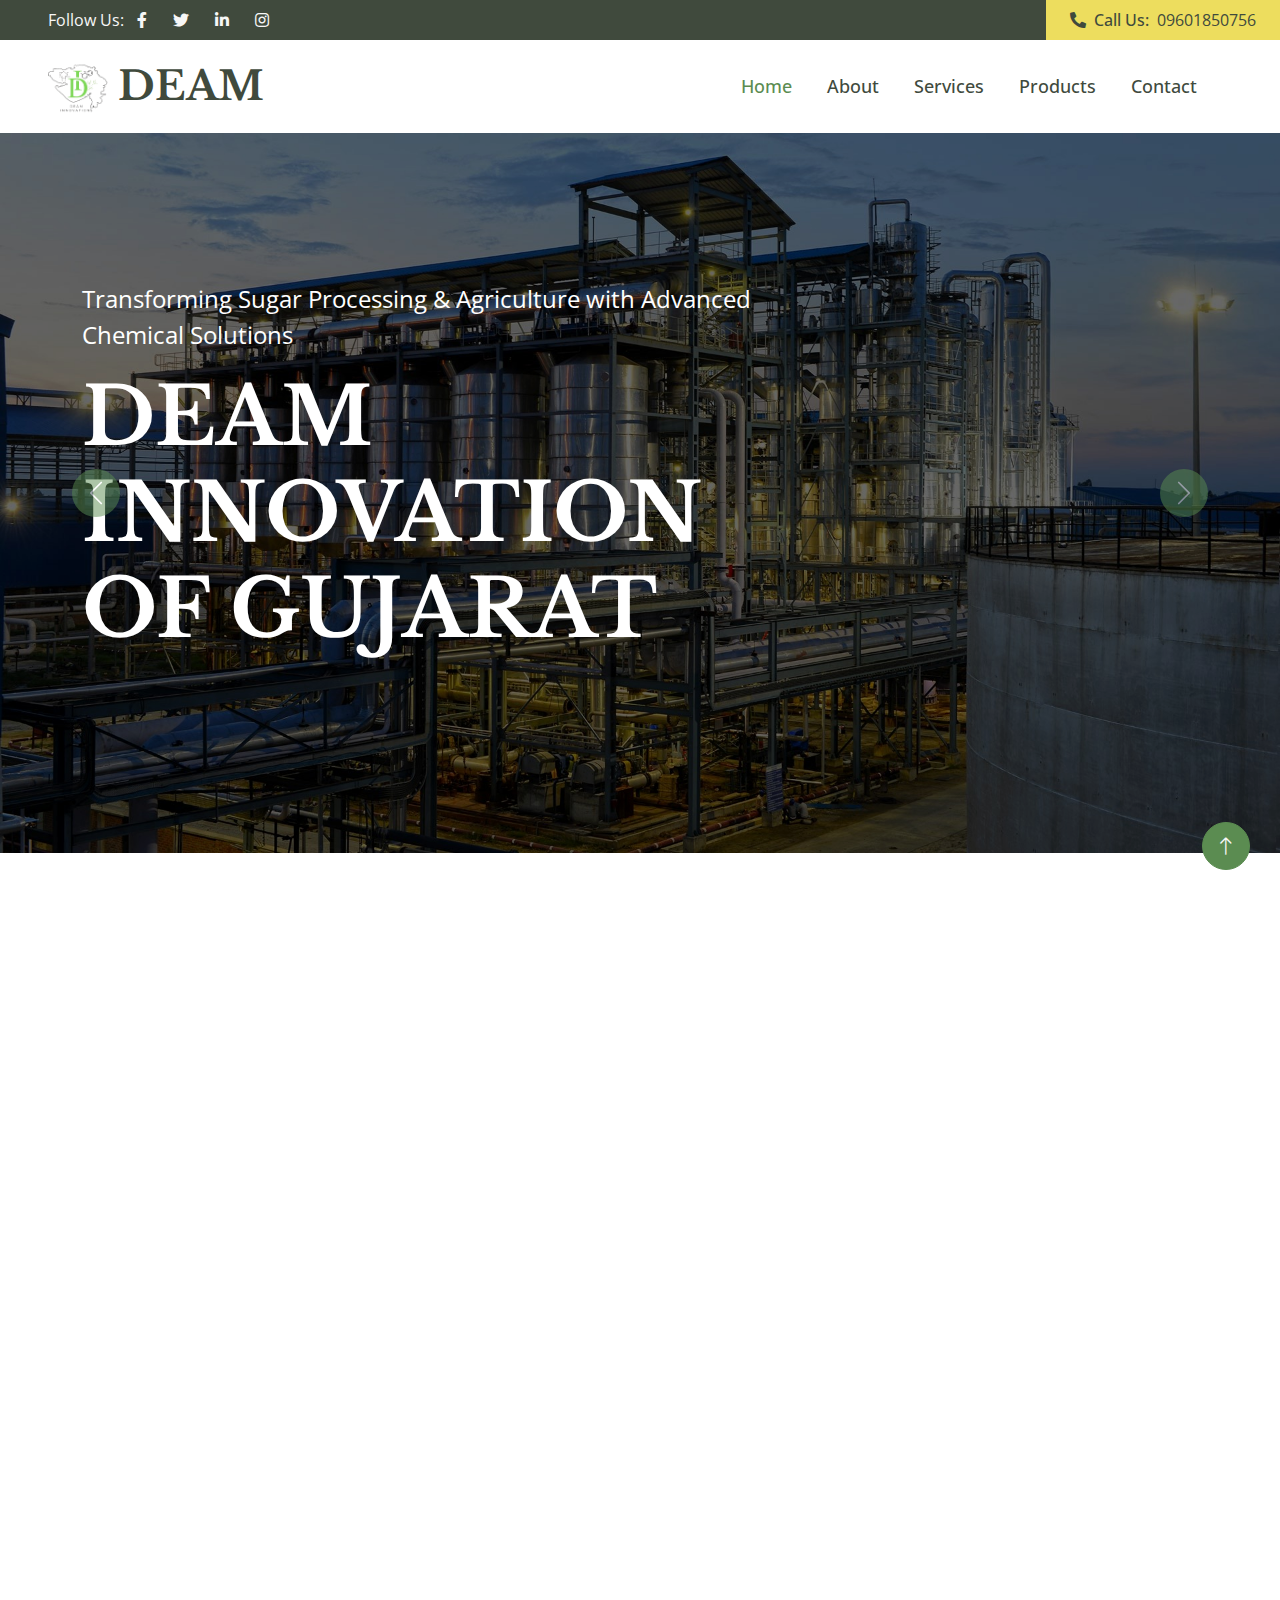
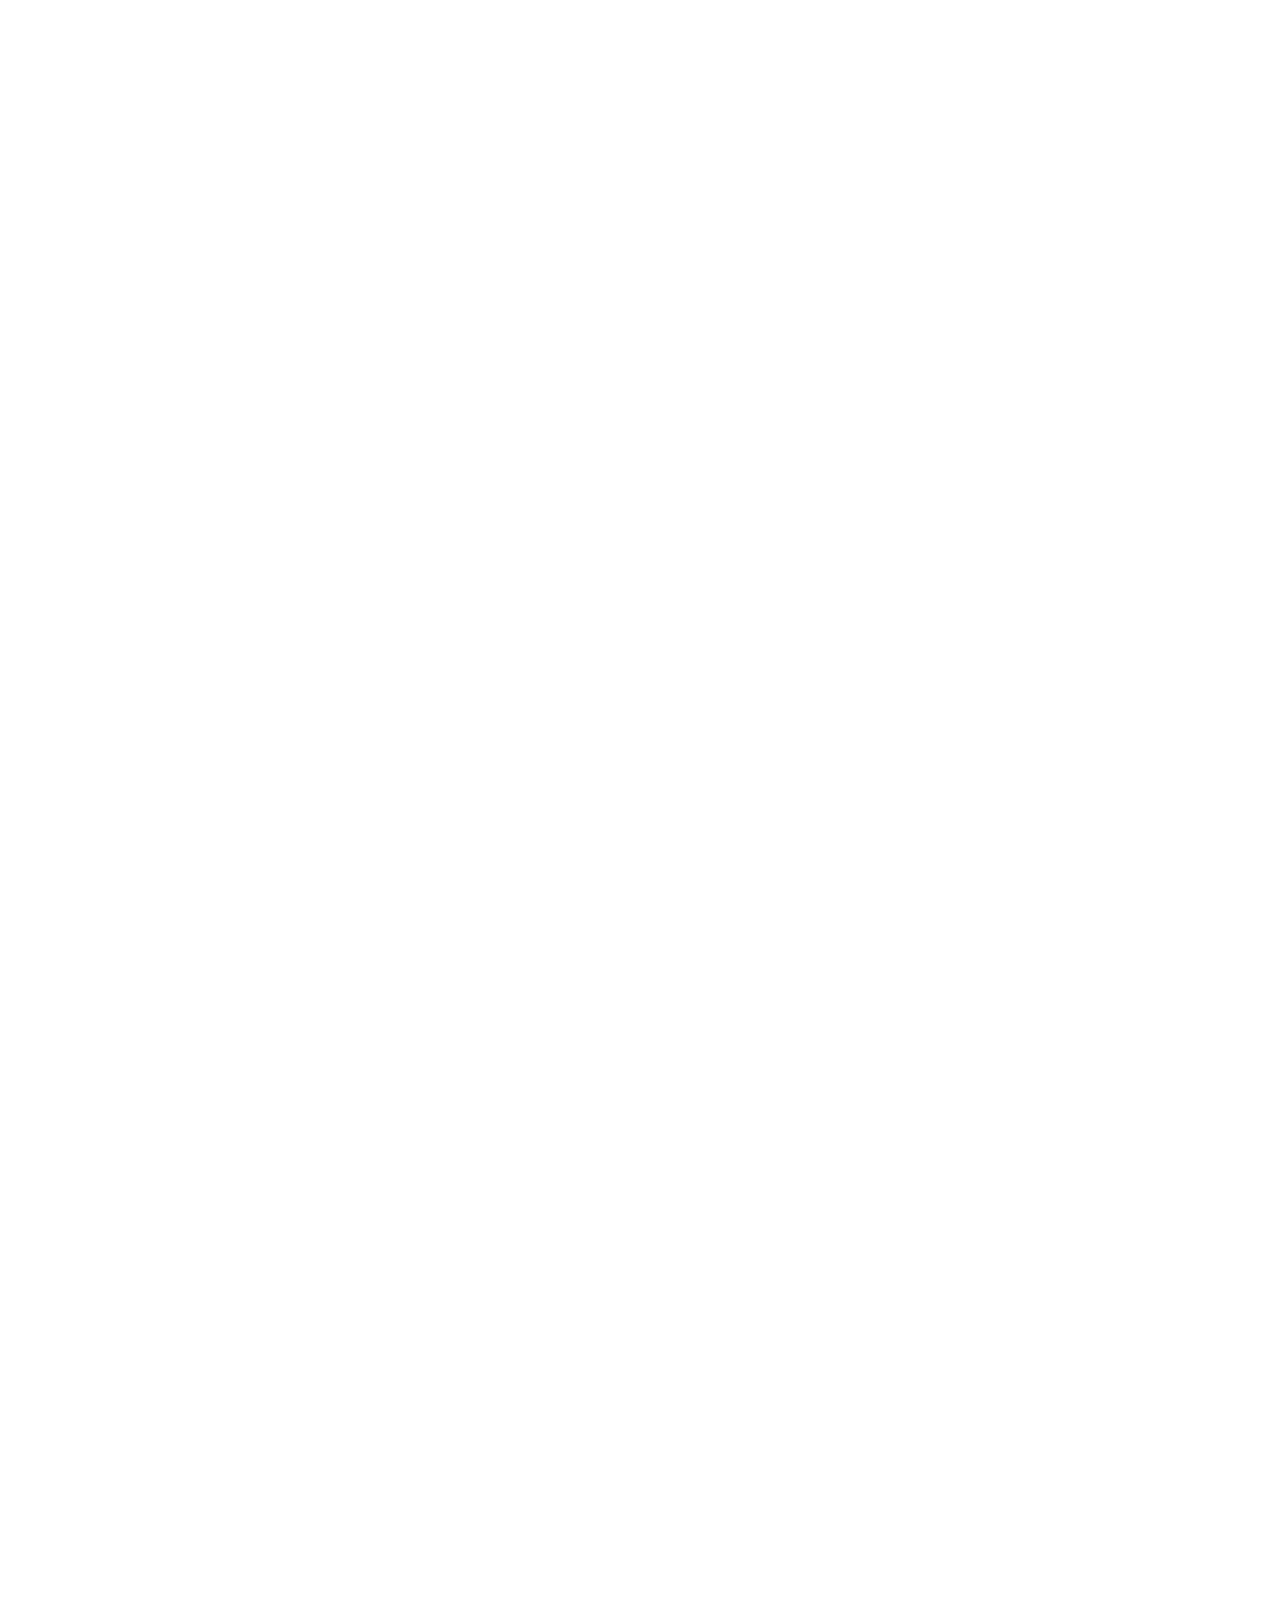
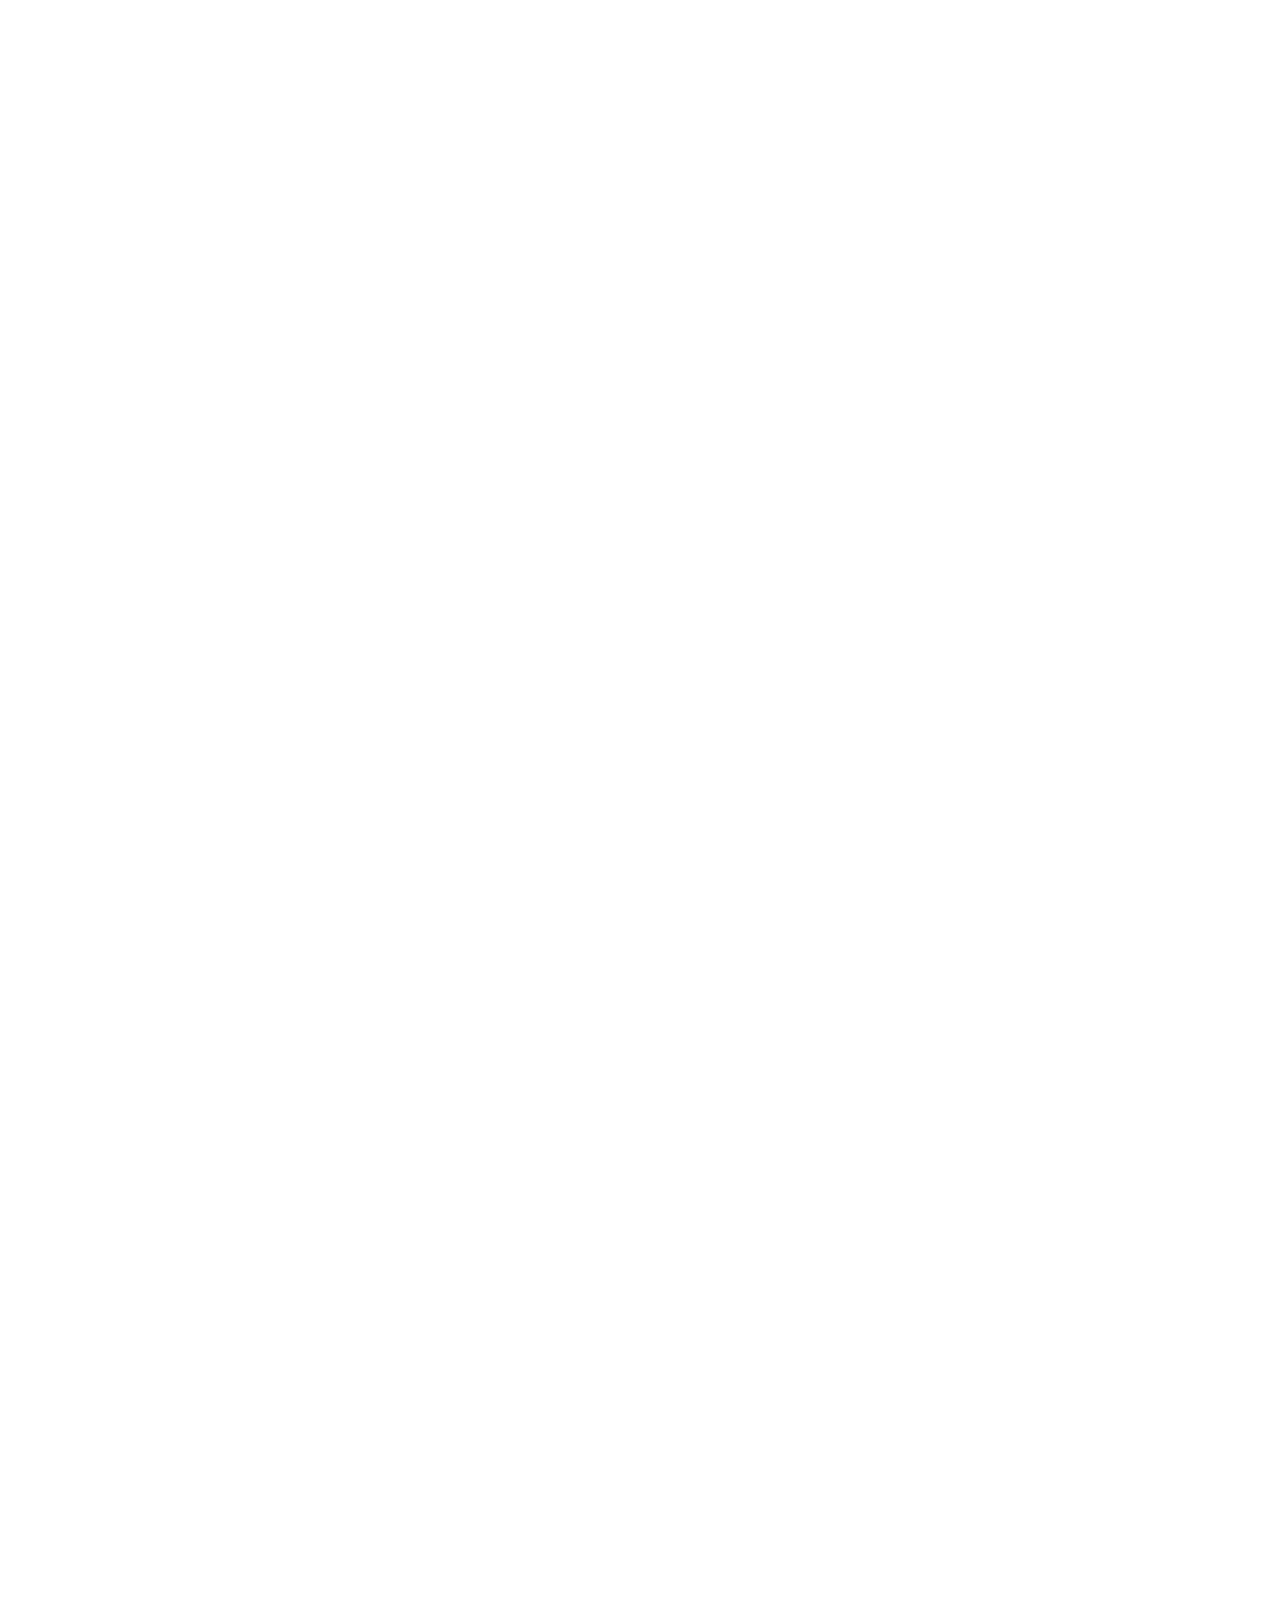
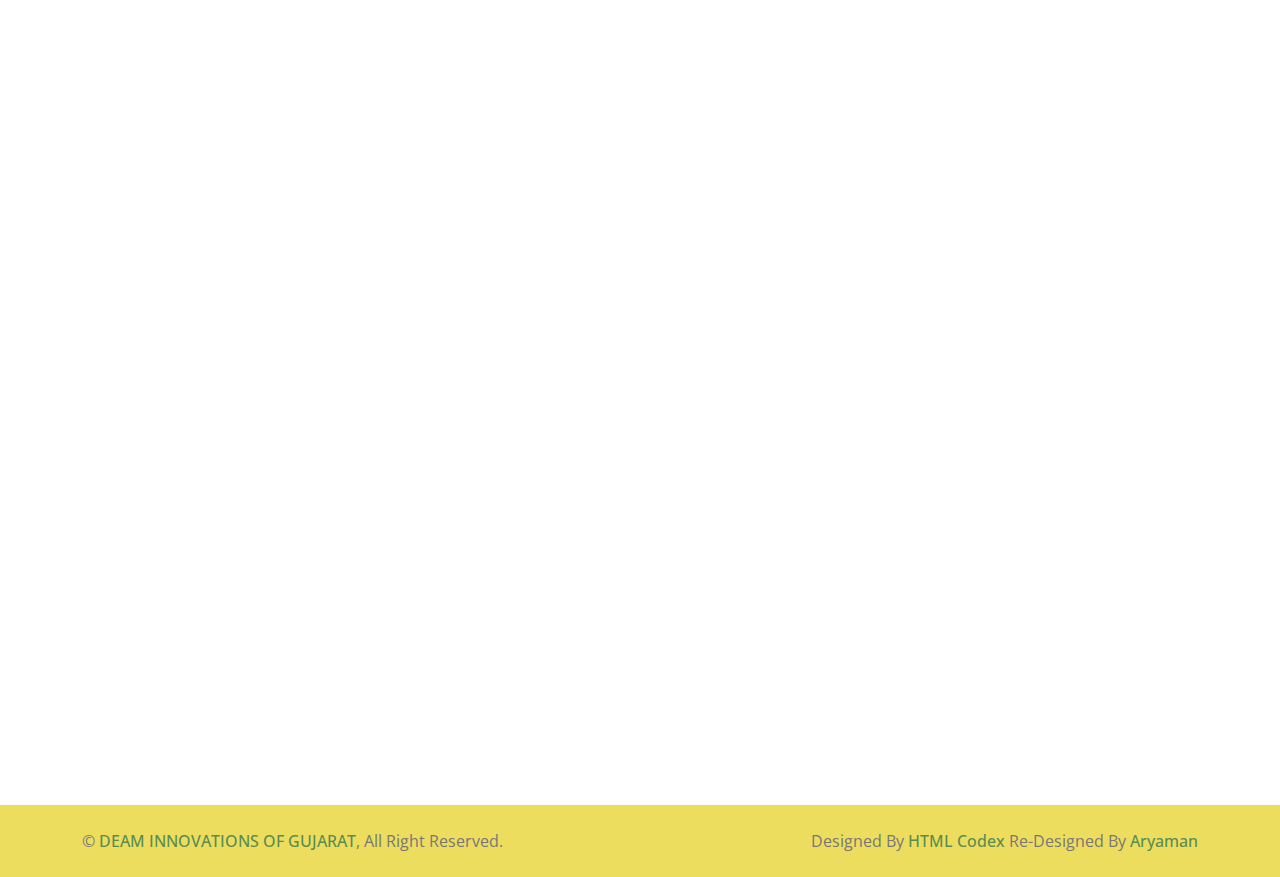
<file: index.html>
<!DOCTYPE html>
<html lang="en">

<head>
    <meta charset="utf-8">
    <title>DEAM INNOVATION OF GUJARAT</title>
    <meta content="width=device-width, initial-scale=1.0" name="viewport">
    <meta content="" name="keywords">
    <meta content="" name="description">

    <!-- Favicon -->
    <link href="img/favicon.ico" rel="icon">

    <!-- Google Web Fonts -->
    <link rel="preconnect" href="https://fonts.googleapis.com">
    <link rel="preconnect" href="https://fonts.gstatic.com" crossorigin>
    <link href="https://fonts.googleapis.com/css2?family=Libre+Baskerville:wght@700&family=Open+Sans:wght@400;500;600&display=swap" rel="stylesheet">   

    <!-- Icon Font Stylesheet -->
    <link href="https://cdnjs.cloudflare.com/ajax/libs/font-awesome/5.10.0/css/all.min.css" rel="stylesheet">
    <link href="https://cdn.jsdelivr.net/npm/bootstrap-icons@1.4.1/font/bootstrap-icons.css" rel="stylesheet">

    <!-- Libraries Stylesheet -->
    <link href="lib/animate/animate.min.css" rel="stylesheet">
    <link href="lib/owlcarousel/assets/owl.carousel.min.css" rel="stylesheet">
    <link href="lib/lightbox/css/lightbox.min.css" rel="stylesheet">

    <!-- Customized Bootstrap Stylesheet -->
    <link href="css/bootstrap.min.css" rel="stylesheet">

    <!-- Template Stylesheet -->
    <link href="css/style.css" rel="stylesheet">
</head>

<body>
    <!-- Spinner Start -->
    <div id="spinner" class="show bg-white position-fixed translate-middle w-100 vh-100 top-50 start-50 d-flex align-items-center justify-content-center">
        <div class="spinner-border text-primary" role="status" style="width: 3rem; height: 3rem;"></div>
    </div>
    <!-- Spinner End -->


    <!-- Topbar Start -->
    <div class="container-fluid bg-dark px-0">
        <div class="row g-0 d-none d-lg-flex">
            <div class="col-lg-6 ps-5 text-start">
                <div class="h-100 d-inline-flex align-items-center text-light">
                    <span>Follow Us:</span>
                    <a class="btn btn-link text-light" href=""><i class="fab fa-facebook-f"></i></a>
                    <a class="btn btn-link text-light" href=""><i class="fab fa-twitter"></i></a>
                    <a class="btn btn-link text-light" href=""><i class="fab fa-linkedin-in"></i></a>
                    <a class="btn btn-link text-light" href=""><i class="fab fa-instagram"></i></a>
                </div>
            </div>
            <div class="col-lg-6 text-end">
                <div class="h-100 bg-secondary d-inline-flex align-items-center text-dark py-2 px-4">
                    <span class="me-2 fw-semi-bold"><i class="fa fa-phone-alt me-2"></i>Call Us:</span>
                    <span>09601850756</span>
                </div>
            </div>
        </div>
    </div>
    <!-- Topbar End -->


    <!-- Navbar Start -->
    <nav class="navbar navbar-expand-lg bg-white navbar-light sticky-top px-4 px-lg-5">
        <a href="index.html" class="navbar-brand d-flex align-items-center">
            <div style="display: flex; align-items: center;">
                <img 
                  src="img/DEam_logo.png" 
                  alt="DEAM Innovation of Gujarat Logo" 
                  style="width: 60px; height: auto; max-width: 100%; vertical-align: middle; margin-right: 10px;"
                >
                <h1 style="margin: 0;">DEAM</h1>
              </div>
          
        </a>
        <button type="button" class="navbar-toggler me-0" data-bs-toggle="collapse" data-bs-target="#navbarCollapse">
            <span class="navbar-toggler-icon"></span>
        </button>
        <div class="collapse navbar-collapse" id="navbarCollapse">
            <div class="navbar-nav ms-auto p-4 p-lg-0">
                <a href="index.html" class="nav-item nav-link active">Home</a>
                <a href="about.html" class="nav-item nav-link">About</a>
                <a href="service.html" class="nav-item nav-link">Services</a>
                <a href="#products_scroll" class="nav-item nav-link">Products</a>
                <a href="contact.html" class="nav-item nav-link">Contact</a>
            </div>
           
        </div>
    </nav>
    <!-- Navbar End -->


    <!-- Carousel Start -->
    <div class="container-fluid px-0 mb-5">
        <div id="header-carousel" class="carousel slide" data-bs-ride="carousel">
            <div class="carousel-inner">
                <div class="carousel-item active">
                    <img class="w-100" src="img/carousel-1.jpg" alt="Image">
                    <div class="carousel-caption">
                        <div class="container">
                            <div class="row justify-content-start">
                                <div class="col-lg-8 text-start">
                                    <p class="fs-4 text-white">Transforming Sugar Processing & Agriculture with Advanced Chemical Solutions</p>
                                    <h1 class="display-1 text-white mb-5 animated slideInRight">DEAM INNOVATION OF GUJARAT </h1>
                                </div>
                            </div>
                        </div>
                    </div>
                </div>
                <div class="carousel-item">
                    <img class="w-100" src="img/carousel-2.jpg" alt="Image">
                    <div class="carousel-caption">
                        <div class="container">
                            <div class="row justify-content-end">
                                <div class="col-lg-8 text-end">
                                    <p class="fs-4 text-black" style="color: black !important;">Explore our innovative sugar processing chemicals designed to enhance clarity, purity, and efficiency at every stage of production.</p>
                                    <h1 class="display-1 text-black mb-5 animated slideInRight">🌾 Sugar Processing Chemicals</h1>
                                    <a href="" class="btn btn-secondary rounded-pill py-3 px-5 animated slideInLeft">Explore More</a>
                                </div>
                            </div>
                        </div>
                    </div>
                </div>
                <div class="carousel-item">
                    <img class="w-100" src="img//carousel-3.jpeg" alt="Image">
                    <div class="carousel-caption">
                        <div class="container">
                            <div class="row justify-content-end">
                                <div class="col-lg-8 text-end">
                                    <p class="fs-4 text-white">Explore our innovative range of biofertilizers designed to nurture nature and boost your harvest.</p>
                                    <h1 class="display-1 text-white mb-5 animated slideInRight">🌍🌱 Biofertilizers & Organic Farming</h1>
                                    <a href="" class="btn btn-secondary rounded-pill py-3 px-5 animated slideInLeft">Explore More</a>
                                </div>
                            </div>
                        </div>
                    </div>
                </div>
            </div>
            <button class="carousel-control-prev" type="button" data-bs-target="#header-carousel"
                data-bs-slide="prev">
                <span class="carousel-control-prev-icon" aria-hidden="true"></span>
                <span class="visually-hidden">Previous</span>
            </button>
            <button class="carousel-control-next" type="button" data-bs-target="#header-carousel"
                data-bs-slide="next">
                <span class="carousel-control-next-icon" aria-hidden="true"></span>
                <span class="visually-hidden">Next</span>
            </button>
        </div>
    </div>
    <!-- Carousel End -->


    <!-- About Start -->
    <div class="container-xxl py-5">
        <div class="container">
            <div class="row g-5 align-items-end">
                <div class="col-lg-6">
                    <div class="row g-2">
                        <div class="col-6 position-relative wow fadeIn" data-wow-delay="0.7s">
                            <div class="about-experience bg-secondary rounded">
                                <h1 class="display-1 mb-0">No. 1</h1>
                                <small class="fs-5 fw-bold">In the Industry</small>
                            </div>
                        </div>
                        <div class="col-6 wow fadeIn" data-wow-delay="0.1s">
                            <img class="img-fluid rounded" src="img/service-1.jpg">
                        </div>
                        <div class="col-6 wow fadeIn" data-wow-delay="0.3s">
                            <img class="img-fluid rounded" src="img/servo3.jpeg">
                        </div>
                        <div class="col-6 wow fadeIn" data-wow-delay="0.5s">
                            <img class="img-fluid rounded" src="img/service-3.jpeg">
                        </div>
                    </div>
                </div>
                <div class="col-lg-6 wow fadeIn" data-wow-delay="0.5s">
                    <p class="section-title bg-white text-start text-primary pe-3">About Us</p>
                    <h1 class="mb-4">Know About us and our Products</h1>
                    <p class="mb-4">We specialize in cutting-edge sugar processing chemicals & bio-fertilizers designed to improve clarity, purity, and efficiency at every stage of production. 
                        Our focus is on delivering high-performance, eco-conscious solutions that meet modern industry demands.</p>
                    <div class="row g-5 pt-2 mb-5">
                        <div class="col-sm-6">
                            <img class="img-fluid mb-4" src="img/product.png" alt="">
                            <h5 class="mb-3">Smart Organic Products</h5>
                            <span>Advanced formulations tailored to optimize sugar yield and quality across diverse processes whilst taking care of our planet earth.</span>
                        </div>
                        <div class="col-sm-6">
                            <img class="img-fluid mb-4" src="img/service.png" alt="">
                            <h5 class="mb-3">Client-Focused Approach</h5>
                            <span>Collaborative development, continuous support, and customization based on your operational needs.</span>
                        </div>
                    </div>
                         </div>
            </div>
        </div>
    </div>
    <!-- About End -->


    <!-- Features Start -->
    <div class="container-xxl py-5">
        <div class="container">
            <div class="row g-5 align-items-center">
                <div class="col-lg-6 wow fadeInUp" data-wow-delay="0.1s">
                    <p class="section-title bg-white text-start text-primary pe-3">Why Us!</p>
                    <h1 class="mb-4">Few Reasons Why People Choosing Us!</h1>
                    <p class="mb-4">While our establishment is recent, our dedication is unwavering. With each undertaking, we prioritize delivering tangible results, exceptional quality, and a service experience that leaves a lasting impression.</p>
                    <p><i class="fa fa-check text-primary me-3"></i>Client-first mindset with agile execution</p>
                    <p><i class="fa fa-check text-primary me-3"></i>Clean, scalable, and future-proof solutions</p>
                    <p><i class="fa fa-check text-primary me-3"></i>Driven by innovation, backed by integrity</p>

                </div>
                <div class="col-lg-6">
                    <div class="rounded overflow-hidden">
                        <div class="row g-0">
                            <div class="col-sm-6 wow fadeIn" data-wow-delay="0.1s">
                                <div class="text-center bg-primary py-5 px-4">
                                    <img class="img-fluid mb-4" src="img/experience.png" alt="">
                                    <h1 class="display-6 text-white" data-toggle="counter-up">100</h1>
                                    <span class="fs-5 fw-semi-bold text-secondary">% Commitment to Excel </span>
                                </div>
                            </div>
                            <div class="col-sm-6 wow fadeIn" data-wow-delay="0.3s">
                                <div class="text-center bg-secondary py-5 px-4">
                                    <img class="img-fluid mb-4" src="img/award.png" alt="">
                                    <h1 class="display-6" data-toggle="counter-up">10</h1>
                                    <span class="fs-5 fw-semi-bold text-primary">and more Products Offered</span>
                                </div>
                            </div>
                            <div class="col-sm-6 wow fadeIn" data-wow-delay="0.5s">
                                <div class="text-center bg-secondary py-5 px-4">
                                    <img class="img-fluid mb-4" src="img/box.png" alt="">
                                    <h1 class="display-6" data-toggle="counter-up">1000</h1>
                                    <span class="fs-5 fw-semi-bold text-primary">and more Units Supplied</span>
                                </div>
                            </div>
                            <div class="col-sm-6 wow fadeIn" data-wow-delay="0.7s">
                                <div class="text-center bg-primary py-5 px-4">
                                    <img class="img-fluid mb-4" src="img/supplier.png" alt="">
                                    <h1 class="display-6 text-white" data-toggle="counter-up">50</h1>
                                    <span class="fs-5 fw-semi-bold text-secondary">Suppliers and Customers</span>
                                </div>
                            </div>
                        </div>
                    </div>
                </div>
            </div>
        </div>
    </div>
    <!-- Features End -->


    <!-- Banner Start -->
     <section id ="products_scroll"></section>
    
        <div class="text-center mx-auto pb-4 wow fadeInUp" data-wow-delay="0.1s" style="max-width: 500px;">
            <p class="section-title bg-white text-center text-primary px-3">Our Products</p>
            <h1 class="mb-5">Products That We Offer For The Industry</h1>
        </div>
    <div class="container-fluid banner my-5 py-5"  data-image-src="img/carousel-1.jpg">
        <div class="container py-5">
            <div class="row g-5">
                <div class="col-lg-6 wow fadeIn" data-wow-delay="0.3s">
                    <div class="row g-4 align-items-center">
                        <div class="col-sm-4">
                            <img class="img-fluid rounded" src="img/banner-1.jpg" alt="">
                        </div>
                        <div class="col-sm-8">
                            <h2 class="text-black mb-3">Sugar Processing Chemicals</h2>
                            <p class="text-black mb-4">Explore our innovative sugar processing chemicals designed to enhance clarity, purity, and efficiency at every stage of production</p>
                           <a class="btn btn-secondary rounded-pill py-2 px-4" href="sugar-products.html">Read More</a>
                        </div>
                    </div>
                </div>
                <div class="col-lg-6 wow fadeIn" data-wow-delay="0.5s">
                    <div class="row g-4 align-items-center">
                        <div class="col-sm-4">
                            <img class="img-fluid rounded" src="img/banner-2.jpg" alt="">
                        </div>
                        <div class="col-sm-8">
                            <h2 class="text-black mb-3">Biofertilizers & Chemicals</h2>
                            <p class="text-black mb-4">Explore our innovative range of biofertilizers designed to nurture nature and boost your harvest</p>
                            <a class="btn btn-secondary rounded-pill py-2 px-4" href="bio-products.html">Read More</a>
                        </div>
                    </div>
                </div>
                <div class="col-lg-6 wow fadeIn" data-wow-delay="0.5s">
                    <div class="row g-4 align-items-center">
                        <div class="col-sm-4">
                            <img class="img-fluid rounded" src="img/banner-3.jpg" alt="">
                        </div>
                        <div class="col-sm-8">
                            <h2 class="text-black mb-3">Grains, Millets & Pulses</h2>
                            <p class="text-black mb-4">Explore our grain-related agricultural products, starting with our high-quality offerings.</p>
                            <a class="btn btn-secondary rounded-pill py-2 px-4" href="grains.html">Read More</a>
                        </div>
                    </div>
                </div>
            </div>
        </div>
    </div>
    <!-- Banner End -->


    <!-- Service Start -->
    <div class="container-xxl py-5">
        <div class="container">
            <div class="text-center mx-auto pb-4 wow fadeInUp" data-wow-delay="0.1s" style="max-width: 500px;">
                <p class="section-title bg-white text-center text-primary px-3">The Four Pillars of Our Foundation</p>
                <h1 class="mb-5">Core Principles That Drive Our Success</h1>
            </div>
            <div class="row gy-5 gx-4">
                <div class="col-lg-2.4 col-md-6 pt-5 wow fadeInUp" data-wow-delay="0.1s">
                    <div class="service-item d-flex h-100">
                        <div class="service-img">
                            <img class="img-fluid" src="img/service-1.jpg" alt="">
                        </div>
                        <div class="service-text p-5 pt-0">
                            <div class="service-icon">
                                <img class="img-fluid rounded-circle" src="img/icon-service-1.jpg" alt="">
                            </div>
                            <h5 class="mb-3">Sustainable Solutions</h4>
                            <p class="mb-4">We provide eco-friendly sugar processing chemicals & biofertilizers that contribute to green agriculture practices, ensuring environmental responsibility and improved soil health.</p>
                            
                        </div>
                    </div>
                </div>
                <div class="col-lg-2.4 col-md-6 pt-5 wow fadeInUp" data-wow-delay="0.3s">
                    <div class="service-item d-flex h-100">
                        <div class="service-img">
                            <img class="img-fluid" src="img/service-2.jpg" alt="">
                        </div>
                        <div class="service-text p-5 pt-0">
                            <div class="service-icon">
                                <img class="img-fluid rounded-circle" src="img/service-2.jpg" alt="">
                            </div>
                            <h5 class="mb-3">Proven Expertise</h5>
                            <p class="mb-4">Our team has hands-on experience in providing agri-chemical solutions, backed by years of research and development, ensuring reliability and efficacy in every product</p>
                            
                        </div>
                    </div>
                </div>
                <div class="col-lg-2.4 col-md-6 pt-5 wow fadeInUp" data-wow-delay="0.5s">
                    <div class="service-item d-flex h-100">
                        <div class="service-img">
                            <img class="img-fluid" src="img/serv3.jpeg" alt="">
                        </div>
                        <div class="service-text p-5 pt-0">
                            <div class="service-icon">
                                <img class="img-fluid rounded-circle" src="img/icon-service3.jpeg" alt="">
                            </div>
                            <h5 class="mb-3">Premium Chemicals</h5>
                            <p class="mb-4">We offer industry-approved formulations designed for optimal results in agriculture, ensuring high-quality and effective products that meet global standards</p>
                            
                        </div>
                    </div>
                </div>
                <div class="col-lg-2.4 col-md-6 pt-5 wow fadeInUp" data-wow-delay="0.1s">
                    <div class="service-item d-flex h-100">
                        <div class="service-img">
                            <img class="img-fluid" src="img/service-3.jpg" alt="">
                        </div>
                        <div class="service-text p-5 pt-0">
                            <div class="service-icon">
                                <img class="img-fluid rounded-circle" src="img/icon-service-3.jpg" alt="">
                            </div>
                            <h5 class="mb-3">Reliable Supply Chain</h4>
                            <p class="mb-4">Our robust supply chain guarantees consistent product availability, enabling businesses and farmers to maintain operations without disruptions, wherever they are.</p>

                            
                        </div>
                    </div>
                </div>
               
            </div>
        </div>
    </div>
    <!-- Service End -->


    <!-- Gallery Start 
    <div class="container-xxl py-5 px-0">
        <div class="row g-0">
            <div class="col-lg-3 col-md-6 wow fadeInUp" data-wow-delay="0.1s">
                <div class="row g-0">
                    <div class="col-12">
                        <a class="d-block" href="img/gallery-5.jpg" data-lightbox="gallery">
                            <img class="img-fluid" src="img/gallery-5.jpg" alt="">
                        </a>
                    </div>
                    <div class="col-12">
                        <a class="d-block" href="img/gallery-1.jpg" data-lightbox="gallery">
                            <img class="img-fluid" src="img/gallery-1.jpg" alt="">
                        </a>
                    </div>
                </div>
            </div>
            <div class="col-lg-3 col-md-6 wow fadeInUp" data-wow-delay="0.3s">
                <div class="row g-0">
                    <div class="col-12">
                        <a class="d-block" href="img/gallery-2.jpg" data-lightbox="gallery">
                            <img class="img-fluid" src="img/gallery-2.jpg" alt="">
                        </a>
                    </div>
                    <div class="col-12">
                        <a class="d-block" href="img/gallery-6.jpg" data-lightbox="gallery">
                            <img class="img-fluid" src="img/gallery-6.jpg" alt="">
                        </a>
                    </div>
                </div>
            </div>
            <div class="col-lg-3 col-md-6 wow fadeInUp" data-wow-delay="0.5s">
                <div class="row g-0">
                    <div class="col-12">
                        <a class="d-block" href="img/gallery-7.jpg" data-lightbox="gallery">
                            <img class="img-fluid" src="img/gallery-7.jpg" alt="">
                        </a>
                    </div>
                    <div class="col-12">
                        <a class="d-block" href="img/gallery-3.jpg" data-lightbox="gallery">
                            <img class="img-fluid" src="img/gallery-3.jpg" alt="">
                        </a>
                    </div>
                </div>
            </div>
            <div class="col-lg-3 col-md-6 wow fadeInUp" data-wow-delay="0.7s">
                <div class="row g-0">
                    <div class="col-12">
                        <a class="d-block" href="img/gallery-4.jpg" data-lightbox="gallery">
                            <img class="img-fluid" src="img/gallery-4.jpg" alt="">
                        </a>
                    </div>
                    <div class="col-12">
                        <a class="d-block" href="img/gallery-8.jpg" data-lightbox="gallery">
                            <img class="img-fluid" src="img/gallery-8.jpg" alt="">
                        </a>
                    </div>
                </div>
            </div>
        </div>
    </div>
   Gallery End -->

<!-- 
    Team Start
    <div class="container-xxl py-5">
        <div class="container">
            <div class="text-center mx-auto wow fadeInUp" data-wow-delay="0.1s" style="max-width: 500px;">
                <p class="section-title bg-white text-center text-primary px-3">Our Team</p>
                <h1 class="mb-5">Experienced Team Members</h1>
            </div>
            <div class="row g-4">
                <div class="col-lg-4 col-md-6 wow fadeInUp" data-wow-delay="0.1s">
                    <div class="team-item rounded p-4">
                        <img class="img-fluid rounded mb-4" src="img/team-1.jpg" alt="">
                        <h5>Adam Crew</h5>
                        <p class="text-primary">Founder</p>
                        <div class="d-flex justify-content-center">
                            <a class="btn btn-square btn-outline-secondary rounded-circle mx-1" href=""><i class="fab fa-facebook-f"></i></a>
                            <a class="btn btn-square btn-outline-secondary rounded-circle mx-1" href=""><i class="fab fa-twitter"></i></a>
                            <a class="btn btn-square btn-outline-secondary rounded-circle mx-1" href=""><i class="fab fa-instagram"></i></a>
                        </div>
                    </div>
                </div>
                <div class="col-lg-4 col-md-6 wow fadeInUp" data-wow-delay="0.3s">
                    <div class="team-item rounded p-4">
                        <img class="img-fluid rounded mb-4" src="img/team-2.jpg" alt="">
                        <h5>Doris Jordan</h5>
                        <p class="text-primary">Veterinarian</p>
                        <div class="d-flex justify-content-center">
                            <a class="btn btn-square btn-outline-secondary rounded-circle mx-1" href=""><i class="fab fa-facebook-f"></i></a>
                            <a class="btn btn-square btn-outline-secondary rounded-circle mx-1" href=""><i class="fab fa-twitter"></i></a>
                            <a class="btn btn-square btn-outline-secondary rounded-circle mx-1" href=""><i class="fab fa-instagram"></i></a>
                        </div>
                    </div>
                </div>
                <div class="col-lg-4 col-md-6 wow fadeInUp" data-wow-delay="0.5s">
                    <div class="team-item rounded p-4">
                        <img class="img-fluid rounded mb-4" src="img/team-3.jpg" alt="">
                        <h5>Jack Dawson</h5>
                        <p class="text-primary">Farmer</p>
                        <div class="d-flex justify-content-center">
                            <a class="btn btn-square btn-outline-secondary rounded-circle mx-1" href=""><i class="fab fa-facebook-f"></i></a>
                            <a class="btn btn-square btn-outline-secondary rounded-circle mx-1" href=""><i class="fab fa-twitter"></i></a>
                            <a class="btn btn-square btn-outline-secondary rounded-circle mx-1" href=""><i class="fab fa-instagram"></i></a>
                        </div>
                    </div>
                </div>
            </div>
        </div>
    </div>
     Team End -->


    <!-- Testimonial Start -->
    <div class="container-xxl py-5">
        <div class="container">
            <div class="text-center mx-auto wow fadeInUp" data-wow-delay="0.1s" style="max-width: 500px;">
                <p class="section-title bg-white text-center text-primary px-3">Industries we serve</p>
                <h1 class="mb-5">We proudly serve a diverse range of industries with tailored chemical solutions</h1>
            </div>
            <div class="row g-5 align-items-center">
                <div class="col-lg-5 wow fadeInUp" data-wow-delay="0.1s">
                    <div class="testimonial-img">
                        <img class="img-fluid animated pulse infinite" src="images/industries/agriculture.png" alt="">
                        <img class="img-fluid animated pulse infinite" src="images/industries/eco-friendly-chemicals.png" alt="">
                        <img class="img-fluid animated pulse infinite" src="images/industries/organic.png" alt="">
                        <img class="img-fluid animated pulse infinite" src="images/industries/sugar.png" alt="">
                    </div>
                </div>
                <div class="col-lg-7 wow fadeInUp" data-wow-delay="0.5s">
                    <div class="owl-carousel testimonial-carousel">
                        <div class="testimonial-item">
                            <img class="img-fluid mb-3" src="images/industries/agriculture.png" alt="">
                            <p class="fs-5">We deliver advanced agrochemical solutions that enhance crop yield, safeguard against pests, and support sustainable farming practices.</p>
                            <h5>Agriculture & Crop Protection</h5>
                            <span class="text-primary">Empowering Healthier Harvests</span>
                        </div>
                        <div class="testimonial-item">
                            <img class="img-fluid mb-3" src="images/industries/sugar.png" alt="">
                            <p class="fs-5">Our specialized sugar process chemicals ensure cleaner juice, better crystallization, and improved operational efficiency for sugar mills.</p>
                            <h5>Sugar Manufacturing & Processing</h5>
                            <span class="text-primary">Enhancing Clarity, Efficiency, and Quality</span>
                        </div>
                        <div class="testimonial-item">
                            <img class="img-fluid mb-3" src="images/industries/organic.png" alt="">
                            <p class="fs-5">We support organic growers with eco-friendly, residue-free formulations that enrich the soil and promote sustainable cultivation.</p>
                            <h5>Organic Farming Solutions</h5>
                            <span class="text-primary">Natural Inputs. Stronger Roots</span>
                        </div>
                        <div class="testimonial-item">
                            <img class="img-fluid mb-3" src="images/industries/eco-friendly-chemicals.png" alt="">
                            <p class="fs-5">From water treatment to industrial cleaning, our green chemistry solutions are designed to minimize environmental impact without compromising performance.</p>
                            <h5>Eco-Friendly Industrial Chemicals</h5>
                            <span class="text-primary">Greener Chemistry for a Cleaner Future</span>
                        </div>
                    </div>
                </div>
            </div>
        </div>
    </div>
    <!-- Testimonial End -->


    <!-- Footer Start -->
    <div class="container-fluid bg-dark footer mt-5 py-5 wow fadeIn" data-wow-delay="0.1s">
        <div class="container py-5">
            <div class="row g-5">
                <div class="col-lg-4 col-md-6">
                    <h5 class="text-white mb-4">Our Office</h5>
                    <p class="mb-2"><i class="fa fa-map-marker-alt me-3"></i>09/SF, Vivekanand Industries Estate, Rakhial Road, Ahmedabad, Gujarat - 380021</p>
                    <p class="mb-2"><i class="fa fa-phone-alt me-3"></i>09601850756</p>
                    <p class="mb-2"><i class="fa fa-envelope me-3"></i>deaminnovation@gmail.com</p>
                   <div class="d-flex pt-3">
                        <a class="btn btn-square btn-secondary rounded-circle me-2" href=""><i class="fab fa-twitter"></i></a>
                        <a class="btn btn-square btn-secondary rounded-circle me-2" href=""><i class="fab fa-facebook-f"></i></a>
                        <a class="btn btn-square btn-secondary rounded-circle me-2" href=""><i class="fab fa-youtube"></i></a>
                        <a class="btn btn-square btn-secondary rounded-circle me-2" href=""><i class="fab fa-linkedin-in"></i></a>
                    </div>
                </div>
                <div class="col-lg-4 col-md-6">
                    <h5 class="text-white mb-4">Quick Links</h5>
                    <a class="btn btn-link" href="about.html">About Us</a>
                    <a class="btn btn-link" href="contact.html">Contact Us</a>
                    <a class="btn btn-link" href="service.html">Our Services</a>
                </div>
                <div class="col-lg-4 col-md-6">
                    <h5 class="text-white mb-4">Business Hours</h5>
                    <p class="mb-1">Monday - Friday</p>
                    <h6 class="text-light">09:00 am - 07:00 pm</h6>
                    <p class="mb-1">Saturday</p>
                    <h6 class="text-light">09:00 am - 12:00 pm</h6>
                    <p class="mb-1">Sunday</p>
                    <h6 class="text-light">Closed</h6>
                </div>
               
            </div>
        </div>
    </div>
    <!-- Footer End -->


    <!-- Copyright Start -->
    <div class="container-fluid bg-secondary text-body copyright py-4">
        <div class="container">
            <div class="row">
                <div class="col-md-6 text-center text-md-start mb-3 mb-md-0">
                    &copy; <a class="fw-semi-bold" href="#">DEAM INNOVATIONS OF GUJARAT</a>, All Right Reserved.
                </div>
                <div class="col-md-6 text-center text-md-end">
                    Designed By <a class="fw-semi-bold">HTML Codex</a>
                    Re-Designed By <a class="fw-semi-bold">Aryaman</a>
                </div>
            </div>
        </div>
    </div>
    <!-- Copyright End -->


    <!-- Back to Top -->
    <a href="#" class="btn btn-lg btn-primary btn-lg-square rounded-circle back-to-top"><i class="bi bi-arrow-up"></i></a>


    <!-- JavaScript Libraries -->
    <script src="https://code.jquery.com/jquery-3.4.1.min.js"></script>
    <script src="https://cdn.jsdelivr.net/npm/bootstrap@5.0.0/dist/js/bootstrap.bundle.min.js"></script>
    <script src="lib/wow/wow.min.js"></script>
    <script src="lib/easing/easing.min.js"></script>
    <script src="lib/waypoints/waypoints.min.js"></script>
    <script src="lib/owlcarousel/owl.carousel.min.js"></script>
    <script src="lib/counterup/counterup.min.js"></script>
    <script src="lib/parallax/parallax.min.js"></script>
    <script src="lib/lightbox/js/lightbox.min.js"></script>

    <!-- Template Javascript -->
    <script src="js/main.js"></script>
</body>

</html>
</file>
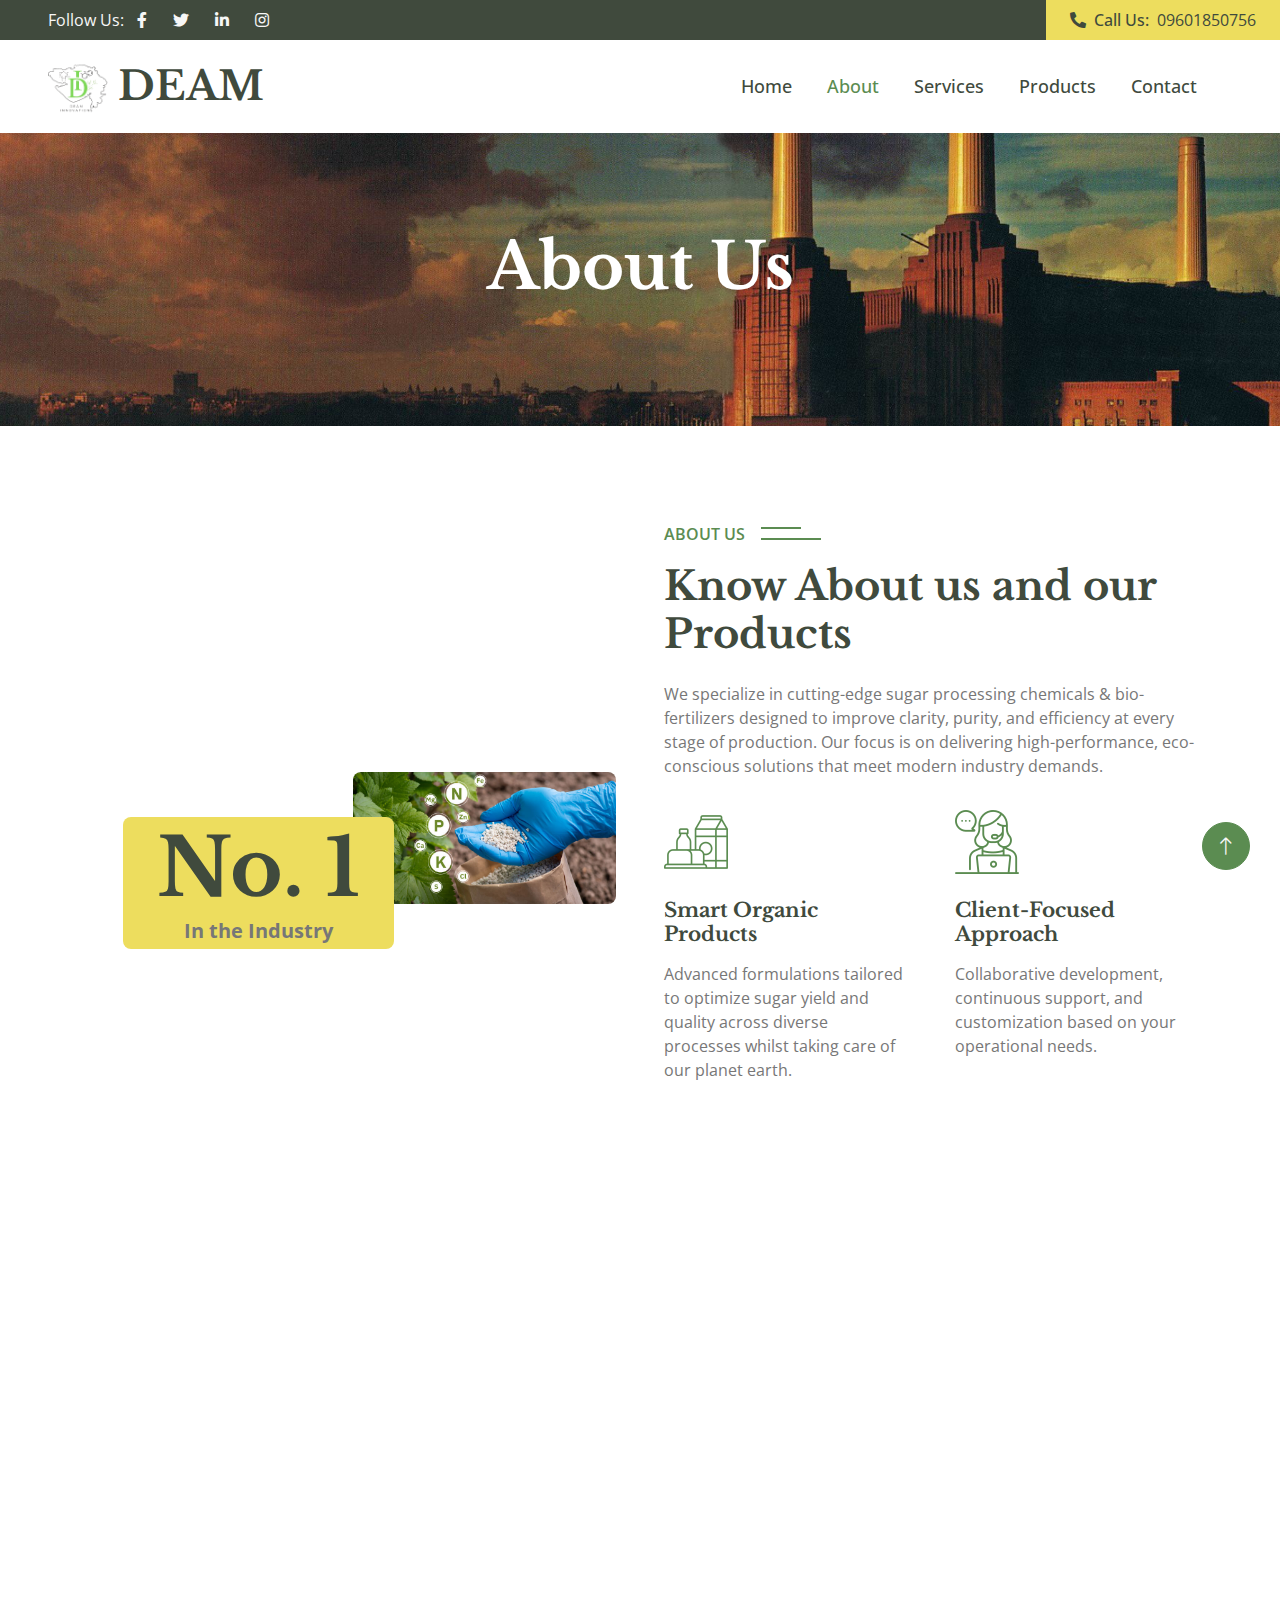
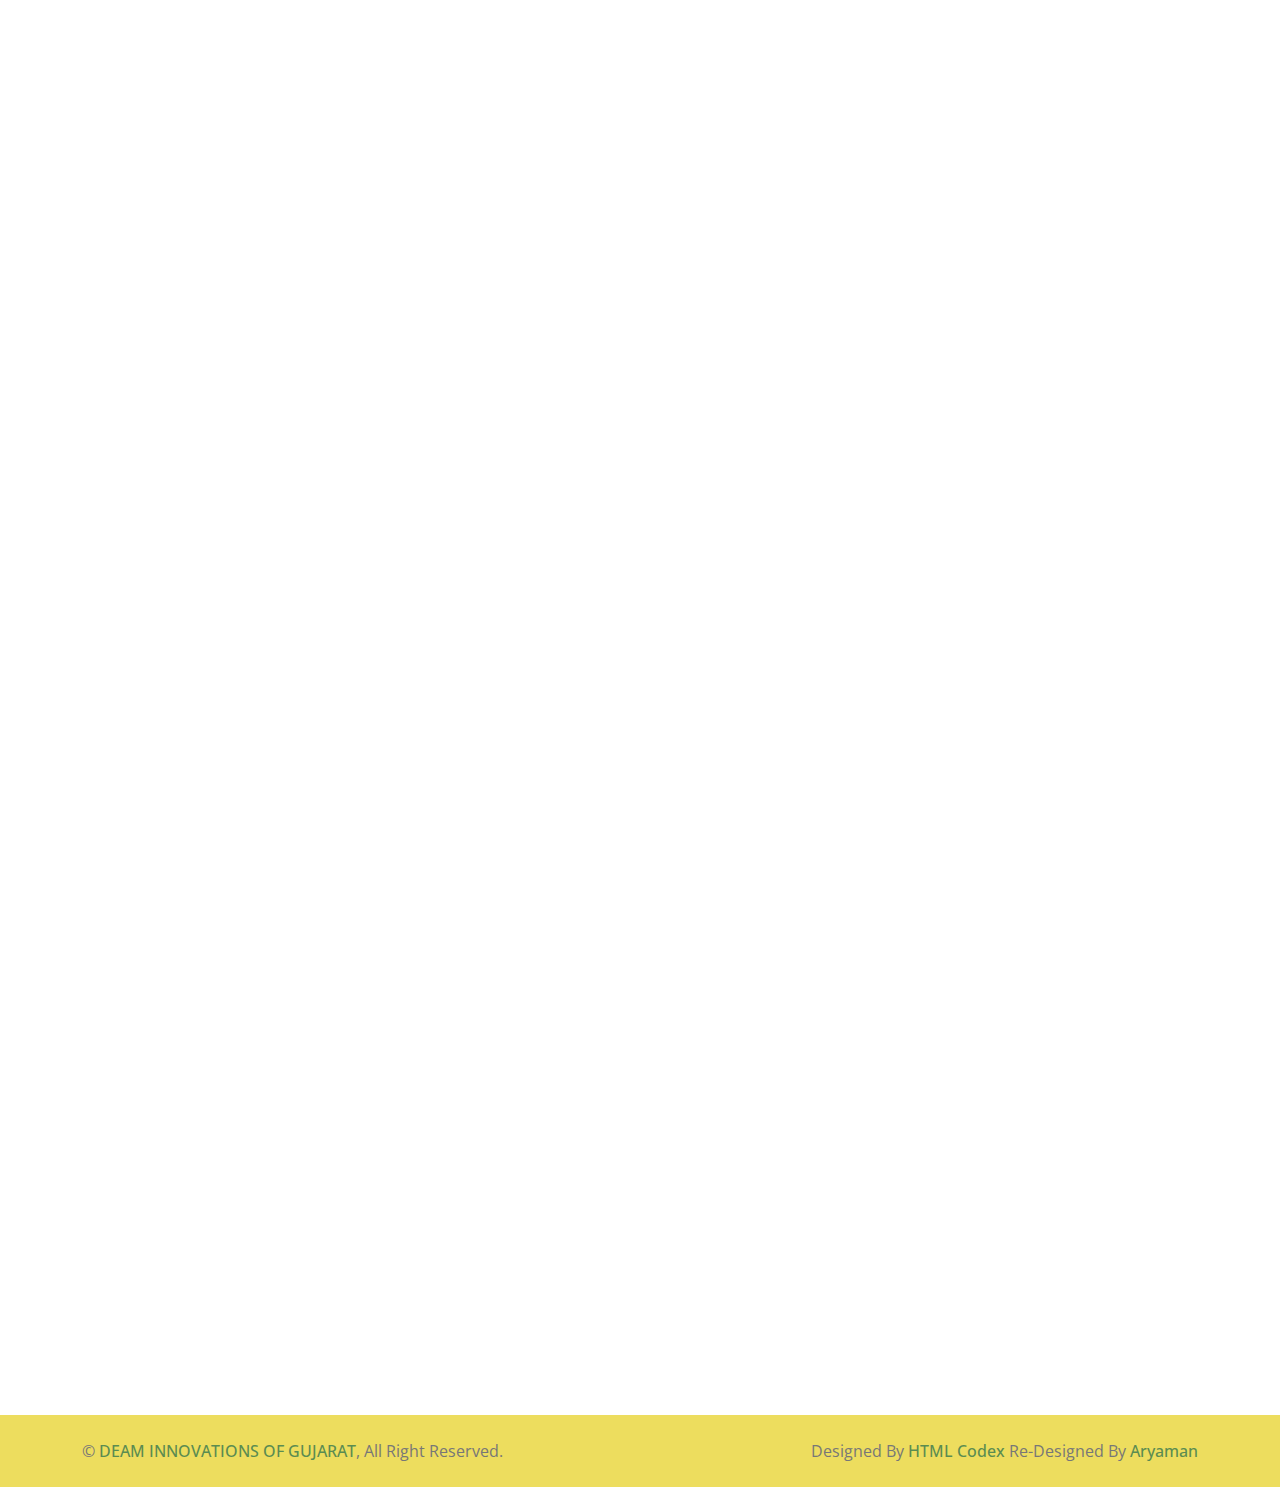
<file: about.html>
<!DOCTYPE html>
<html lang="en">

<head>
    <meta charset="utf-8">
    <title>DEAM INNOVATION OF GUJARAT</title>
    <meta content="width=device-width, initial-scale=1.0" name="viewport">
    <meta content="" name="keywords">
    <meta content="" name="description">

    <!-- Favicon -->
    <link href="img/favicon.ico" rel="icon">

    <!-- Google Web Fonts -->
    <link rel="preconnect" href="https://fonts.googleapis.com">
    <link rel="preconnect" href="https://fonts.gstatic.com" crossorigin>
    <link href="https://fonts.googleapis.com/css2?family=Libre+Baskerville:wght@700&family=Open+Sans:wght@400;500;600&display=swap" rel="stylesheet">   

    <!-- Icon Font Stylesheet -->
    <link href="https://cdnjs.cloudflare.com/ajax/libs/font-awesome/5.10.0/css/all.min.css" rel="stylesheet">
    <link href="https://cdn.jsdelivr.net/npm/bootstrap-icons@1.4.1/font/bootstrap-icons.css" rel="stylesheet">

    <!-- Libraries Stylesheet -->
    <link href="lib/animate/animate.min.css" rel="stylesheet">
    <link href="lib/owlcarousel/assets/owl.carousel.min.css" rel="stylesheet">
    <link href="lib/lightbox/css/lightbox.min.css" rel="stylesheet">

    <!-- Customized Bootstrap Stylesheet -->
    <link href="css/bootstrap.min.css" rel="stylesheet">

    <!-- Template Stylesheet -->
    <link href="css/style.css" rel="stylesheet">
</head>

<body>
    <!-- Spinner Start -->
    <div id="spinner" class="show bg-white position-fixed translate-middle w-100 vh-100 top-50 start-50 d-flex align-items-center justify-content-center">
        <div class="spinner-border text-primary" role="status" style="width: 3rem; height: 3rem;"></div>
    </div>
    <!-- Spinner End -->


    <!-- Topbar Start -->
    <div class="container-fluid bg-dark px-0">
        <div class="row g-0 d-none d-lg-flex">
            <div class="col-lg-6 ps-5 text-start">
                <div class="h-100 d-inline-flex align-items-center text-light">
                    <span>Follow Us:</span>
                    <a class="btn btn-link text-light" href=""><i class="fab fa-facebook-f"></i></a>
                    <a class="btn btn-link text-light" href=""><i class="fab fa-twitter"></i></a>
                    <a class="btn btn-link text-light" href=""><i class="fab fa-linkedin-in"></i></a>
                    <a class="btn btn-link text-light" href=""><i class="fab fa-instagram"></i></a>
                </div>
            </div>
            <div class="col-lg-6 text-end">
                <div class="h-100 bg-secondary d-inline-flex align-items-center text-dark py-2 px-4">
                    <span class="me-2 fw-semi-bold"><i class="fa fa-phone-alt me-2"></i>Call Us:</span>
                    <span>09601850756</span>
                </div>
            </div>
        </div>
    </div>
    <!-- Topbar End -->


    <!-- Navbar Start -->
    <nav class="navbar navbar-expand-lg bg-white navbar-light sticky-top px-4 px-lg-5">
        <a href="index.html" class="navbar-brand d-flex align-items-center">
            <div style="display: flex; align-items: center;">
                <img 
                  src="img/DEam_logo.png" 
                  alt="DEAM Innovation of Gujarat Logo" 
                  style="width: 60px; height: auto; max-width: 100%; vertical-align: middle; margin-right: 10px;"
                >
                <h1 style="margin: 0;">DEAM</h1>
              </div>
        </a>
        <button type="button" class="navbar-toggler me-0" data-bs-toggle="collapse" data-bs-target="#navbarCollapse">
            <span class="navbar-toggler-icon"></span>
        </button>
        <div class="collapse navbar-collapse" id="navbarCollapse">
            <div class="navbar-nav ms-auto p-4 p-lg-0">
                <a href="index.html" class="nav-item nav-link">Home</a>
                <a href="about.html" class="nav-item nav-link active">About</a>
                <a href="service.html" class="nav-item nav-link">Services</a>
                <a href="index.html#products_scroll" class="nav-item nav-link">Products</a>
                <a href="contact.html" class="nav-item nav-link">Contact</a>
            </div>
          
        </div>
    </nav>
    <!-- Navbar End -->


    <!-- Page Header Start -->
    <div class="container-fluid page-header py-5 mb-5 wow fadeIn" data-wow-delay="0.1s">
        <div class="container text-center py-5">
            <h1 class="display-3 text-white mb-4 animated slideInDown">About Us</h1>
           
        </div>
    </div>
    <!-- Page Header End -->


    <!-- About Start -->
    <div class="container-xxl py-5">
        <div class="container">
            <div class="row g-5 align-items-end">
                <div class="col-lg-6">
                    <div class="row g-2">
                        <div class="col-6 position-relative wow fadeIn" data-wow-delay="0.7s">
                            <div class="about-experience bg-secondary rounded">
                                <h1 class="display-1 mb-0">No. 1</h1>
                                <small class="fs-5 fw-bold">In the Industry</small>
                            </div>
                        </div>
                        <div class="col-6 wow fadeIn" data-wow-delay="0.1s">
                            <img class="img-fluid rounded" src="img/service-1.jpg">
                        </div>
                        <div class="col-6 wow fadeIn" data-wow-delay="0.3s">
                            <img class="img-fluid rounded" src="img/service-2.jpg">
                        </div>
                        <div class="col-6 wow fadeIn" data-wow-delay="0.5s">
                            <img class="img-fluid rounded" src="img/service-3.jpg">
                        </div>
                    </div>
                </div>
                <div class="col-lg-6 wow fadeIn" data-wow-delay="0.5s">
                    <p class="section-title bg-white text-start text-primary pe-3">About Us</p>
                    <h1 class="mb-4">Know About us and our Products</h1>
                    <p class="mb-4">We specialize in cutting-edge sugar processing chemicals & bio-fertilizers designed to improve clarity, purity, and efficiency at every stage of production. 
                        Our focus is on delivering high-performance, eco-conscious solutions that meet modern industry demands.</p>
                    <div class="row g-5 pt-2 mb-5">
                        <div class="col-sm-6">
                            <img class="img-fluid mb-4" src="img/product.png" alt="">
                            <h5 class="mb-3">Smart Organic Products</h5>
                            <span>Advanced formulations tailored to optimize sugar yield and quality across diverse processes whilst taking care of our planet earth.</span>
                        </div>
                        <div class="col-sm-6">
                            <img class="img-fluid mb-4" src="img/service.png" alt="">
                            <h5 class="mb-3">Client-Focused Approach</h5>
                            <span>Collaborative development, continuous support, and customization based on your operational needs.</span>
                        </div>
                    </div>
                         </div>
            </div>
        </div>
    </div>
    <!-- About End -->


    <!-- Features Start -->
    <div class="container-xxl py-5">
        <div class="container">
            <div class="row g-5 align-items-center">
                <div class="col-lg-6 wow fadeInUp" data-wow-delay="0.1s">
                    <p class="section-title bg-white text-start text-primary pe-3">Why Us!</p>
                    <h1 class="mb-4">Few Reasons Why People Choosing Us!</h1>
                    <p class="mb-4">While our establishment is recent, our dedication is unwavering. With each undertaking, we prioritize delivering tangible results, exceptional quality, and a service experience that leaves a lasting impression.</p>
                    <p><i class="fa fa-check text-primary me-3"></i>Client-first mindset with agile execution</p>
                    <p><i class="fa fa-check text-primary me-3"></i>Clean, scalable, and future-proof solutions</p>
                    <p><i class="fa fa-check text-primary me-3"></i>Driven by innovation, backed by integrity</p>

                </div>
                <div class="col-lg-6">
                    <div class="rounded overflow-hidden">
                        <div class="row g-0">
                            <div class="col-sm-6 wow fadeIn" data-wow-delay="0.1s">
                                <div class="text-center bg-primary py-5 px-4">
                                    <img class="img-fluid mb-4" src="img/experience.png" alt="">
                                    <h1 class="display-6 text-white" data-toggle="counter-up">100</h1>
                                    <span class="fs-5 fw-semi-bold text-secondary">% Commitment to Excel </span>
                                </div>
                            </div>
                            <div class="col-sm-6 wow fadeIn" data-wow-delay="0.3s">
                                <div class="text-center bg-secondary py-5 px-4">
                                    <img class="img-fluid mb-4" src="img/award.png" alt="">
                                    <h1 class="display-6" data-toggle="counter-up">10</h1>
                                    <span class="fs-5 fw-semi-bold text-primary">and more Products Offered</span>
                                </div>
                            </div>
                            <div class="col-sm-6 wow fadeIn" data-wow-delay="0.5s">
                                <div class="text-center bg-secondary py-5 px-4">
                                    <img class="img-fluid mb-4" src="img/box.png" alt="">
                                    <h1 class="display-6" data-toggle="counter-up">1000</h1>
                                    <span class="fs-5 fw-semi-bold text-primary">and more Units Supplied</span>
                                </div>
                            </div>
                            <div class="col-sm-6 wow fadeIn" data-wow-delay="0.7s">
                                <div class="text-center bg-primary py-5 px-4">
                                    <img class="img-fluid mb-4" src="img/supplier.png" alt="">
                                    <h1 class="display-6 text-white" data-toggle="counter-up">50</h1>
                                    <span class="fs-5 fw-semi-bold text-secondary">Suppliers and Customers</span>
                                </div>
                            </div>
                        </div>
                    </div>
                </div>
            </div>
        </div>
    </div>
    <!-- Features End -->


    <!-- Banner Start -->
     <section id ="products_scroll"></section>
    
        <div class="text-center mx-auto pb-4 wow fadeInUp" data-wow-delay="0.1s" style="max-width: 500px;">
            <p class="section-title bg-white text-center text-primary px-3">Our Products</p>
            <h1 class="mb-5">Products That We Offer For The Industry</h1>
        </div>
    <div class="container-fluid banner my-5 py-5"  data-image-src="img/carousel-1.jpg">
        <div class="container py-5">
            <div class="row g-5">
                <div class="col-lg-6 wow fadeIn" data-wow-delay="0.3s">
                    <div class="row g-4 align-items-center">
                        <div class="col-sm-4">
                            <img class="img-fluid rounded" src="img/banner-1.jpg" alt="">
                        </div>
                        <div class="col-sm-8">
                            <h2 class="text-black mb-3">Sugar Processing Chemicals</h2>
                            <p class="text-black mb-4">Explore our innovative sugar processing chemicals designed to enhance clarity, purity, and efficiency at every stage of production</p>
                           <a class="btn btn-secondary rounded-pill py-2 px-4" href="">Read More</a>
                        </div>
                    </div>
                </div>
                <div class="col-lg-6 wow fadeIn" data-wow-delay="0.5s">
                    <div class="row g-4 align-items-center">
                        <div class="col-sm-4">
                            <img class="img-fluid rounded" src="img/banner-2.jpg" alt="">
                        </div>
                        <div class="col-sm-8">
                            <h2 class="text-black mb-3">Biofertilizers & Organic Farming</h2>
                            <p class="text-black mb-4">Explore our innovative range of biofertilizers designed to nurture nature and boost your harvest</p>
                            <a class="btn btn-secondary rounded-pill py-2 px-4" href="">Read More</a>
                        </div>
                    </div>
                </div>
            </div>
        </div>
    </div>
    <!-- Banner End -->


    <!-- Footer Start -->
    <div class="container-fluid bg-dark footer mt-5 py-5 wow fadeIn" data-wow-delay="0.1s">
        <div class="container py-5">
            <div class="row g-5">
                <div class="col-lg-4 col-md-6">
                    <h5 class="text-white mb-4">Our Office</h5>
                    <p class="mb-2"><i class="fa fa-map-marker-alt me-3"></i>09/SF, Vivekanand Industries Estate, Rakhial Road, Ahmedabad, Gujarat - 380021</p>
                    <p class="mb-2"><i class="fa fa-phone-alt me-3"></i>09601850756</p>
                    <p class="mb-2"><i class="fa fa-envelope me-3"></i>deaminnovation@gmail.com</p>
                   <div class="d-flex pt-3">
                        <a class="btn btn-square btn-secondary rounded-circle me-2" href=""><i class="fab fa-twitter"></i></a>
                        <a class="btn btn-square btn-secondary rounded-circle me-2" href=""><i class="fab fa-facebook-f"></i></a>
                        <a class="btn btn-square btn-secondary rounded-circle me-2" href=""><i class="fab fa-youtube"></i></a>
                        <a class="btn btn-square btn-secondary rounded-circle me-2" href=""><i class="fab fa-linkedin-in"></i></a>
                    </div>
                </div>
                <div class="col-lg-4 col-md-6">
                    <h5 class="text-white mb-4">Quick Links</h5>
                    <a class="btn btn-link" href="about.html">About Us</a>
                    <a class="btn btn-link" href="contact.html">Contact Us</a>
                    <a class="btn btn-link" href="service.html">Our Services</a>
                </div>
                <div class="col-lg-4 col-md-6">
                    <h5 class="text-white mb-4">Business Hours</h5>
                    <p class="mb-1">Monday - Friday</p>
                    <h6 class="text-light">09:00 am - 07:00 pm</h6>
                    <p class="mb-1">Saturday</p>
                    <h6 class="text-light">09:00 am - 12:00 pm</h6>
                    <p class="mb-1">Sunday</p>
                    <h6 class="text-light">Closed</h6>
                </div>
                
            </div>
        </div>
    </div>
    <!-- Footer End -->


    <!-- Copyright Start -->
    <div class="container-fluid bg-secondary text-body copyright py-4">
        <div class="container">
            <div class="row">
                <div class="col-md-6 text-center text-md-start mb-3 mb-md-0">
                    &copy; <a class="fw-semi-bold" href="#">DEAM INNOVATIONS OF GUJARAT</a>, All Right Reserved.
                </div>
                <div class="col-md-6 text-center text-md-end">
                    Designed By <a class="fw-semi-bold">HTML Codex</a>
                    Re-Designed By <a class="fw-semi-bold">Aryaman</a>
                </div>
            </div>
        </div>
    </div>
    <!-- Copyright End -->


    <!-- Back to Top -->
    <a href="#" class="btn btn-lg btn-primary btn-lg-square rounded-circle back-to-top"><i class="bi bi-arrow-up"></i></a>


    <!-- JavaScript Libraries -->
    <script src="https://code.jquery.com/jquery-3.4.1.min.js"></script>
    <script src="https://cdn.jsdelivr.net/npm/bootstrap@5.0.0/dist/js/bootstrap.bundle.min.js"></script>
    <script src="lib/wow/wow.min.js"></script>
    <script src="lib/easing/easing.min.js"></script>
    <script src="lib/waypoints/waypoints.min.js"></script>
    <script src="lib/owlcarousel/owl.carousel.min.js"></script>
    <script src="lib/counterup/counterup.min.js"></script>
    <script src="lib/parallax/parallax.min.js"></script>
    <script src="lib/lightbox/js/lightbox.min.js"></script>

    <!-- Template Javascript -->
    <script src="js/main.js"></script>
</body>

</html>
</file>
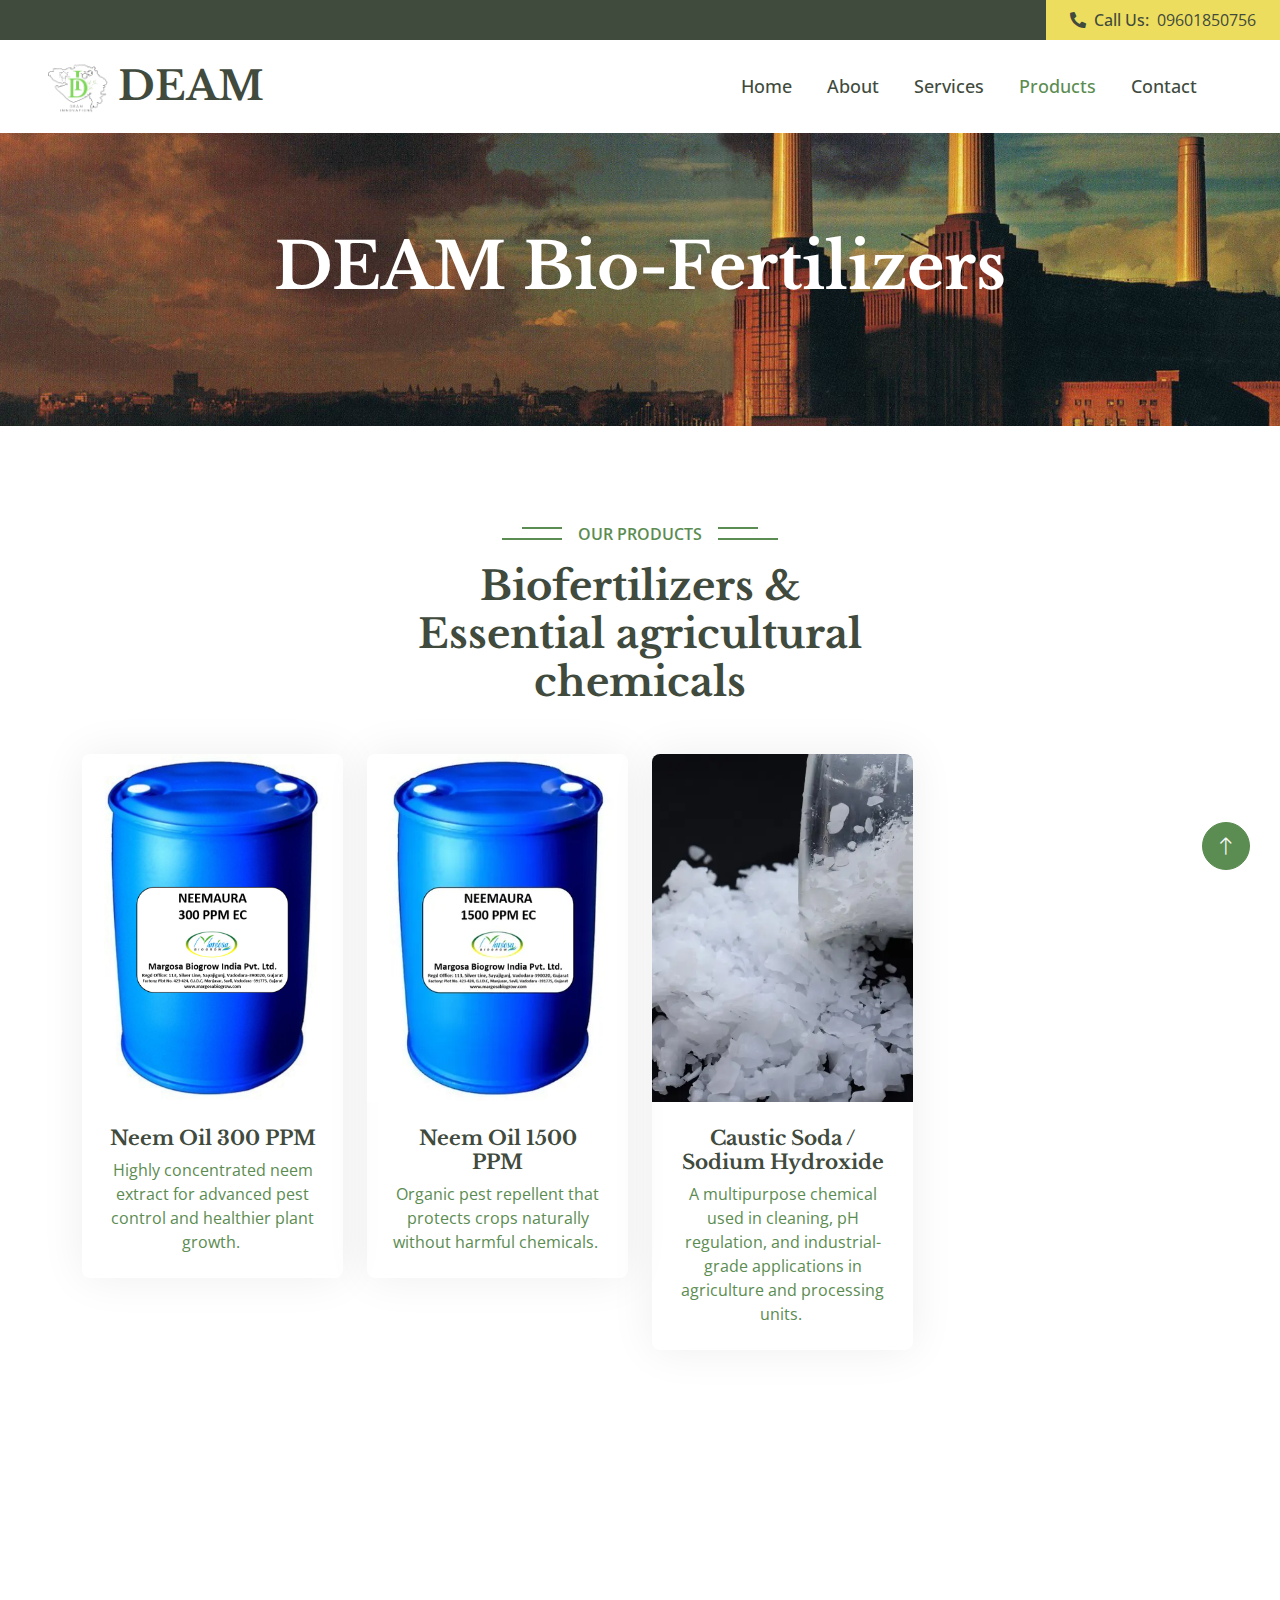
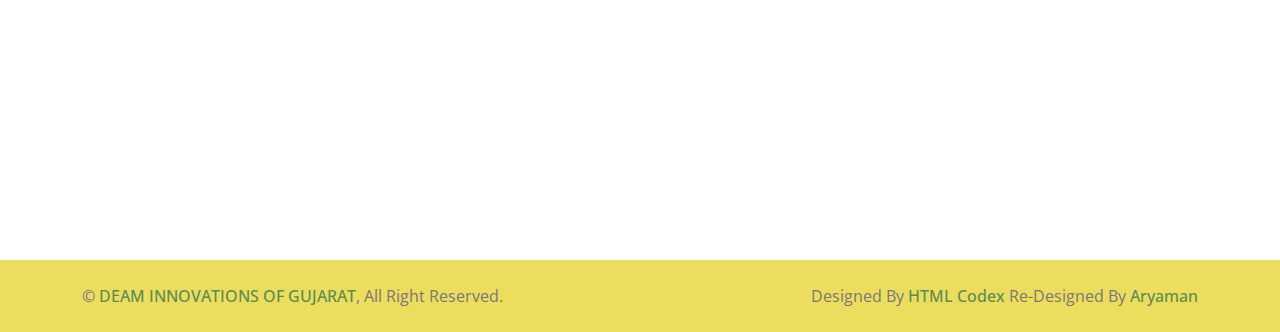
<file: bio-products.html>
<!DOCTYPE html>
<html lang="en">

<head>
    <meta charset="utf-8">
    <title>DEAM - BioFerilizers</title>
    <meta content="width=device-width, initial-scale=1.0" name="viewport">
    <meta content="" name="keywords">
    <meta content="" name="description">

    <!-- Favicon -->
    <link href="img/favicon.ico" rel="icon">

    <!-- Google Web Fonts -->
    <link rel="preconnect" href="https://fonts.googleapis.com">
    <link rel="preconnect" href="https://fonts.gstatic.com" crossorigin>
    <link href="https://fonts.googleapis.com/css2?family=Libre+Baskerville:wght@700&family=Open+Sans:wght@400;500;600&display=swap" rel="stylesheet">   

    <!-- Icon Font Stylesheet -->
    <link href="https://cdnjs.cloudflare.com/ajax/libs/font-awesome/5.10.0/css/all.min.css" rel="stylesheet">
    <link href="https://cdn.jsdelivr.net/npm/bootstrap-icons@1.4.1/font/bootstrap-icons.css" rel="stylesheet">

    <!-- Libraries Stylesheet -->
    <link href="lib/animate/animate.min.css" rel="stylesheet">
    <link href="lib/owlcarousel/assets/owl.carousel.min.css" rel="stylesheet">
    <link href="lib/lightbox/css/lightbox.min.css" rel="stylesheet">

    <!-- Customized Bootstrap Stylesheet -->
    <link href="css/bootstrap.min.css" rel="stylesheet">

    <!-- Template Stylesheet -->
    <link href="css/style.css" rel="stylesheet">
</head>

<body>
    <!-- Spinner Start -->
    <div id="spinner" class="show bg-white position-fixed translate-middle w-100 vh-100 top-50 start-50 d-flex align-items-center justify-content-center">
        <div class="spinner-border text-primary" role="status" style="width: 3rem; height: 3rem;"></div>
    </div>
    <!-- Spinner End -->


    <!-- Topbar Start -->
    <div class="container-fluid bg-dark px-0">
        <div class="row g-0 d-none d-lg-flex">
            <div class="col-lg-6 ps-5 text-start">
            </div>
            <div class="col-lg-6 text-end">
                <div class="h-100 bg-secondary d-inline-flex align-items-center text-dark py-2 px-4">
                    <span class="me-2 fw-semi-bold"><i class="fa fa-phone-alt me-2"></i>Call Us:</span>
                    <span>09601850756</span>
                </div>
            </div>
        </div>
    </div>
    <!-- Topbar End -->


    <!-- Navbar Start -->
    <nav class="navbar navbar-expand-lg bg-white navbar-light sticky-top px-4 px-lg-5">
        <a href="index.html" class="navbar-brand d-flex align-items-center">
            <div style="display: flex; align-items: center;">
                <img 
                  src="img/DEam_logo.png" 
                  alt="DEAM Innovation of Gujarat Logo" 
                  style="width: 60px; height: auto; max-width: 100%; vertical-align: middle; margin-right: 10px;"
                >
                <h1 style="margin: 0;">DEAM</h1>
              </div>
        </a>
        <button type="button" class="navbar-toggler me-0" data-bs-toggle="collapse" data-bs-target="#navbarCollapse">
            <span class="navbar-toggler-icon"></span>
        </button>
        <div class="collapse navbar-collapse" id="navbarCollapse">
            <div class="navbar-nav ms-auto p-4 p-lg-0">
                <a href="index.html" class="nav-item nav-link">Home</a>
                <a href="about.html" class="nav-item nav-link">About</a>
                <a href="service.html" class="nav-item nav-link">Services</a>
                <a href="index.html#products_scroll" class="nav-item nav-link active">Products</a>
                <a href="contact.html" class="nav-item nav-link">Contact</a>
            </div>
          
        </div>
    </nav>
    <!-- Navbar End -->


    <!-- Page Header Start -->
    <div class="container-fluid page-header py-5 mb-5 wow fadeIn" data-wow-delay="0.1s">
        <div class="container text-center py-5">
            <h1 class="display-3 text-white mb-4 animated slideInDown">DEAM Bio-Fertilizers</h1>
        </div>
    </div>
    <!-- Page Header End -->


    <!-- Product Start -->
    <div class="container-xxl py-5">
        <div class="container">
            <div class="text-center mx-auto wow fadeInUp" data-wow-delay="0.1s" style="max-width: 500px;">
                <p class="section-title bg-white text-center text-primary px-3">Our Products</p>
                <h1 class="mb-5">Biofertilizers & Essential agricultural chemicals</h1>
            </div>
            <div class="row gx-4">
                <div class="col-md-6 col-lg-4 col-xl-3 wow fadeInUp" data-wow-delay="0.1s">
                    <div class="product-item">
                        <div class="position-relative">
                            <img class="img-fluid" src="images/Offer/Bio_Fertilizers/neem-oil.jpg" alt="" style="width: 100%; aspect-ratio: 3 / 4; object-fit: cover;">
                           
                        </div>
                        <div class="text-center p-4">
                            <a class="d-block h5" href="">Neem Oil 300 PPM</a>
                            <span class="text-primary me-1">Highly concentrated neem extract for advanced pest control and healthier plant growth.</span>
                            
                        </div>
                    </div>
                </div>
                <div class="col-md-6 col-lg-4 col-xl-3 wow fadeInUp" data-wow-delay="0.3s">
                    <div class="product-item">
                        <div class="position-relative">
                            <img class="img-fluid" src="images/Offer/Bio_Fertilizers/neemaura-1500-ppm-500x500.jpg" alt="" style="width: 100%; aspect-ratio: 3 / 4; object-fit: cover;">
                           
                        </div>
                        <div class="text-center p-4">
                            <a class="d-block h5" href="">Neem Oil 1500 PPM</a>
                            <span class="text-primary me-1">Organic pest repellent that protects crops naturally without harmful chemicals.</span>
                           
                        </div>
                    </div>
                </div>
                <div class="col-md-6 col-lg-4 col-xl-3 wow fadeInUp" data-wow-delay="0.5s">
                    <div class="product-item">
                        <div class="position-relative">
                            <img class="img-fluid" src="images/Offer/Bio_Fertilizers/caustic-soda.jpg" alt="Caustic Soda" style="width: 100%; aspect-ratio: 3 / 4; object-fit: cover;">
                        </div>
                        <div class="text-center p-4">
                            <a class="d-block h5" href="">Caustic Soda / Sodium Hydroxide</a>
                            <span class="text-primary me-1">A multipurpose chemical used in cleaning, pH regulation, and industrial-grade applications in agriculture and processing units.</span>
                        </div>
                    </div>
                </div>
            </div>
        </div>
    </div>
    <!-- Product End -->


    <!-- Footer Start -->
    <div class="container-fluid bg-dark footer mt-5 py-5 wow fadeIn" data-wow-delay="0.1s">
        <div class="container py-5">
            <div class="row g-5">
                <div class="col-lg-4 col-md-6">
                    <h5 class="text-white mb-4">Our Office</h5>
                    <p class="mb-2"><i class="fa fa-map-marker-alt me-3"></i>09/SF, Vivekanand Industries Estate, Rakhial Road, Ahmedabad, Gujarat - 380021</p>
                    <p class="mb-2"><i class="fa fa-phone-alt me-3"></i>09601850756</p>
                    <p class="mb-2"><i class="fa fa-envelope me-3"></i>deaminnovation@gmail.com</p>
                    <div class="d-flex pt-3">
                        <a class="btn btn-square btn-secondary rounded-circle me-2" href=""><i class="fab fa-twitter"></i></a>
                        <a class="btn btn-square btn-secondary rounded-circle me-2" href=""><i class="fab fa-facebook-f"></i></a>
                        <a class="btn btn-square btn-secondary rounded-circle me-2" href=""><i class="fab fa-youtube"></i></a>
                        <a class="btn btn-square btn-secondary rounded-circle me-2" href=""><i class="fab fa-linkedin-in"></i></a>
                    </div>
                </div>
                <div class="col-lg-4 col-md-6">
                    <h5 class="text-white mb-4">Quick Links</h5>
                    <a class="btn btn-link" href="about.html">About Us</a>
                    <a class="btn btn-link" href="contact.html">Contact Us</a>
                    <a class="btn btn-link" href="service.html">Our Services</a>
                </div>
                <div class="col-lg-4 col-md-6">
                    <h5 class="text-white mb-4">Business Hours</h5>
                    <p class="mb-1">Monday - Friday</p>
                    <h6 class="text-light">09:00 am - 07:00 pm</h6>
                    <p class="mb-1">Saturday</p>
                    <h6 class="text-light">09:00 am - 12:00 pm</h6>
                    <p class="mb-1">Sunday</p>
                    <h6 class="text-light">Closed</h6>
                </div>
                
            </div>
        </div>
    </div>
    <!-- Footer End -->


    <!-- Copyright Start -->
    <div class="container-fluid bg-secondary text-body copyright py-4">
        <div class="container">
            <div class="row">
                <div class="col-md-6 text-center text-md-start mb-3 mb-md-0">
                    &copy; <a class="fw-semi-bold" href="#">DEAM INNOVATIONS OF GUJARAT</a>, All Right Reserved.
                </div>
                <div class="col-md-6 text-center text-md-end">
                    Designed By <a class="fw-semi-bold">HTML Codex</a>
                    Re-Designed By <a class="fw-semi-bold">Aryaman</a>
                </div>
            </div>
        </div>
    </div>
    <!-- Copyright End -->


    <!-- Back to Top -->
    <a href="#" class="btn btn-lg btn-primary btn-lg-square rounded-circle back-to-top"><i class="bi bi-arrow-up"></i></a>


    <!-- JavaScript Libraries -->
    <script src="https://code.jquery.com/jquery-3.4.1.min.js"></script>
    <script src="https://cdn.jsdelivr.net/npm/bootstrap@5.0.0/dist/js/bootstrap.bundle.min.js"></script>
    <script src="lib/wow/wow.min.js"></script>
    <script src="lib/easing/easing.min.js"></script>
    <script src="lib/waypoints/waypoints.min.js"></script>
    <script src="lib/owlcarousel/owl.carousel.min.js"></script>
    <script src="lib/counterup/counterup.min.js"></script>
    <script src="lib/parallax/parallax.min.js"></script>
    <script src="lib/lightbox/js/lightbox.min.js"></script>

    <!-- Template Javascript -->
    <script src="js/main.js"></script>
</body>

</html>
</file>
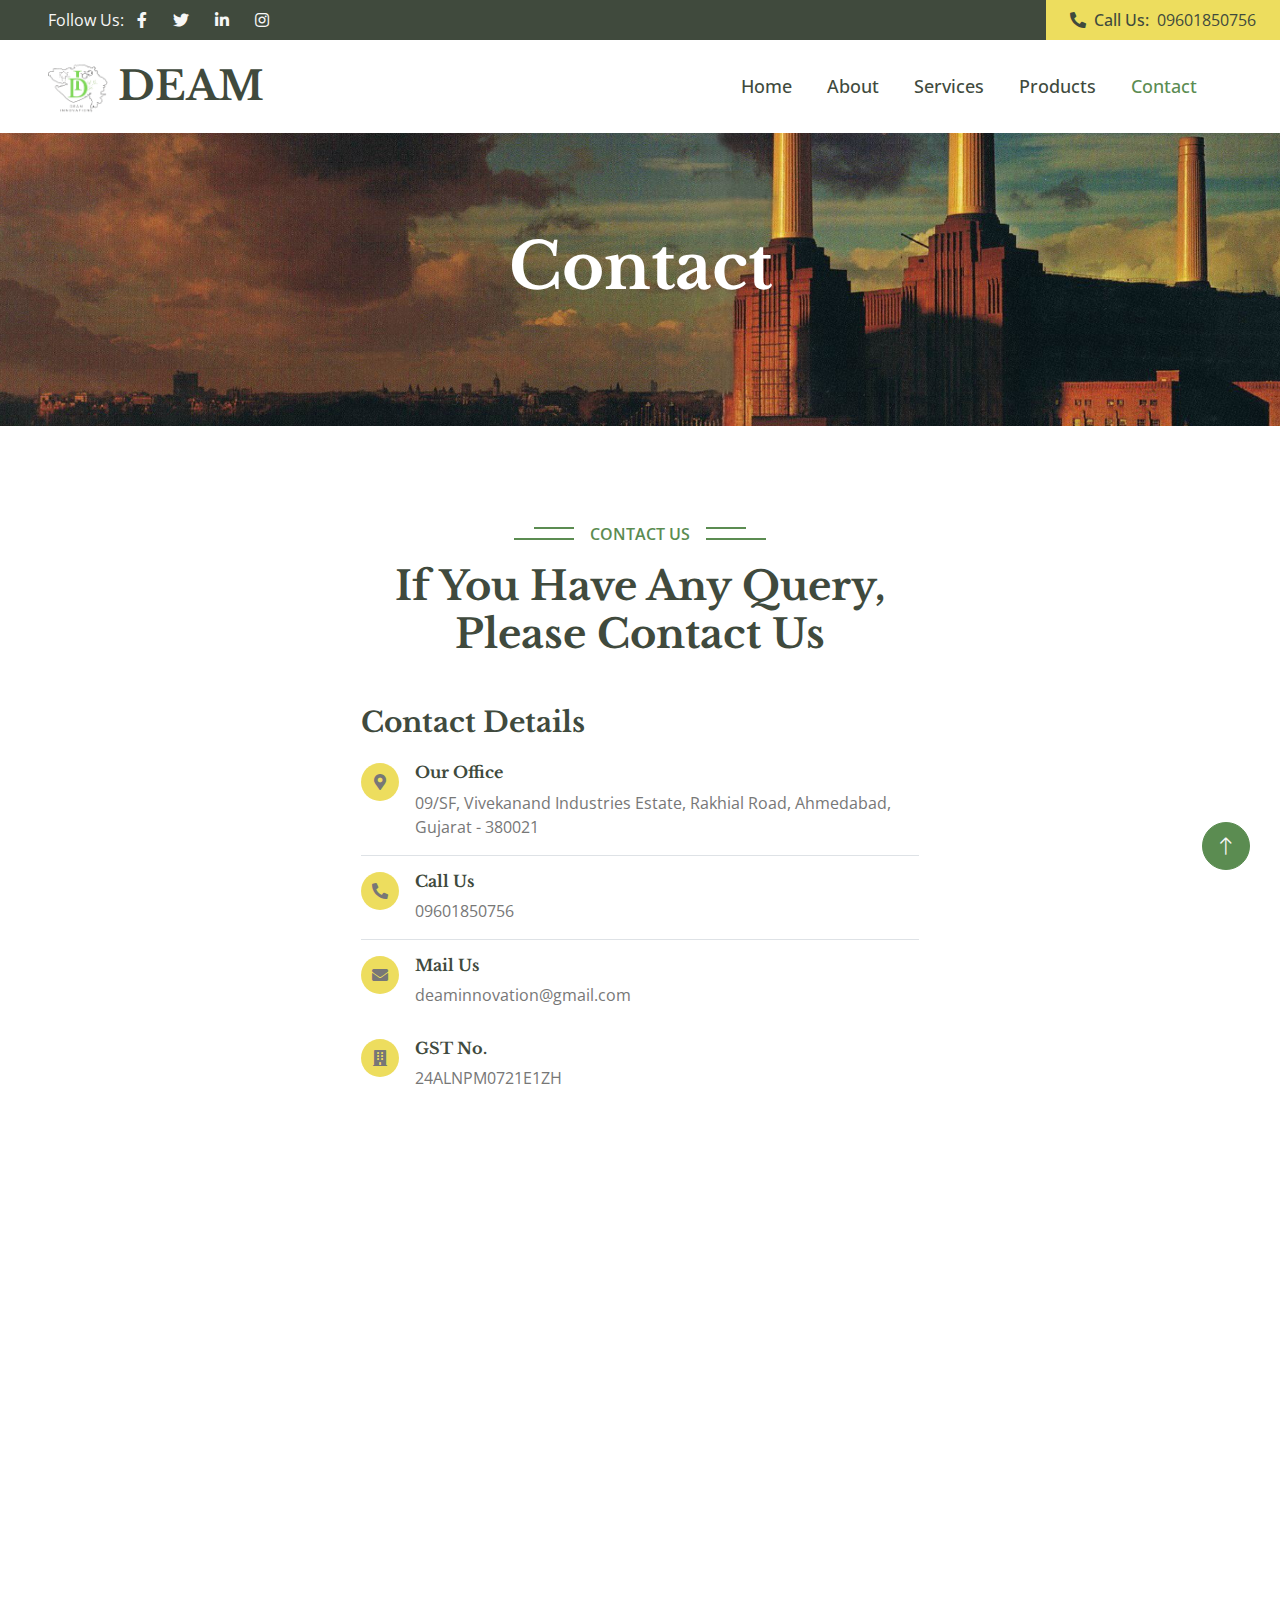
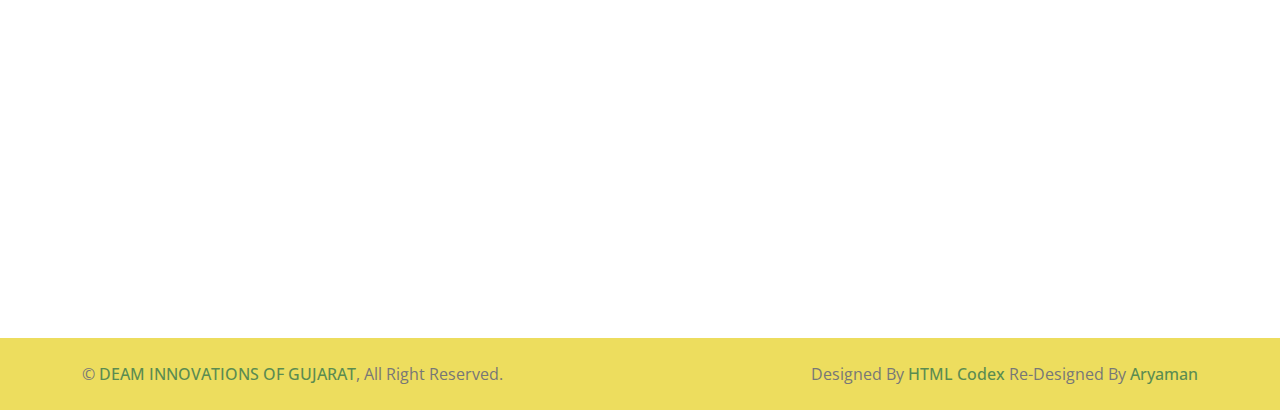
<file: contact.html>
<!DOCTYPE html>
<html lang="en">

<head>
    <meta charset="utf-8">
    <title>DEAM INNOVATION OF GUJARAT</title>
    <meta content="width=device-width, initial-scale=1.0" name="viewport">
    <meta content="" name="keywords">
    <meta content="" name="description">

    <!-- Favicon -->
    <link href="img/favicon.ico" rel="icon">

    <!-- Google Web Fonts -->
    <link rel="preconnect" href="https://fonts.googleapis.com">
    <link rel="preconnect" href="https://fonts.gstatic.com" crossorigin>
    <link href="https://fonts.googleapis.com/css2?family=Libre+Baskerville:wght@700&family=Open+Sans:wght@400;500;600&display=swap" rel="stylesheet">   

    <!-- Icon Font Stylesheet -->
    <link href="https://cdnjs.cloudflare.com/ajax/libs/font-awesome/5.10.0/css/all.min.css" rel="stylesheet">
    <link href="https://cdn.jsdelivr.net/npm/bootstrap-icons@1.4.1/font/bootstrap-icons.css" rel="stylesheet">

    <!-- Libraries Stylesheet -->
    <link href="lib/animate/animate.min.css" rel="stylesheet">
    <link href="lib/owlcarousel/assets/owl.carousel.min.css" rel="stylesheet">
    <link href="lib/lightbox/css/lightbox.min.css" rel="stylesheet">

    <!-- Customized Bootstrap Stylesheet -->
    <link href="css/bootstrap.min.css" rel="stylesheet">

    <!-- Template Stylesheet -->
    <link href="css/style.css" rel="stylesheet">
</head>

<body>
    <!-- Spinner Start -->
    <div id="spinner" class="show bg-white position-fixed translate-middle w-100 vh-100 top-50 start-50 d-flex align-items-center justify-content-center">
        <div class="spinner-border text-primary" role="status" style="width: 3rem; height: 3rem;"></div>
    </div>
    <!-- Spinner End -->


    <!-- Topbar Start -->
    <div class="container-fluid bg-dark px-0">
        <div class="row g-0 d-none d-lg-flex">
            <div class="col-lg-6 ps-5 text-start">
                <div class="h-100 d-inline-flex align-items-center text-light">
                    <span>Follow Us:</span>
                    <a class="btn btn-link text-light" href=""><i class="fab fa-facebook-f"></i></a>
                    <a class="btn btn-link text-light" href=""><i class="fab fa-twitter"></i></a>
                    <a class="btn btn-link text-light" href=""><i class="fab fa-linkedin-in"></i></a>
                    <a class="btn btn-link text-light" href=""><i class="fab fa-instagram"></i></a>
                </div>
            </div>
            <div class="col-lg-6 text-end">
                <div class="h-100 bg-secondary d-inline-flex align-items-center text-dark py-2 px-4">
                    <span class="me-2 fw-semi-bold"><i class="fa fa-phone-alt me-2"></i>Call Us:</span>
                    <span>09601850756</span>
                </div>
            </div>
        </div>
    </div>
    <!-- Topbar End -->


    <!-- Navbar Start -->
    <nav class="navbar navbar-expand-lg bg-white navbar-light sticky-top px-4 px-lg-5">
        <a href="index.html" class="navbar-brand d-flex align-items-center">
            <div style="display: flex; align-items: center;">
                <img 
                  src="img/DEam_logo.png" 
                  alt="DEAM Innovation of Gujarat Logo" 
                  style="width: 60px; height: auto; max-width: 100%; vertical-align: middle; margin-right: 10px;"
                >
                <h1 style="margin: 0;">DEAM</h1>
              </div>
        </a>
        <button type="button" class="navbar-toggler me-0" data-bs-toggle="collapse" data-bs-target="#navbarCollapse">
            <span class="navbar-toggler-icon"></span>
        </button>
        <div class="collapse navbar-collapse" id="navbarCollapse">
            <div class="navbar-nav ms-auto p-4 p-lg-0">
                <a href="index.html" class="nav-item nav-link">Home</a>
                <a href="about.html" class="nav-item nav-link">About</a>
                <a href="service.html" class="nav-item nav-link">Services</a>
                <a href="index.html#products_scroll" class="nav-item nav-link">Products</a>
                <a href="contact.html" class="nav-item nav-link active">Contact</a>
            </div>
        </div>
    </nav>
    <!-- Navbar End -->


    <!-- Page Header Start -->
    <div class="container-fluid page-header py-5 mb-5 wow fadeIn" data-wow-delay="0.1s">
        <div class="container text-center py-5">
            <h1 class="display-3 text-white mb-4 animated slideInDown">Contact</h1>
           
        </div>
    </div>
    <!-- Page Header End -->


    <!-- Contact Start -->
    <div class="container-xxl py-5">
        <div class="container">
            <div class="text-center mx-auto wow fadeInUp" data-wow-delay="0.1s" style="max-width: 500px;">
                <p class="section-title bg-white text-center text-primary px-3">Contact Us</p>
                <h1 class="mb-5">If You Have Any Query, Please Contact Us</h1>
            </div>

                <div class="col-lg-6 wow fadeInUp mx-auto" data-wow-delay="0.5s">
                    <h3 class="mb-4">Contact Details</h3>
                    <div class="d-flex border-bottom pb-3 mb-3">
                        <div class="flex-shrink-0 btn-square bg-secondary rounded-circle">
                            <i class="fa fa-map-marker-alt text-body"></i>
                        </div>
                        <div class="ms-3">
                            <h6>Our Office</h6>
                            <span>09/SF, Vivekanand Industries Estate, Rakhial Road, Ahmedabad, Gujarat - 380021</span>
                        </div>
                    </div>
                    <div class="d-flex border-bottom pb-3 mb-3">
                        <div class="flex-shrink-0 btn-square bg-secondary rounded-circle">
                            <i class="fa fa-phone-alt text-body"></i>
                        </div>
                        <div class="ms-3">
                            <h6>Call Us</h6>
                            <span>09601850756</span>
                        </div>
                    </div>
                    <div class="d-flex border-bottom-0 pb-3 mb-3">
                        <div class="flex-shrink-0 btn-square bg-secondary rounded-circle">
                            <i class="fa fa-envelope text-body"></i>
                        </div>
                        <div class="ms-3">
                            <h6>Mail Us</h6>
                            <span>deaminnovation@gmail.com</span>
                        </div>
                    </div>
                    <div class="d-flex border-bottom-0 pb-3 mb-3">
                        <div class="flex-shrink-0 btn-square bg-secondary rounded-circle">
                            <i class="fa fa-building text-body"></i>
                        </div>
                        <div class="ms-3">
                            <h6>GST No.</h6>
                            <span>24ALNPM0721E1ZH</span>
                        </div>
                    </div>

                    <iframe class="w-100 rounded"
                    src="https://www.google.com/maps/embed?pb=!1m18!1m12!1m3!1d2183.419332199064!2d72.62063686293705!3d23.021606592755887!2m3!1f0!2f0!3f0!3m2!1i1024!2i768!4f13.1!3m3!1m2!1s0x395e867de5eff5df%3A0x1e23aad18ad9d89b!2sRakhial%20Rd%2C%20Ahmedabad%2C%20Gujarat!5e0!3m2!1sen!2sin!4v1746295534963!5m2!1sen!2sin"
                    frameborder="0" style="min-height: 300px; border:0;" allowfullscreen="" aria-hidden="false"
                    tabindex="0"></iframe>
                </div>
          
        </div>
    </div>
    <!-- Contact End -->


    <!-- Footer Start -->
    <div class="container-fluid bg-dark footer mt-5 py-5 wow fadeIn" data-wow-delay="0.1s">
        <div class="container py-5">
            <div class="row g-5">
                <div class="col-lg-4 col-md-6">
                    <h5 class="text-white mb-4">Our Office</h5>
                    <p class="mb-2"><i class="fa fa-map-marker-alt me-3"></i>09/SF, Vivekanand Industries Estate, Rakhial Road, Ahmedabad, Gujarat - 380021</p>
                    <p class="mb-2"><i class="fa fa-phone-alt me-3"></i>09601850756</p>
                    <p class="mb-2"><i class="fa fa-envelope me-3"></i>deaminnovation@gmail.com</p>
                    <div class="d-flex pt-3">
                        <a class="btn btn-square btn-secondary rounded-circle me-2" href=""><i class="fab fa-twitter"></i></a>
                        <a class="btn btn-square btn-secondary rounded-circle me-2" href=""><i class="fab fa-facebook-f"></i></a>
                        <a class="btn btn-square btn-secondary rounded-circle me-2" href=""><i class="fab fa-youtube"></i></a>
                        <a class="btn btn-square btn-secondary rounded-circle me-2" href=""><i class="fab fa-linkedin-in"></i></a>
                    </div>
                </div>
                <div class="col-lg-4 col-md-6">
                    <h5 class="text-white mb-4">Quick Links</h5>
                    <a class="btn btn-link" href="about.html">About Us</a>
                    <a class="btn btn-link" href="contact.html">Contact Us</a>
                    <a class="btn btn-link" href="service.html">Our Services</a>
                </div>
                <div class="col-lg-4 col-md-6">
                    <h5 class="text-white mb-4">Business Hours</h5>
                    <p class="mb-1">Monday - Friday</p>
                    <h6 class="text-light">09:00 am - 07:00 pm</h6>
                    <p class="mb-1">Saturday</p>
                    <h6 class="text-light">09:00 am - 12:00 pm</h6>
                    <p class="mb-1">Sunday</p>
                    <h6 class="text-light">Closed</h6>
                </div>
               
            </div>
        </div>
    </div>
    <!-- Footer End -->


    <!-- Copyright Start -->
    <div class="container-fluid bg-secondary text-body copyright py-4">
        <div class="container">
            <div class="row">
                <div class="col-md-6 text-center text-md-start mb-3 mb-md-0">
                    &copy; <a class="fw-semi-bold" href="#">DEAM INNOVATIONS OF GUJARAT</a>, All Right Reserved.
                </div>
                <div class="col-md-6 text-center text-md-end">
                    Designed By <a class="fw-semi-bold">HTML Codex</a>
                    Re-Designed By <a class="fw-semi-bold">Aryaman</a>
                </div>
            </div>
        </div>
    </div>
    <!-- Copyright End -->


    <!-- Back to Top -->
    <a href="#" class="btn btn-lg btn-primary btn-lg-square rounded-circle back-to-top"><i class="bi bi-arrow-up"></i></a>


    <!-- JavaScript Libraries -->
    <script src="https://code.jquery.com/jquery-3.4.1.min.js"></script>
    <script src="https://cdn.jsdelivr.net/npm/bootstrap@5.0.0/dist/js/bootstrap.bundle.min.js"></script>
    <script src="lib/wow/wow.min.js"></script>
    <script src="lib/easing/easing.min.js"></script>
    <script src="lib/waypoints/waypoints.min.js"></script>
    <script src="lib/owlcarousel/owl.carousel.min.js"></script>
    <script src="lib/counterup/counterup.min.js"></script>
    <script src="lib/parallax/parallax.min.js"></script>
    <script src="lib/lightbox/js/lightbox.min.js"></script>

    <!-- Template Javascript -->
    <script src="js/main.js"></script>
</body>

</html>
</file>
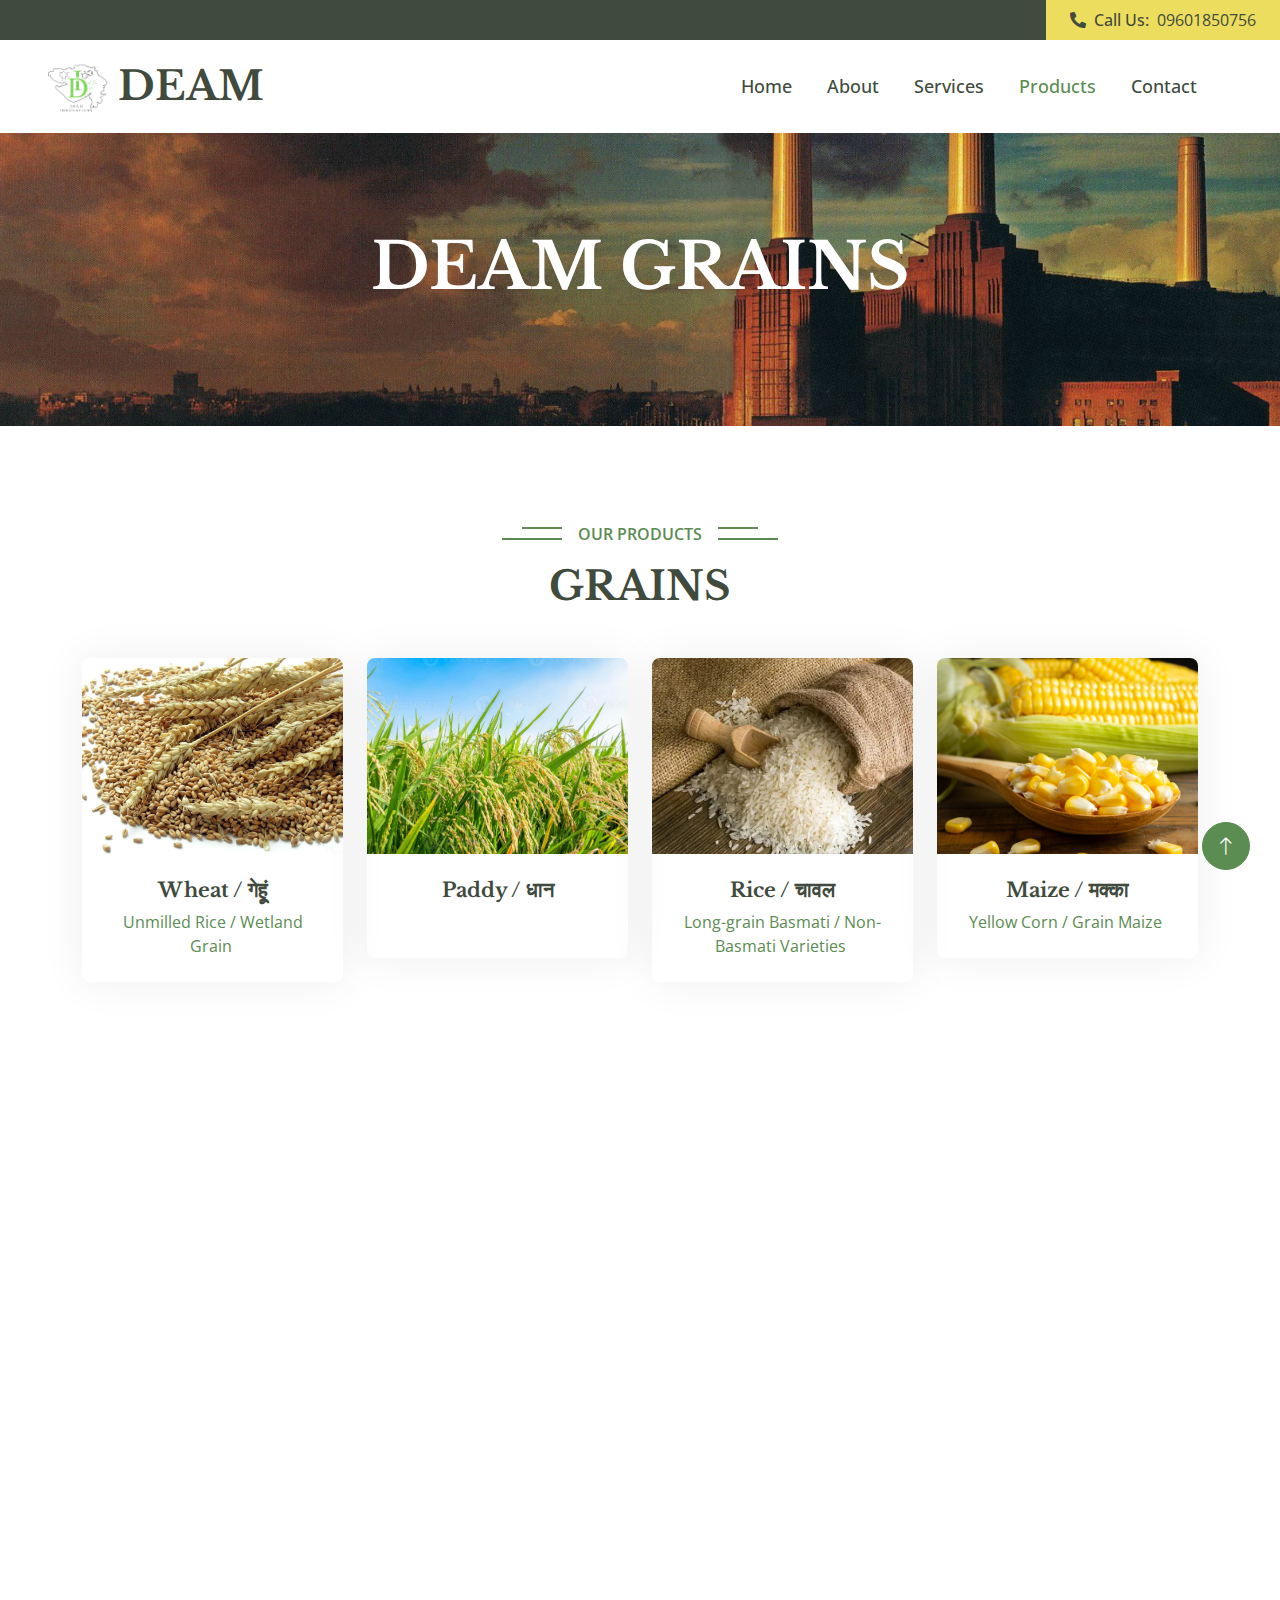
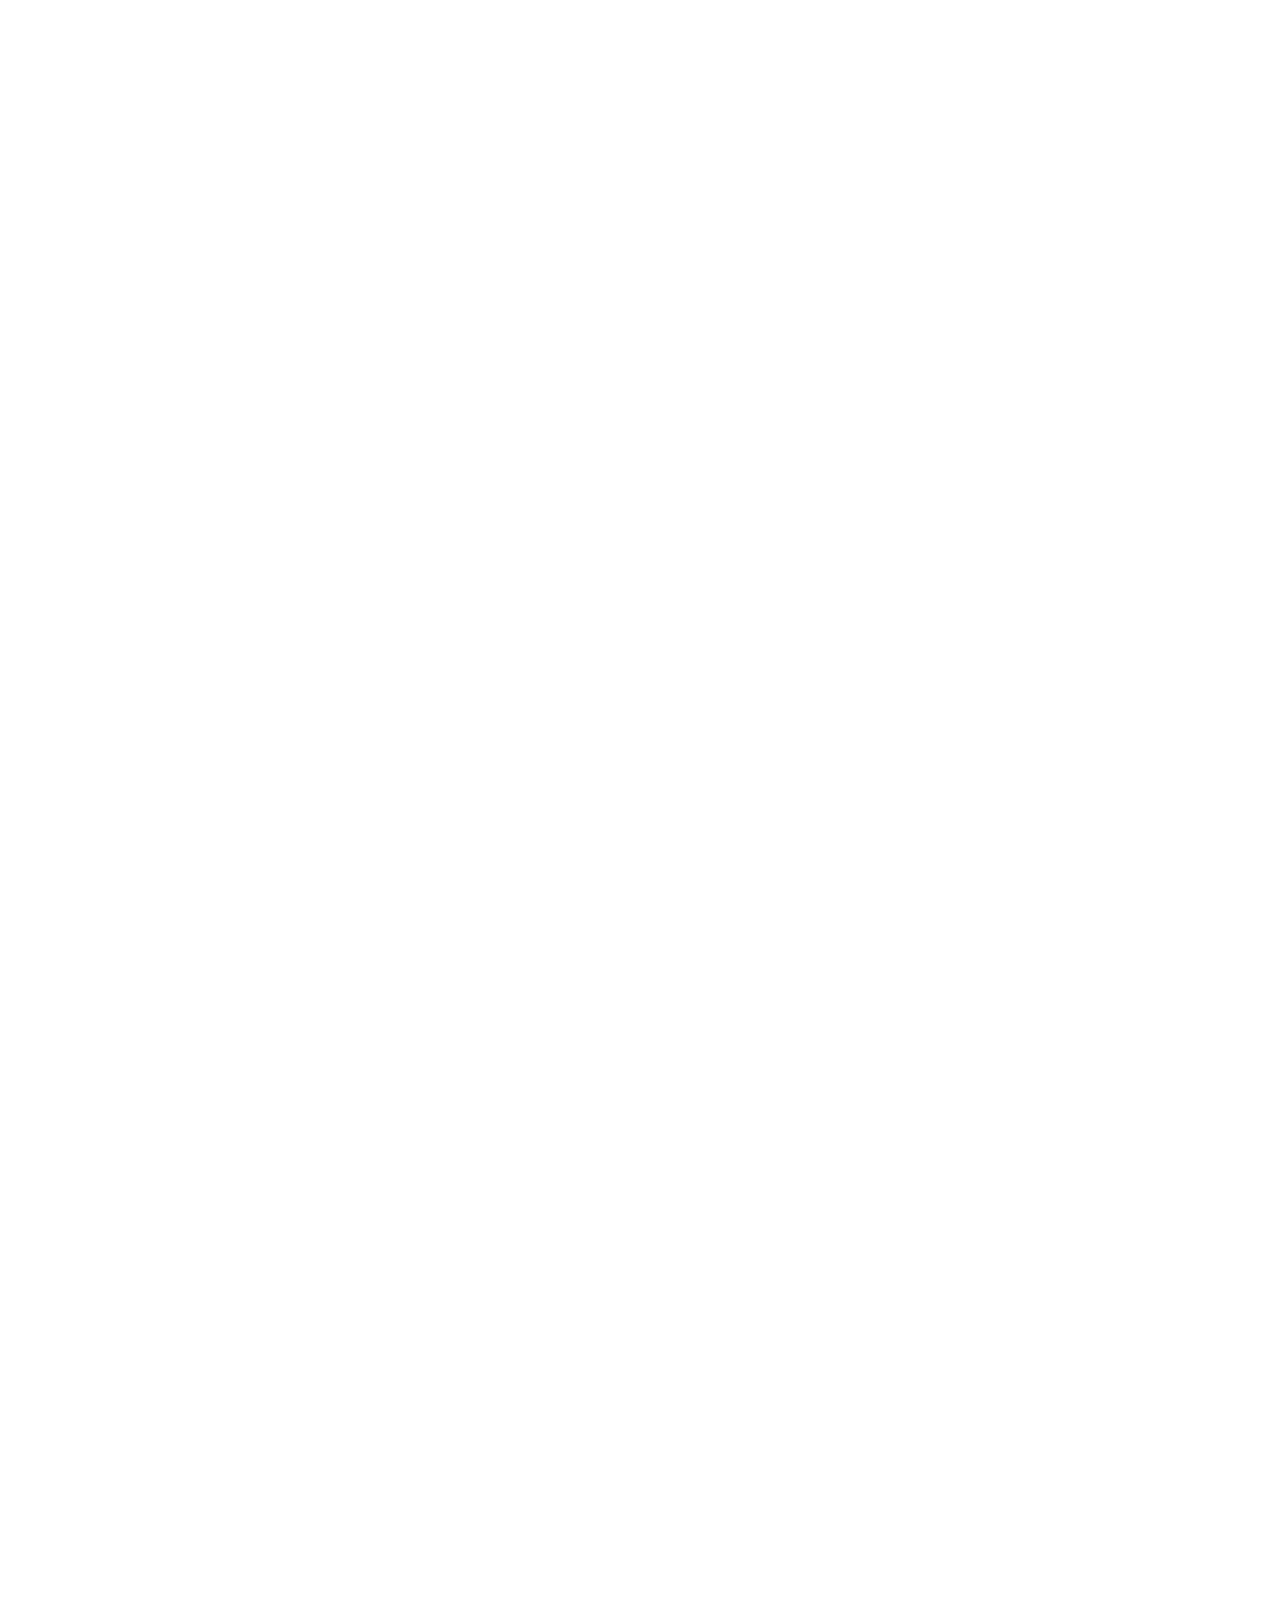
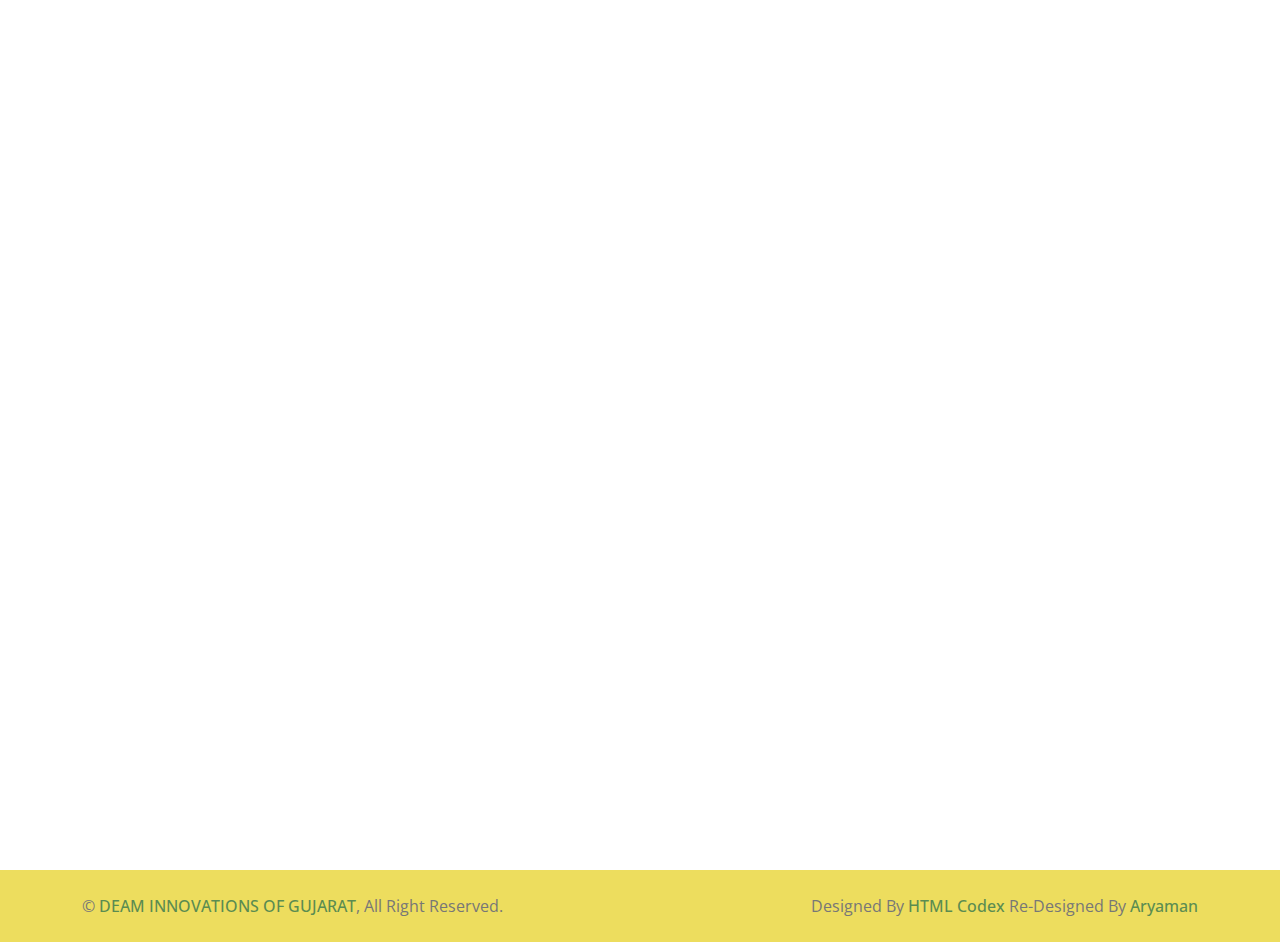
<file: grains.html>
<!DOCTYPE html>
<html lang="en">

<head>
    <meta charset="utf-8">
    <title>DEAM - grains & pulses</title>
    <meta content="width=device-width, initial-scale=1.0" name="viewport">
    <meta content="" name="keywords">
    <meta content="" name="description">

    <!-- Favicon -->
    <link href="img/favicon.ico" rel="icon">

    <!-- Google Web Fonts -->
    <link rel="preconnect" href="https://fonts.googleapis.com">
    <link rel="preconnect" href="https://fonts.gstatic.com" crossorigin>
    <link href="https://fonts.googleapis.com/css2?family=Libre+Baskerville:wght@700&family=Open+Sans:wght@400;500;600&display=swap" rel="stylesheet">   

    <!-- Icon Font Stylesheet -->
    <link href="https://cdnjs.cloudflare.com/ajax/libs/font-awesome/5.10.0/css/all.min.css" rel="stylesheet">
    <link href="https://cdn.jsdelivr.net/npm/bootstrap-icons@1.4.1/font/bootstrap-icons.css" rel="stylesheet">

    <!-- Libraries Stylesheet -->
    <link href="lib/animate/animate.min.css" rel="stylesheet">
    <link href="lib/owlcarousel/assets/owl.carousel.min.css" rel="stylesheet">
    <link href="lib/lightbox/css/lightbox.min.css" rel="stylesheet">

    <!-- Customized Bootstrap Stylesheet -->
    <link href="css/bootstrap.min.css" rel="stylesheet">

    <!-- Template Stylesheet -->
    <link href="css/style.css" rel="stylesheet">
</head>

<body>
    <!-- Spinner Start -->
    <div id="spinner" class="show bg-white position-fixed translate-middle w-100 vh-100 top-50 start-50 d-flex align-items-center justify-content-center">
        <div class="spinner-border text-primary" role="status" style="width: 3rem; height: 3rem;"></div>
    </div>
    <!-- Spinner End -->


    <!-- Topbar Start -->
    <div class="container-fluid bg-dark px-0">
        <div class="row g-0 d-none d-lg-flex">
            <div class="col-lg-6 ps-5 text-start">
            </div>
            <div class="col-lg-6 text-end">
                <div class="h-100 bg-secondary d-inline-flex align-items-center text-dark py-2 px-4">
                    <span class="me-2 fw-semi-bold"><i class="fa fa-phone-alt me-2"></i>Call Us:</span>
                    <span>09601850756</span>
                </div>
            </div>
        </div>
    </div>
    <!-- Topbar End -->


    <!-- Navbar Start -->
    <nav class="navbar navbar-expand-lg bg-white navbar-light sticky-top px-4 px-lg-5">
        <a href="index.html" class="navbar-brand d-flex align-items-center">
            <div style="display: flex; align-items: center;">
                <img 
                  src="img/DEam_logo.png" 
                  alt="DEAM Innovation of Gujarat Logo" 
                  style="width: 60px; height: auto; max-width: 100%; vertical-align: middle; margin-right: 10px;"
                >
                <h1 style="margin: 0;">DEAM</h1>
              </div>
        </a>
        <button type="button" class="navbar-toggler me-0" data-bs-toggle="collapse" data-bs-target="#navbarCollapse">
            <span class="navbar-toggler-icon"></span>
        </button>
        <div class="collapse navbar-collapse" id="navbarCollapse">
            <div class="navbar-nav ms-auto p-4 p-lg-0">
                <a href="index.html" class="nav-item nav-link">Home</a>
                <a href="about.html" class="nav-item nav-link">About</a>
                <a href="service.html" class="nav-item nav-link">Services</a>
                <a href="index.html#products_scroll" class="nav-item nav-link active">Products</a>
                <a href="contact.html" class="nav-item nav-link">Contact</a>
            </div>
          
        </div>
    </nav>
    <!-- Navbar End -->


    <!-- Page Header Start -->
    <div class="container-fluid page-header py-5 mb-5 wow fadeIn" data-wow-delay="0.1s">
        <div class="container text-center py-5">
            <h1 class="display-3 text-white mb-4 animated slideInDown">DEAM GRAINS</h1>
        </div>
    </div>
    <!-- Page Header End -->


<!-- Gehu / गेहूं (Wheat)

Dhan / धान (Paddy)

Chawal / चावल (Rice)  -->



    <!-- Grains Start -->
    <div class="container-xxl py-5">
        <div class="container">
            <div class="text-center mx-auto wow fadeInUp" data-wow-delay="0.1s" style="max-width: 500px;">
                <p class="section-title bg-white text-center text-primary px-3">Our Products</p>
                <h1 class="mb-5">GRAINS</h1>
            </div>
            
            <div class="row gx-4">
                <div class="col-md-6 col-lg-4 col-xl-3 wow fadeInUp" data-wow-delay="0.1s">
                    <div class="product-item">
                        <div class="position-relative">
                            <img class="img-fluid" src="images/Offer/Grains/wheat.jpg"  style="width: 100%; aspect-ratio: 4 / 3; object-fit: cover;" alt="">
                           
                        </div>
                        <div class="text-center p-4">
                            <a class="d-block h5" href="">Wheat / गेहूं</a>
                            <span class="text-primary me-1"> Unmilled Rice / Wetland Grain</span>
                        </div>
                    </div>
                </div>
            
                <div class="col-md-6 col-lg-4 col-xl-3 wow fadeInUp" data-wow-delay="0.1s">
                    <div class="product-item">
                        <div class="position-relative">
                            <img class="img-fluid" src="images/Offer/Grains/paddy.jpg" style="width: 100%; aspect-ratio: 4 / 3; object-fit: cover;"  alt="">
                           
                        </div>
                        <div class="text-center p-4">
                            <a class="d-block h5" href="">Paddy / धान</a>
                            <span class="text-primary me-1"></span>
                        </div>
                    </div>
                </div>
           
                <div class="col-md-6 col-lg-4 col-xl-3 wow fadeInUp" data-wow-delay="0.1s">
                    <div class="product-item">
                        <div class="position-relative">
                            <img class="img-fluid" src="images/Offer/Grains/rice.jpg" style="width: 100%; aspect-ratio: 4 / 3; object-fit: cover;" alt="">
                           
                        </div>
                        <div class="text-center p-4">
                            <a class="d-block h5" href="">Rice / चावल</a>
                            <span class="text-primary me-1">  Long-grain Basmati / Non-Basmati Varieties</span>
                        </div>
                    </div>
                </div>
          
                <div class="col-md-6 col-lg-4 col-xl-3 wow fadeInUp" data-wow-delay="0.1s">
                    <div class="product-item">
                        <div class="position-relative">
                            <img class="img-fluid" src="images/Offer/Grains/maize.jpg" style="width: 100%; aspect-ratio: 4 / 3; object-fit: cover;"  alt="">
                           
                        </div>
                        <div class="text-center p-4">
                            <a class="d-block h5" href="">Maize / मक्का</a>
                            <span class="text-primary me-1"> Yellow Corn / Grain Maize</span>
                        </div>
                    </div>
                </div>



            </div>



        </div>
    </div>
    <!-- Grains End -->


    <!-- Millets Start -->
    <div class="container-xxl py-5">
        <div class="container">
            <div class="text-center mx-auto wow fadeInUp" data-wow-delay="0.1s" style="max-width: 500px;">
                <h1 class="mb-5">MILLETS</h1>
            </div>
            <div class="row gx-4">


                <!-- Bajra -->
<div class="col-md-6 col-lg-4 col-xl-3 wow fadeInUp" data-wow-delay="0.1s">
  <div class="product-item">
    <div class="position-relative">
      <img class="img-fluid" src="images/Offer/Grains/bajra.jpg" alt="" style="width: 100%; aspect-ratio: 4 / 3; object-fit: cover;">
    </div>
    <div class="text-center p-4">
      <a class="d-block h5" href="">Bajra / बाजरा</a>
      <span class="text-primary me-1">Pearl Millet</span>
    </div>
  </div>
</div>

<!-- Brown Top -->
<div class="col-md-6 col-lg-4 col-xl-3 wow fadeInUp" data-wow-delay="0.1s">
  <div class="product-item">
    <div class="position-relative">
      <img class="img-fluid" src="images/Offer/Grains/brown-top.jpg" alt="" style="width: 100%; aspect-ratio: 4 / 3; object-fit: cover;">
    </div>
    <div class="text-center p-4">
      <a class="d-block h5" href="">Brown Top / ब्राउन टॉप</a>
      <span class="text-primary me-1">Brown Top Millet</span>
    </div>
  </div>
</div>

<!-- Chena -->
<div class="col-md-6 col-lg-4 col-xl-3 wow fadeInUp" data-wow-delay="0.1s">
  <div class="product-item">
    <div class="position-relative">
      <img class="img-fluid" src="images/Offer/Grains/cheena.jpg" alt="" style="width: 100%; aspect-ratio: 4 / 3; object-fit: cover;">
    </div>
    <div class="text-center p-4">
      <a class="d-block h5" href="">Cheena / चीना</a>
      <span class="text-primary me-1">Proso Millet</span>
    </div>
  </div>
</div>

<!-- Jowar -->
<div class="col-md-6 col-lg-4 col-xl-3 wow fadeInUp" data-wow-delay="0.1s">
  <div class="product-item">
    <div class="position-relative">
      <img class="img-fluid" src="images/Offer/Grains/Jowar.jpg" alt="" style="width: 100%; aspect-ratio: 4 / 3; object-fit: cover;">
    </div>
    <div class="text-center p-4">
      <a class="d-block h5" href="">Jowar / ज्वार</a>
      <span class="text-primary me-1">Sorghum</span>
    </div>
  </div>
</div>

<!-- Kangni -->
<div class="col-md-6 col-lg-4 col-xl-3 wow fadeInUp" data-wow-delay="0.1s">
  <div class="product-item">
    <div class="position-relative">
      <img class="img-fluid" src="images/Offer/Grains/kangni.jpg" alt="" style="width: 100%; aspect-ratio: 4 / 3; object-fit: cover;">
    </div>
    <div class="text-center p-4">
      <a class="d-block h5" href="">Kangni / कंगनी</a>
      <span class="text-primary me-1">Foxtail Millet</span>
    </div>
  </div>
</div>

<!-- Kodo -->
<div class="col-md-6 col-lg-4 col-xl-3 wow fadeInUp" data-wow-delay="0.1s">
  <div class="product-item">
    <div class="position-relative">
      <img class="img-fluid" src="images/Offer/Grains/kodo.jpg" alt="" style="width: 100%; aspect-ratio: 4 / 3; object-fit: cover;">
    </div>
    <div class="text-center p-4">
      <a class="d-block h5" href="">Kodo / कोदो</a>
      <span class="text-primary me-1">Kodo Millet</span>
    </div>
  </div>
</div>

<!-- Kutki -->
<div class="col-md-6 col-lg-4 col-xl-3 wow fadeInUp" data-wow-delay="0.1s">
  <div class="product-item">
    <div class="position-relative">
      <img class="img-fluid" src="images/Offer/Grains/kutki.jpg" alt="" style="width: 100%; aspect-ratio: 4 / 3; object-fit: cover;">
    </div>
    <div class="text-center p-4">
      <a class="d-block h5" href="">Kutki / कुटकी</a>
      <span class="text-primary me-1">Little Millet</span>
    </div>
  </div>
</div>

<!-- Ragi -->
<div class="col-md-6 col-lg-4 col-xl-3 wow fadeInUp" data-wow-delay="0.1s">
  <div class="product-item">
    <div class="position-relative">
      <img class="img-fluid" src="images/Offer/Grains/Ragi.jpg" alt="" style="width: 100%; aspect-ratio: 4 / 3; object-fit: cover;">
    </div>
    <div class="text-center p-4">
      <a class="d-block h5" href="">Ragi / रागी</a>
      <span class="text-primary me-1">Finger Millet</span>
    </div>
  </div>
</div>

<!-- Sanwa -->
<div class="col-md-6 col-lg-4 col-xl-3 wow fadeInUp" data-wow-delay="0.1s">
  <div class="product-item">
    <div class="position-relative">
      <img class="img-fluid" src="images/Offer/Grains/Sanwa.jpg" alt="" style="width: 100%; aspect-ratio: 4 / 3; object-fit: cover;">
    </div>
    <div class="text-center p-4">
      <a class="d-block h5" href="">Sanwa / सांवा</a>
      <span class="text-primary me-1">Barnyard Millet</span>
    </div>
  </div>
</div>







            </div>
        </div>
    </div>
    <!-- Millet End -->

     <!-- Pulses Start -->
     <div class="container-xxl py-5">
        <div class="container">
            <div class="text-center mx-auto wow fadeInUp" data-wow-delay="0.1s" style="max-width: 500px;">
                <h1 class="mb-5">PULSES</h1>
            </div>
            <div class="row gx-4">
                <!-- Desi Chana -->
            <div class="col-md-6 col-lg-4 col-xl-3 wow fadeInUp" data-wow-delay="0.1s">
    <div class="product-item">
      <div class="position-relative">
        <img class="img-fluid" src="images/Offer/Grains/desi-chana.jpg" alt="" style="width: 100%; aspect-ratio: 4 / 3; object-fit: cover;">
      </div>
      <div class="text-center p-4">
        <a class="d-block h5" href="">Desi Chana / देसी चना</a>
        <span class="text-primary me-1">Desi Chickpeas</span>
      </div>
    </div>
  </div>
  
  <!-- Kabuli Chana -->
  <div class="col-md-6 col-lg-4 col-xl-3 wow fadeInUp" data-wow-delay="0.2s">
    <div class="product-item">
      <div class="position-relative">
        <img class="img-fluid" src="images/Offer/Grains/kabuli-chana.jpg" alt="" style="width: 100%; aspect-ratio: 4 / 3; object-fit: cover;">
      </div>
      <div class="text-center p-4">
        <a class="d-block h5" href="">Kabuli Chana / काबुली चना</a>
        <span class="text-primary me-1">Kabuli Chickpeas</span>
      </div>
    </div>
  </div>
  
  <!-- Arhar -->
  <div class="col-md-6 col-lg-4 col-xl-3 wow fadeInUp" data-wow-delay="0.3s">
    <div class="product-item">
      <div class="position-relative">
        <img class="img-fluid" src="images/Offer/Grains/arhar.jpg" alt="" style="width: 100%; aspect-ratio: 4 / 3; object-fit: cover;">
      </div>
      <div class="text-center p-4">
        <a class="d-block h5" href="">Arhar / अरहर</a>
        <span class="text-primary me-1">Pigeon Pea / Toor</span>
      </div>
    </div>
  </div>
  
  <!-- Moong Sabut -->
  <div class="col-md-6 col-lg-4 col-xl-3 wow fadeInUp" data-wow-delay="0.4s">
    <div class="product-item">
      <div class="position-relative">
        <img class="img-fluid" src="images/Offer/Grains/moong-sabut.png" alt="" style="width: 100%; aspect-ratio: 4 / 3; object-fit: cover;">
      </div>
      <div class="text-center p-4">
        <a class="d-block h5" href="">Moong Sabut / मूंग साबुत</a>
        <span class="text-primary me-1">Whole Green Gram</span>
      </div>
    </div>
  </div>
  
  <!-- Moong Dhuli -->
  <div class="col-md-6 col-lg-4 col-xl-3 wow fadeInUp" data-wow-delay="0.5s">
    <div class="product-item">
      <div class="position-relative">
        <img class="img-fluid" src="images/Offer/Grains/moong-dhuli.jpg" alt="" style="width: 100%; aspect-ratio: 4 / 3; object-fit: cover;">
      </div>
      <div class="text-center p-4">
        <a class="d-block h5" href="">Moong Dhuli / मूंग धुली</a>
        <span class="text-primary me-1">Split Green Gram</span>
      </div>
    </div>
  </div>
  
  <!-- Urad Sabut -->
  <div class="col-md-6 col-lg-4 col-xl-3 wow fadeInUp" data-wow-delay="0.6s">
    <div class="product-item">
      <div class="position-relative">
        <img class="img-fluid" src="images/Offer/Grains/urad-sabut.jpg" alt="" style="width: 100%; aspect-ratio: 4 / 3; object-fit: cover;">
      </div>
      <div class="text-center p-4">
        <a class="d-block h5" href="">Urad Sabut / उड़द साबुत</a>
        <span class="text-primary me-1">Whole Black Gram</span>
      </div>
    </div>
  </div>
  
  <!-- Urad Dhuli -->
  <div class="col-md-6 col-lg-4 col-xl-3 wow fadeInUp" data-wow-delay="0.7s">
    <div class="product-item">
      <div class="position-relative">
        <img class="img-fluid" src="images/Offer/Grains/urad-dhuli.jpg" alt="" style="width: 100%; aspect-ratio: 4 / 3; object-fit: cover;">
      </div>
      <div class="text-center p-4">
        <a class="d-block h5" href="">Urad Dhuli / उड़द धुली</a>
        <span class="text-primary me-1">Split Black Gram</span>
      </div>
    </div>
  </div>
  
  <!-- Masoor Sabut -->
  <div class="col-md-6 col-lg-4 col-xl-3 wow fadeInUp" data-wow-delay="0.8s">
    <div class="product-item">
      <div class="position-relative">
        <img class="img-fluid" src="images/Offer/Grains/masoor-sabut.jpg" alt="" style="width: 100%; aspect-ratio: 4 / 3; object-fit: cover;">
      </div>
      <div class="text-center p-4">
        <a class="d-block h5" href="">Masoor Sabut / मसूर साबुत</a>
        <span class="text-primary me-1">Whole Red Lentils</span>
      </div>
    </div>
  </div>
  
  <!-- Masoor Dhuli -->
  <div class="col-md-6 col-lg-4 col-xl-3 wow fadeInUp" data-wow-delay="0.9s">
    <div class="product-item">
      <div class="position-relative">
        <img class="img-fluid" src="images/Offer/Grains/masoor-dhuli.png" alt="" style="width: 100%; aspect-ratio: 4 / 3; object-fit: cover;">
      </div>
      <div class="text-center p-4">
        <a class="d-block h5" href="">Masoor Dhuli / मसूर धुली</a>
        <span class="text-primary me-1">Split Red Lentils</span>
      </div>
    </div>
  </div>
  
  <!-- Kulthi -->
  <div class="col-md-6 col-lg-4 col-xl-3 wow fadeInUp" data-wow-delay="1.0s">
    <div class="product-item">
      <div class="position-relative">
        <img class="img-fluid" src="images/Offer/Grains/kulthi.jpg" alt="" style="width: 100%; aspect-ratio: 4 / 3; object-fit: cover;">
      </div>
      <div class="text-center p-4">
        <a class="d-block h5" href="">Kulthi / कुल्थी</a>
        <span class="text-primary me-1">Horse Gram</span>
      </div>
    </div>
  </div>
  
  <!-- Matki -->
  <div class="col-md-6 col-lg-4 col-xl-3 wow fadeInUp" data-wow-delay="1.1s">
    <div class="product-item">
      <div class="position-relative">
        <img class="img-fluid" src="images/Offer/Grains/matki.jpg" alt="" style="width: 100%; aspect-ratio: 4 / 3; object-fit: cover;">
      </div>
      <div class="text-center p-4">
        <a class="d-block h5" href="">Matki / मटकी</a>
        <span class="text-primary me-1">Moth Beans</span>
      </div>
    </div>
  </div>
  
  <!-- Rajma Lal -->
  <div class="col-md-6 col-lg-4 col-xl-3 wow fadeInUp" data-wow-delay="1.2s">
    <div class="product-item">
      <div class="position-relative">
        <img class="img-fluid" src="images/Offer/Grains/rajma-lal.jpg" alt="" style="width: 100%; aspect-ratio: 4 / 3; object-fit: cover;">
      </div>
      <div class="text-center p-4">
        <a class="d-block h5" href="">Rajma Lal / राजमा लाल</a>
        <span class="text-primary me-1">Red Kidney Beans</span>
      </div>
    </div>
  </div>
  
  <!-- Rajma Chitra -->
  <div class="col-md-6 col-lg-4 col-xl-3 wow fadeInUp" data-wow-delay="1.3s">
    <div class="product-item">
      <div class="position-relative">
        <img class="img-fluid" src="images/Offer/Grains/rajma-chitra.jpg" alt="" style="width: 100%; aspect-ratio: 4 / 3; object-fit: cover;">
      </div>
      <div class="text-center p-4">
        <a class="d-block h5" href="">Rajma Chitra / राजमा चितरा</a>
        <span class="text-primary me-1">Spotted Kidney Beans</span>
      </div>
    </div>
  </div>
  
  <!-- Lobia -->
  <div class="col-md-6 col-lg-4 col-xl-3 wow fadeInUp" data-wow-delay="1.4s">
    <div class="product-item">
      <div class="position-relative">
        <img class="img-fluid" src="images/Offer/Grains/lobia.jpg" alt="" style="width: 100%; aspect-ratio: 4 / 3; object-fit: cover;">
      </div>
      <div class="text-center p-4">
        <a class="d-block h5" href="">Lobia / लोबिया</a>
        <span class="text-primary me-1">Cowpeas / Black-eyed Beans</span>
      </div>
    </div>
  </div>
  







            </div>
        </div>
    </div>
    <!-- Pulses End -->











    <!-- Footer Start -->
    <div class="container-fluid bg-dark footer mt-5 py-5 wow fadeIn" data-wow-delay="0.1s">
        <div class="container py-5">
            <div class="row g-5">
                <div class="col-lg-4 col-md-6">
                    <h5 class="text-white mb-4">Our Office</h5>
                    <p class="mb-2"><i class="fa fa-map-marker-alt me-3"></i>09/SF, Vivekanand Industries Estate, Rakhial Road, Ahmedabad, Gujarat - 380021</p>
                    <p class="mb-2"><i class="fa fa-phone-alt me-3"></i>09601850756</p>
                    <p class="mb-2"><i class="fa fa-envelope me-3"></i>deaminnovation@gmail.com</p>
                    <div class="d-flex pt-3">
                        <a class="btn btn-square btn-secondary rounded-circle me-2" href=""><i class="fab fa-twitter"></i></a>
                        <a class="btn btn-square btn-secondary rounded-circle me-2" href=""><i class="fab fa-facebook-f"></i></a>
                        <a class="btn btn-square btn-secondary rounded-circle me-2" href=""><i class="fab fa-youtube"></i></a>
                        <a class="btn btn-square btn-secondary rounded-circle me-2" href=""><i class="fab fa-linkedin-in"></i></a>
                    </div>
                </div>
                <div class="col-lg-4 col-md-6">
                    <h5 class="text-white mb-4">Quick Links</h5>
                    <a class="btn btn-link" href="about.html">About Us</a>
                    <a class="btn btn-link" href="contact.html">Contact Us</a>
                    <a class="btn btn-link" href="service.html">Our Services</a>
                </div>
                <div class="col-lg-4 col-md-6">
                    <h5 class="text-white mb-4">Business Hours</h5>
                    <p class="mb-1">Monday - Friday</p>
                    <h6 class="text-light">09:00 am - 07:00 pm</h6>
                    <p class="mb-1">Saturday</p>
                    <h6 class="text-light">09:00 am - 12:00 pm</h6>
                    <p class="mb-1">Sunday</p>
                    <h6 class="text-light">Closed</h6>
                </div>
                
            </div>
        </div>
    </div>
    <!-- Footer End -->


    <!-- Copyright Start -->
    <div class="container-fluid bg-secondary text-body copyright py-4">
        <div class="container">
            <div class="row">
                <div class="col-md-6 text-center text-md-start mb-3 mb-md-0">
                    &copy; <a class="fw-semi-bold" href="#">DEAM INNOVATIONS OF GUJARAT</a>, All Right Reserved.
                </div>
                <div class="col-md-6 text-center text-md-end">
                    Designed By <a class="fw-semi-bold">HTML Codex</a>
                    Re-Designed By <a class="fw-semi-bold">Aryaman</a>
                </div>
            </div>
        </div>
    </div>
    <!-- Copyright End -->


    <!-- Back to Top -->
    <a href="#" class="btn btn-lg btn-primary btn-lg-square rounded-circle back-to-top"><i class="bi bi-arrow-up"></i></a>


    <!-- JavaScript Libraries -->
    <script src="https://code.jquery.com/jquery-3.4.1.min.js"></script>
    <script src="https://cdn.jsdelivr.net/npm/bootstrap@5.0.0/dist/js/bootstrap.bundle.min.js"></script>
    <script src="lib/wow/wow.min.js"></script>
    <script src="lib/easing/easing.min.js"></script>
    <script src="lib/waypoints/waypoints.min.js"></script>
    <script src="lib/owlcarousel/owl.carousel.min.js"></script>
    <script src="lib/counterup/counterup.min.js"></script>
    <script src="lib/parallax/parallax.min.js"></script>
    <script src="lib/lightbox/js/lightbox.min.js"></script>

    <!-- Template Javascript -->
    <script src="js/main.js"></script>
</body>

</html>
</file>
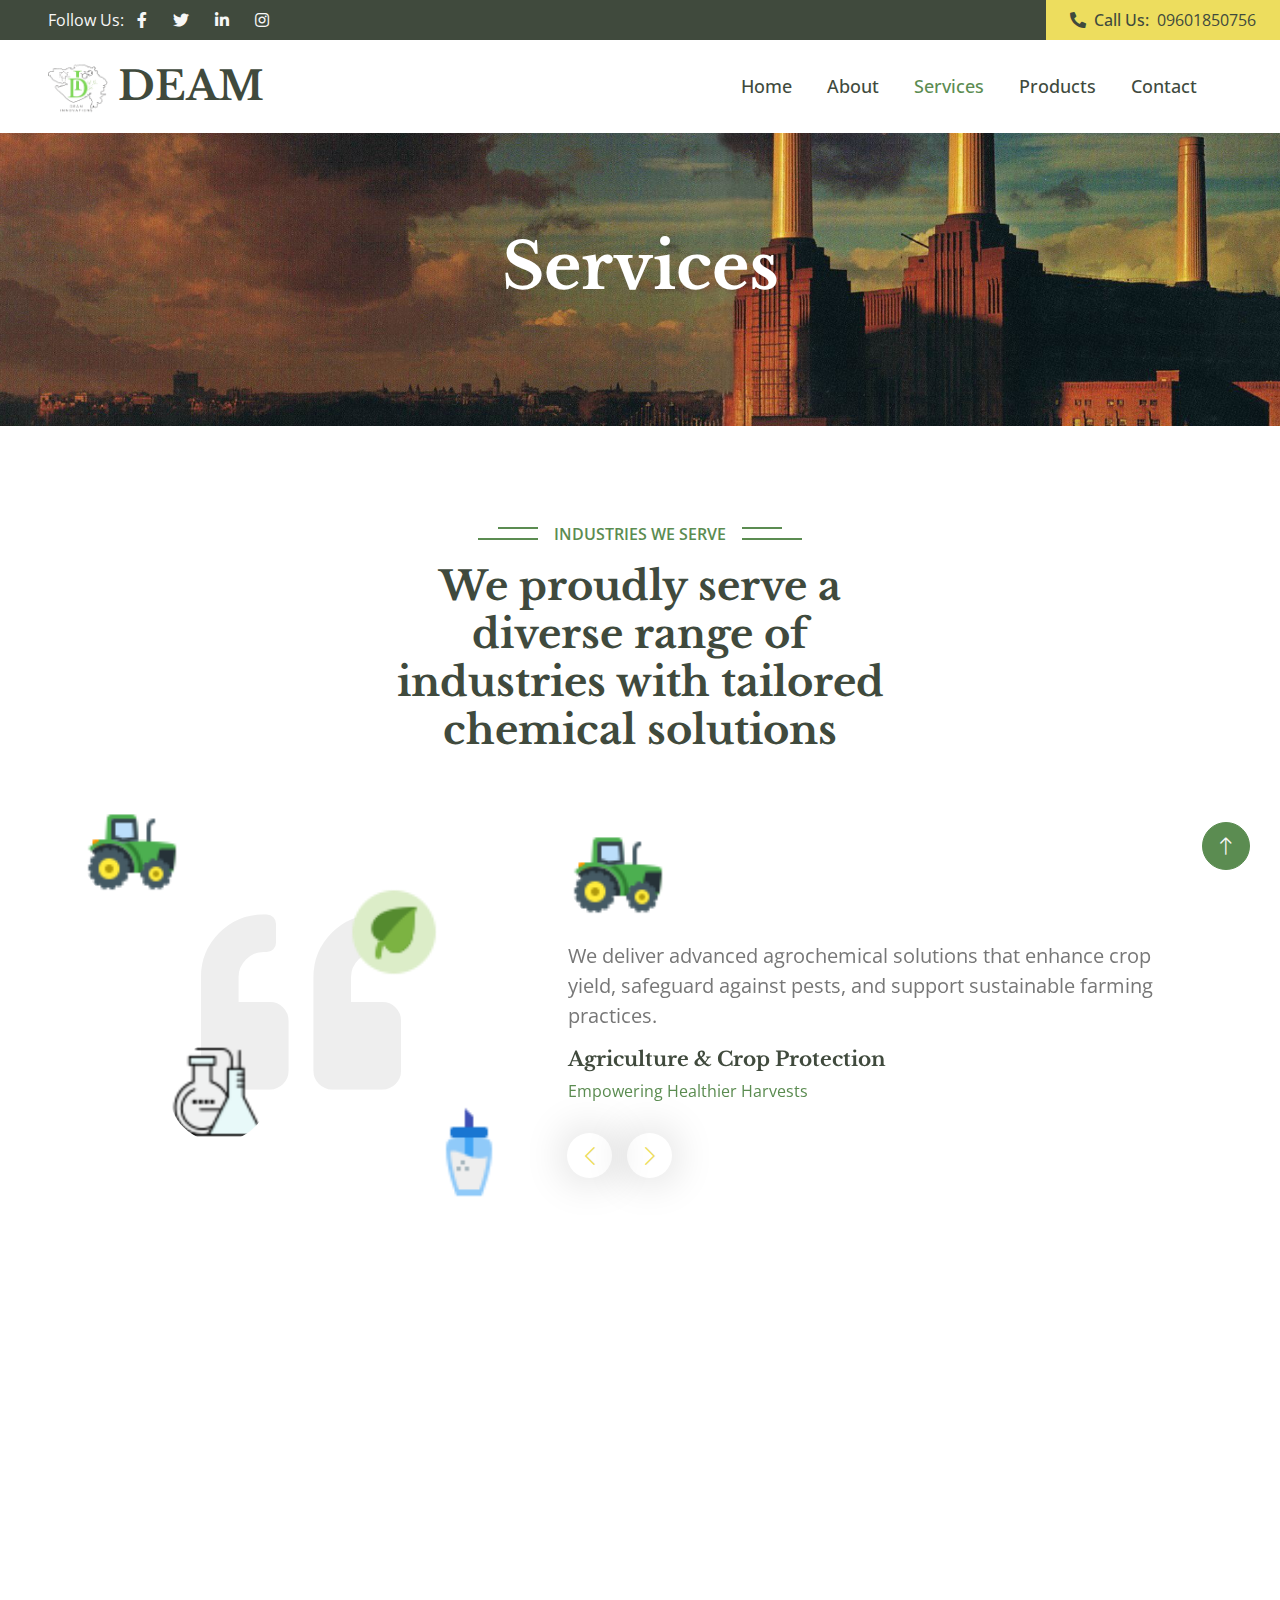
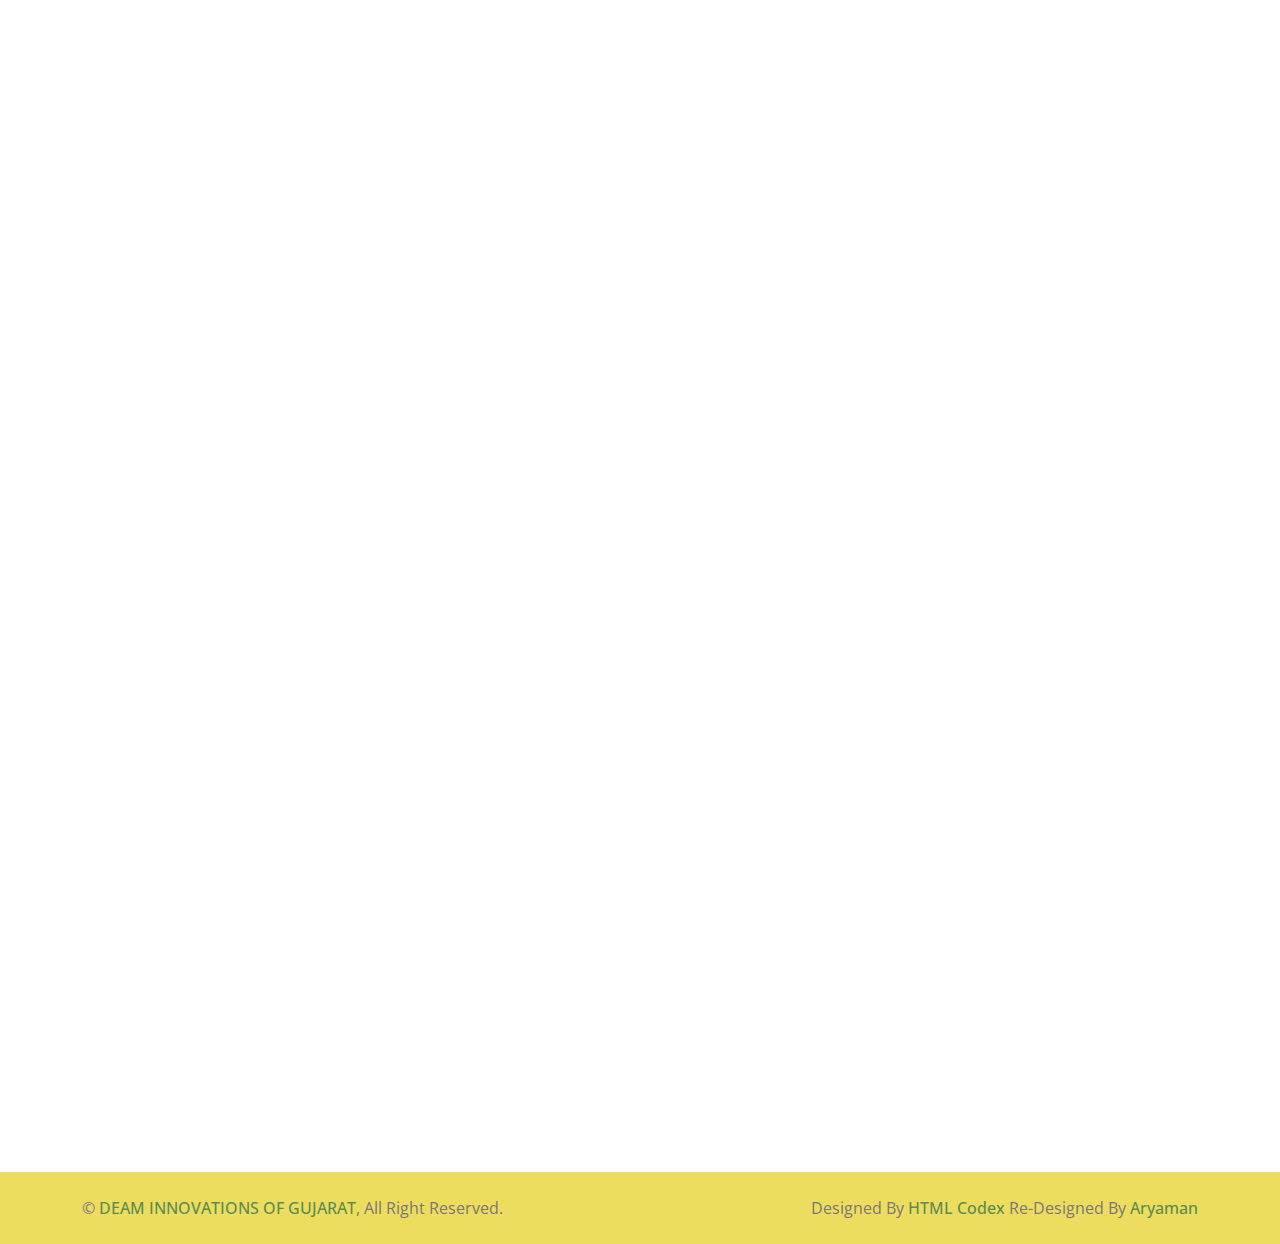
<file: service.html>
<!DOCTYPE html>
<html lang="en">

<head>
    <meta charset="utf-8">
    <title>DEAM INNOVATION OF GUJARAT</title>
    <meta content="width=device-width, initial-scale=1.0" name="viewport">
    <meta content="" name="keywords">
    <meta content="" name="description">

    <!-- Favicon -->
    <link href="img/favicon.ico" rel="icon">

    <!-- Google Web Fonts -->
    <link rel="preconnect" href="https://fonts.googleapis.com">
    <link rel="preconnect" href="https://fonts.gstatic.com" crossorigin>
    <link href="https://fonts.googleapis.com/css2?family=Libre+Baskerville:wght@700&family=Open+Sans:wght@400;500;600&display=swap" rel="stylesheet">   

    <!-- Icon Font Stylesheet -->
    <link href="https://cdnjs.cloudflare.com/ajax/libs/font-awesome/5.10.0/css/all.min.css" rel="stylesheet">
    <link href="https://cdn.jsdelivr.net/npm/bootstrap-icons@1.4.1/font/bootstrap-icons.css" rel="stylesheet">

    <!-- Libraries Stylesheet -->
    <link href="lib/animate/animate.min.css" rel="stylesheet">
    <link href="lib/owlcarousel/assets/owl.carousel.min.css" rel="stylesheet">
    <link href="lib/lightbox/css/lightbox.min.css" rel="stylesheet">

    <!-- Customized Bootstrap Stylesheet -->
    <link href="css/bootstrap.min.css" rel="stylesheet">

    <!-- Template Stylesheet -->
    <link href="css/style.css" rel="stylesheet">
</head>

<body>
    <!-- Spinner Start -->
    <div id="spinner" class="show bg-white position-fixed translate-middle w-100 vh-100 top-50 start-50 d-flex align-items-center justify-content-center">
        <div class="spinner-border text-primary" role="status" style="width: 3rem; height: 3rem;"></div>
    </div>
    <!-- Spinner End -->


    <!-- Topbar Start -->
    <div class="container-fluid bg-dark px-0">
        <div class="row g-0 d-none d-lg-flex">
            <div class="col-lg-6 ps-5 text-start">
                <div class="h-100 d-inline-flex align-items-center text-light">
                    <span>Follow Us:</span>
                    <a class="btn btn-link text-light" href=""><i class="fab fa-facebook-f"></i></a>
                    <a class="btn btn-link text-light" href=""><i class="fab fa-twitter"></i></a>
                    <a class="btn btn-link text-light" href=""><i class="fab fa-linkedin-in"></i></a>
                    <a class="btn btn-link text-light" href=""><i class="fab fa-instagram"></i></a>
                </div>
            </div>
            <div class="col-lg-6 text-end">
                <div class="h-100 bg-secondary d-inline-flex align-items-center text-dark py-2 px-4">
                    <span class="me-2 fw-semi-bold"><i class="fa fa-phone-alt me-2"></i>Call Us:</span>
                    <span>09601850756</span>
                </div>
            </div>
        </div>
    </div>
    <!-- Topbar End -->


    <!-- Navbar Start -->
    <nav class="navbar navbar-expand-lg bg-white navbar-light sticky-top px-4 px-lg-5">
        <a href="index.html" class="navbar-brand d-flex align-items-center">
            <div style="display: flex; align-items: center;">
                <img 
                  src="img/DEam_logo.png" 
                  alt="DEAM Innovation of Gujarat Logo" 
                  style="width: 60px; height: auto; max-width: 100%; vertical-align: middle; margin-right: 10px;"
                >
                <h1 style="margin: 0;">DEAM</h1>
              </div>
        </a>
        <button type="button" class="navbar-toggler me-0" data-bs-toggle="collapse" data-bs-target="#navbarCollapse">
            <span class="navbar-toggler-icon"></span>
        </button>
        <div class="collapse navbar-collapse" id="navbarCollapse">
            <div class="navbar-nav ms-auto p-4 p-lg-0">
                <a href="index.html" class="nav-item nav-link">Home</a>
                <a href="about.html" class="nav-item nav-link">About</a>
                <a href="service.html" class="nav-item nav-link active">Services</a>
                <a href="index.html#products_scroll" class="nav-item nav-link">Products</a>
                <a href="contact.html" class="nav-item nav-link">Contact</a>
            </div>
           
        </div>
    </nav>
    <!-- Navbar End -->


    <!-- Page Header Start -->
    <div class="container-fluid page-header py-5 mb-5 wow fadeIn" data-wow-delay="0.1s">
        <div class="container text-center py-5">
            <h1 class="display-3 text-white mb-4 animated slideInDown">Services</h1>
            
        </div>
    </div>
    <!-- Page Header End -->



    <!-- Testimonial Start -->
    <div class="container-xxl py-5">
        <div class="container">
            <div class="text-center mx-auto wow fadeInUp" data-wow-delay="0.1s" style="max-width: 500px;">
                <p class="section-title bg-white text-center text-primary px-3">Industries we serve</p>
                <h1 class="mb-5">We proudly serve a diverse range of industries with tailored chemical solutions</h1>
            </div>
            <div class="row g-5 align-items-center">
                <div class="col-lg-5 wow fadeInUp" data-wow-delay="0.1s">
                    <div class="testimonial-img">
                        <img class="img-fluid animated pulse infinite" src="images/industries/agriculture.png" alt="">
                        <img class="img-fluid animated pulse infinite" src="images/industries/eco-friendly-chemicals.png" alt="">
                        <img class="img-fluid animated pulse infinite" src="images/industries/organic.png" alt="">
                        <img class="img-fluid animated pulse infinite" src="images/industries/sugar.png" alt="">
                    </div>
                </div>
                <div class="col-lg-7 wow fadeInUp" data-wow-delay="0.5s">
                    <div class="owl-carousel testimonial-carousel">
                        <div class="testimonial-item">
                            <img class="img-fluid mb-3" src="images/industries/agriculture.png" alt="">
                            <p class="fs-5">We deliver advanced agrochemical solutions that enhance crop yield, safeguard against pests, and support sustainable farming practices.</p>
                            <h5>Agriculture & Crop Protection</h5>
                            <span class="text-primary">Empowering Healthier Harvests</span>
                        </div>
                        <div class="testimonial-item">
                            <img class="img-fluid mb-3" src="images/industries/sugar.png" alt="">
                            <p class="fs-5">Our specialized sugar process chemicals ensure cleaner juice, better crystallization, and improved operational efficiency for sugar mills.</p>
                            <h5>Sugar Manufacturing & Processing</h5>
                            <span class="text-primary">Enhancing Clarity, Efficiency, and Quality</span>
                        </div>
                        <div class="testimonial-item">
                            <img class="img-fluid mb-3" src="images/industries/organic.png" alt="">
                            <p class="fs-5">We support organic growers with eco-friendly, residue-free formulations that enrich the soil and promote sustainable cultivation.</p>
                            <h5>Organic Farming Solutions</h5>
                            <span class="text-primary">Natural Inputs. Stronger Roots</span>
                        </div>
                        <div class="testimonial-item">
                            <img class="img-fluid mb-3" src="images/industries/eco-friendly-chemicals.png" alt="">
                            <p class="fs-5">From water treatment to industrial cleaning, our green chemistry solutions are designed to minimize environmental impact without compromising performance.</p>
                            <h5>Eco-Friendly Industrial Chemicals</h5>
                            <span class="text-primary">Greener Chemistry for a Cleaner Future</span>
                        </div>
                    </div>
                </div>
            </div>
        </div>
    </div>
    <!-- Testimonial End -->

   
    <!-- Service Start -->
    <div class="container-xxl py-5">
        <div class="container">
            <div class="text-center mx-auto pb-4 wow fadeInUp" data-wow-delay="0.1s" style="max-width: 500px;">
                <p class="section-title bg-white text-center text-primary px-3">The Four Pillars of Our Foundation</p>
                <h1 class="mb-5">Core Principles That Drive Our Success</h1>
            </div>
            <div class="row gy-5 gx-4">
                <div class="col-lg-2.4 col-md-6 pt-5 wow fadeInUp" data-wow-delay="0.1s">
                    <div class="service-item d-flex h-100">
                        <div class="service-img">
                            <img class="img-fluid" src="img/service-1.jpg" alt="">
                        </div>
                        <div class="service-text p-5 pt-0">
                            <div class="service-icon">
                                <img class="img-fluid rounded-circle" src="img/icon-service-1.jpg" alt="">
                            </div>
                            <h5 class="mb-3">Sustainable Solutions</h4>
                            <p class="mb-4">We provide eco-friendly sugar processing chemicals & biofertilizers that contribute to green agriculture practices, ensuring environmental responsibility and improved soil health.</p>
                            
                        </div>
                    </div>
                </div>
                <div class="col-lg-2.4 col-md-6 pt-5 wow fadeInUp" data-wow-delay="0.3s">
                    <div class="service-item d-flex h-100">
                        <div class="service-img">
                            <img class="img-fluid" src="img/service-2.jpg" alt="">
                        </div>
                        <div class="service-text p-5 pt-0">
                            <div class="service-icon">
                                <img class="img-fluid rounded-circle" src="img/service-2.jpg" alt="">
                            </div>
                            <h5 class="mb-3">Proven Expertise</h5>
                            <p class="mb-4">Our team has hands-on experience in providing agri-chemical solutions, backed by years of research and development, ensuring reliability and efficacy in every product</p>
                            
                        </div>
                    </div>
                </div>
                <div class="col-lg-2.4 col-md-6 pt-5 wow fadeInUp" data-wow-delay="0.5s">
                    <div class="service-item d-flex h-100">
                        <div class="service-img">
                            <img class="img-fluid" src="img/serv3.jpeg" alt="">
                        </div>
                        <div class="service-text p-5 pt-0">
                            <div class="service-icon">
                                <img class="img-fluid rounded-circle" src="img/icon-service3.jpeg" alt="">
                            </div>
                            <h5 class="mb-3">Premium Chemicals</h5>
                            <p class="mb-4">We offer industry-approved formulations designed for optimal results in agriculture, ensuring high-quality and effective products that meet global standards</p>
                            
                        </div>
                    </div>
                </div>
                <div class="col-lg-2.4 col-md-6 pt-5 wow fadeInUp" data-wow-delay="0.1s">
                    <div class="service-item d-flex h-100">
                        <div class="service-img">
                            <img class="img-fluid" src="img/service-3.jpg" alt="">
                        </div>
                        <div class="service-text p-5 pt-0">
                            <div class="service-icon">
                                <img class="img-fluid rounded-circle" src="img/icon-service-3.jpg" alt="">
                            </div>
                            <h5 class="mb-3">Reliable Supply Chain</h4>
                            <p class="mb-4">Our robust supply chain guarantees consistent product availability, enabling businesses and farmers to maintain operations without disruptions, wherever they are.</p>

                            
                        </div>
                    </div>
                </div>
               
            </div>
        </div>
    </div>
    <!-- Service End -->


    <!-- Footer Start -->
    <div class="container-fluid bg-dark footer mt-5 py-5 wow fadeIn" data-wow-delay="0.1s">
        <div class="container py-5">
            <div class="row g-5">
                <div class="col-lg-4 col-md-6">
                    <h5 class="text-white mb-4">Our Office</h5>
                    <p class="mb-2"><i class="fa fa-map-marker-alt me-3"></i>09/SF, Vivekanand Industries Estate, Rakhial Road, Ahmedabad, Gujarat - 380021</p>
                    <p class="mb-2"><i class="fa fa-phone-alt me-3"></i>09601850756</p>
                    <p class="mb-2"><i class="fa fa-envelope me-3"></i>deaminnovation@gmail.com</p>
                    <div class="d-flex pt-3">
                        <a class="btn btn-square btn-secondary rounded-circle me-2" href=""><i class="fab fa-twitter"></i></a>
                        <a class="btn btn-square btn-secondary rounded-circle me-2" href=""><i class="fab fa-facebook-f"></i></a>
                        <a class="btn btn-square btn-secondary rounded-circle me-2" href=""><i class="fab fa-youtube"></i></a>
                        <a class="btn btn-square btn-secondary rounded-circle me-2" href=""><i class="fab fa-linkedin-in"></i></a>
                    </div>
                </div>
                <div class="col-lg-4 col-md-6">
                    <h5 class="text-white mb-4">Quick Links</h5>
                    <a class="btn btn-link" href="about.html">About Us</a>
                    <a class="btn btn-link" href="contact.html">Contact Us</a>
                    <a class="btn btn-link" href="service.html">Our Services</a>
                </div>
                <div class="col-lg-4 col-md-6">
                    <h5 class="text-white mb-4">Business Hours</h5>
                    <p class="mb-1">Monday - Friday</p>
                    <h6 class="text-light">09:00 am - 07:00 pm</h6>
                    <p class="mb-1">Saturday</p>
                    <h6 class="text-light">09:00 am - 12:00 pm</h6>
                    <p class="mb-1">Sunday</p>
                    <h6 class="text-light">Closed</h6>
                </div>
               
            </div>
        </div>
    </div>
    <!-- Footer End -->


    <!-- Copyright Start -->
    <div class="container-fluid bg-secondary text-body copyright py-4">
        <div class="container">
            <div class="row">
                <div class="col-md-6 text-center text-md-start mb-3 mb-md-0">
                    &copy; <a class="fw-semi-bold" href="#">DEAM INNOVATIONS OF GUJARAT</a>, All Right Reserved.
                </div>
                <div class="col-md-6 text-center text-md-end">
                    Designed By <a class="fw-semi-bold">HTML Codex</a>
                    Re-Designed By <a class="fw-semi-bold">Aryaman</a>
                </div>
            </div>
        </div>
    </div>
    <!-- Copyright End -->


    <!-- Back to Top -->
    <a href="#" class="btn btn-lg btn-primary btn-lg-square rounded-circle back-to-top"><i class="bi bi-arrow-up"></i></a>


    <!-- JavaScript Libraries -->
    <script src="https://code.jquery.com/jquery-3.4.1.min.js"></script>
    <script src="https://cdn.jsdelivr.net/npm/bootstrap@5.0.0/dist/js/bootstrap.bundle.min.js"></script>
    <script src="lib/wow/wow.min.js"></script>
    <script src="lib/easing/easing.min.js"></script>
    <script src="lib/waypoints/waypoints.min.js"></script>
    <script src="lib/owlcarousel/owl.carousel.min.js"></script>
    <script src="lib/counterup/counterup.min.js"></script>
    <script src="lib/parallax/parallax.min.js"></script>
    <script src="lib/lightbox/js/lightbox.min.js"></script>

    <!-- Template Javascript -->
    <script src="js/main.js"></script>
</body>

</html>
</file>
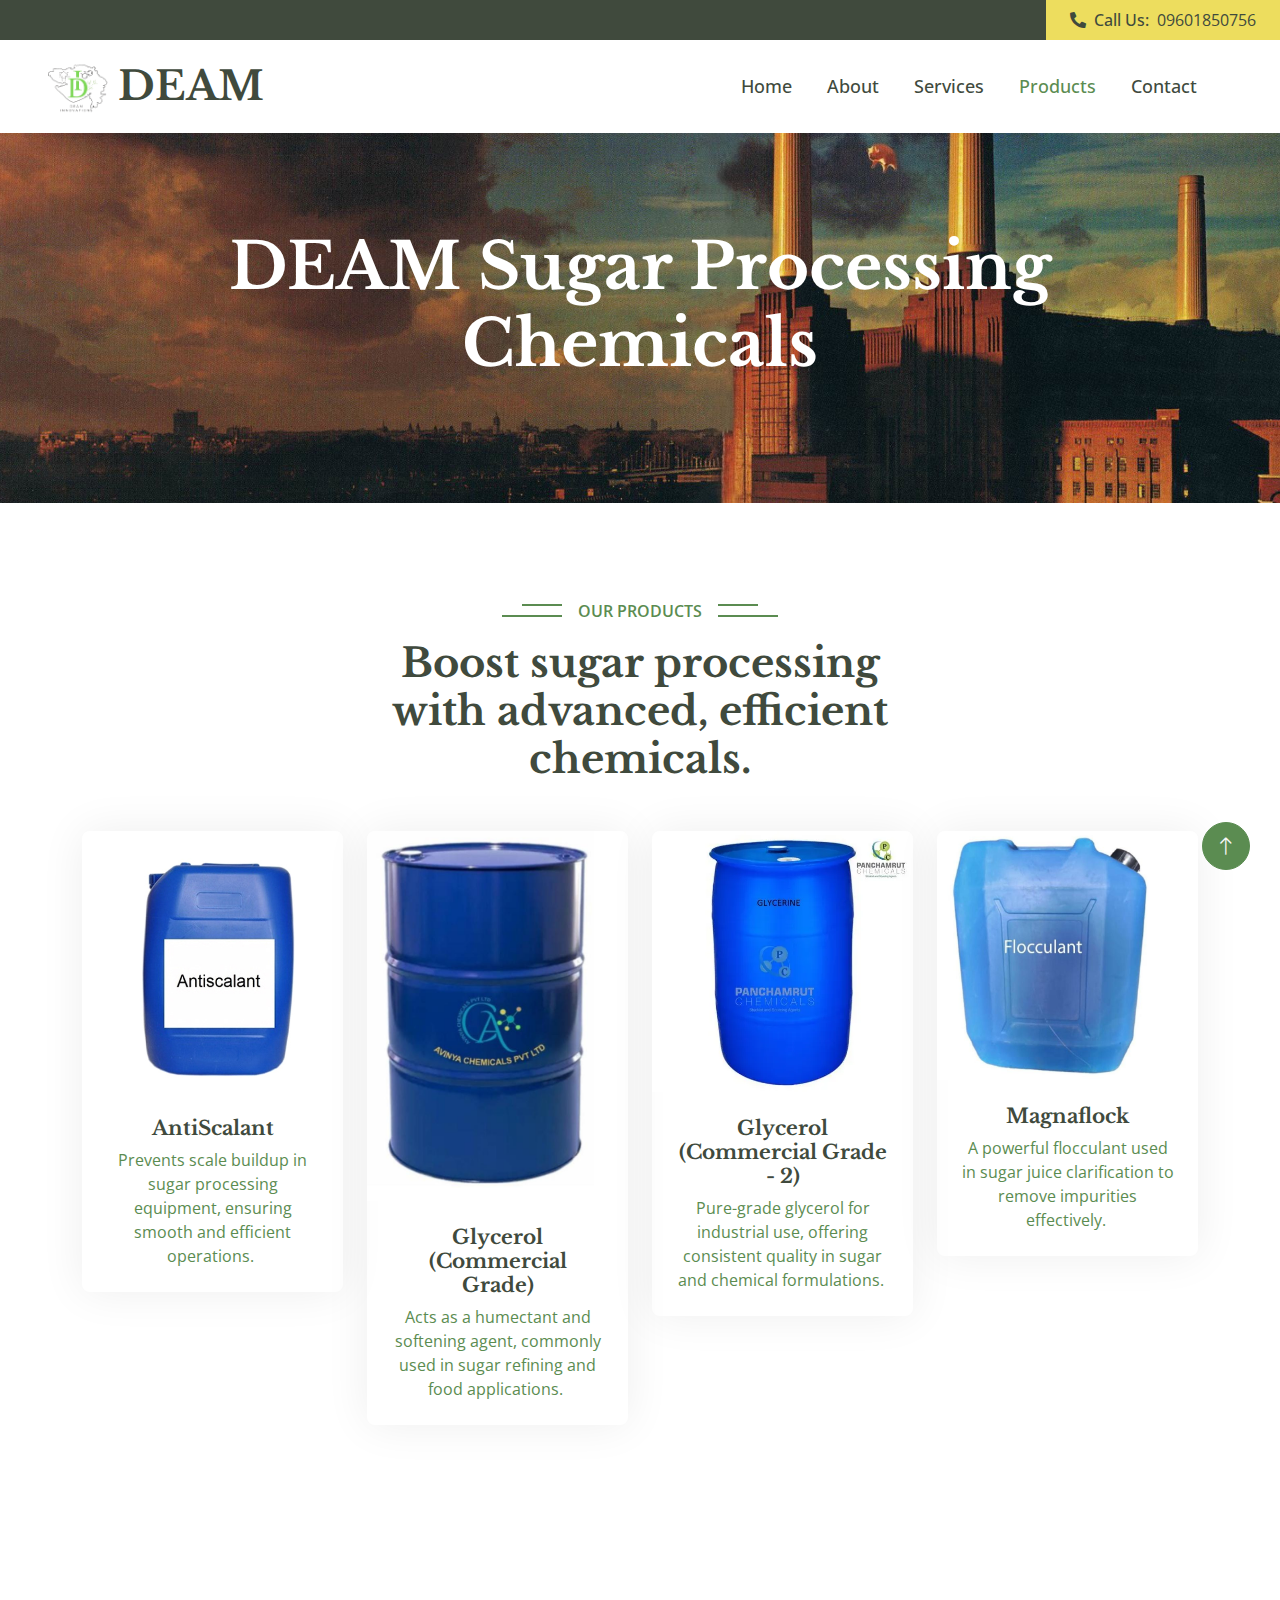
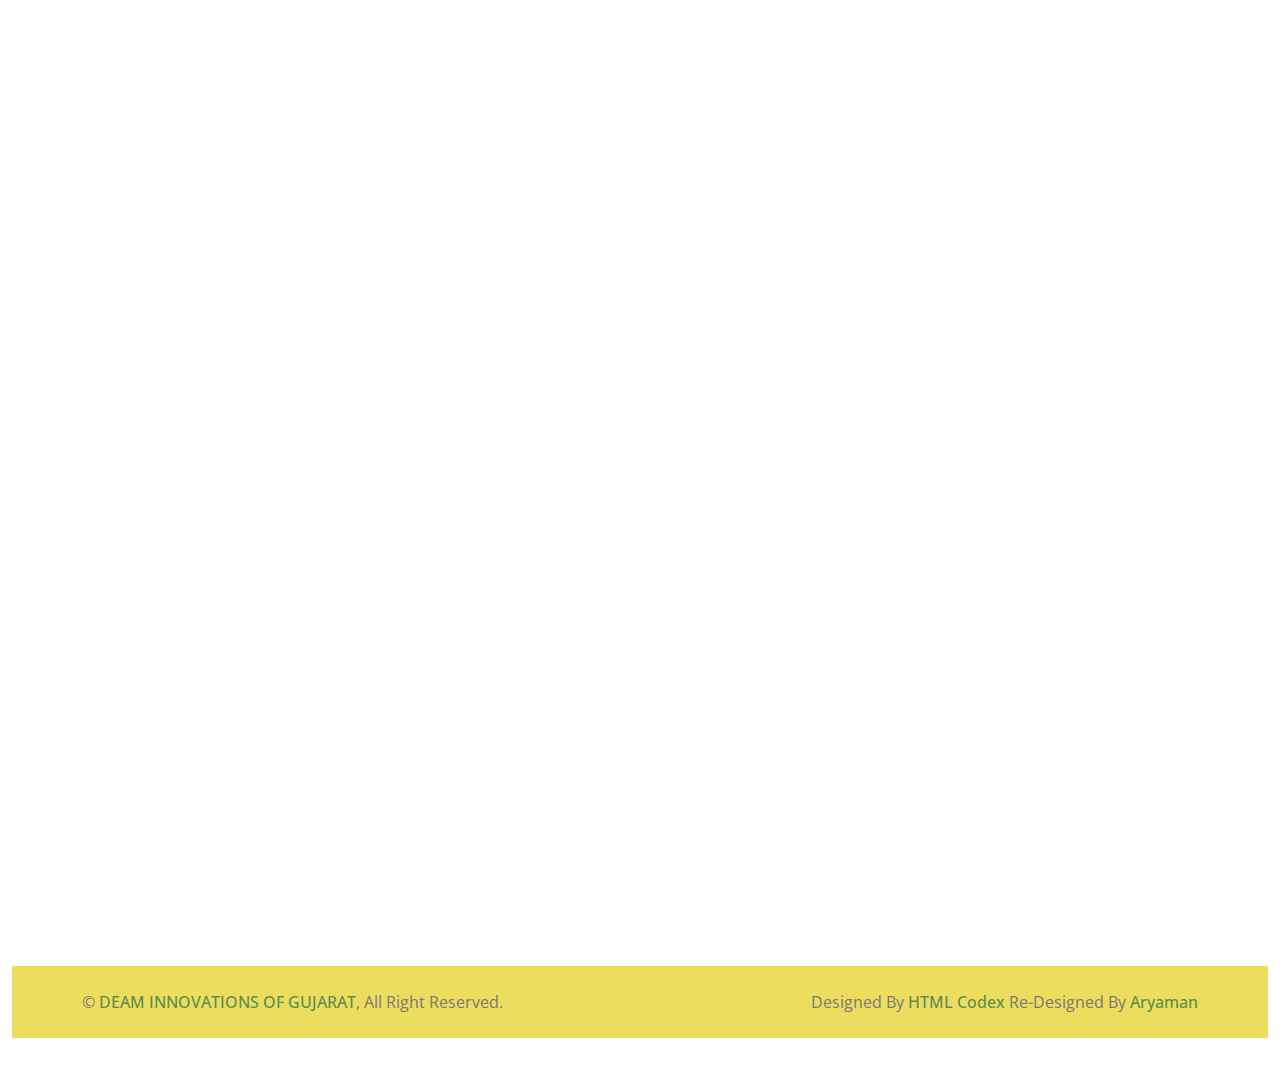
<file: sugar-products.html>
<!DOCTYPE html>
<html lang="en">

<head>
    <meta charset="utf-8">
    <title>DEAM - SUGAR PROCESSING</title>
    <meta content="width=device-width, initial-scale=1.0" name="viewport">
    <meta content="" name="keywords">
    <meta content="" name="description">

    <!-- Favicon -->
    <link href="img/favicon.ico" rel="icon">

    <!-- Google Web Fonts -->
    <link rel="preconnect" href="https://fonts.googleapis.com">
    <link rel="preconnect" href="https://fonts.gstatic.com" crossorigin>
    <link href="https://fonts.googleapis.com/css2?family=Libre+Baskerville:wght@700&family=Open+Sans:wght@400;500;600&display=swap" rel="stylesheet">   

    <!-- Icon Font Stylesheet -->
    <link href="https://cdnjs.cloudflare.com/ajax/libs/font-awesome/5.10.0/css/all.min.css" rel="stylesheet">
    <link href="https://cdn.jsdelivr.net/npm/bootstrap-icons@1.4.1/font/bootstrap-icons.css" rel="stylesheet">

    <!-- Libraries Stylesheet -->
    <link href="lib/animate/animate.min.css" rel="stylesheet">
    <link href="lib/owlcarousel/assets/owl.carousel.min.css" rel="stylesheet">
    <link href="lib/lightbox/css/lightbox.min.css" rel="stylesheet">

    <!-- Customized Bootstrap Stylesheet -->
    <link href="css/bootstrap.min.css" rel="stylesheet">

    <!-- Template Stylesheet -->
    <link href="css/style.css" rel="stylesheet">
</head>

<body>
    <!-- Spinner Start -->
    <div id="spinner" class="show bg-white position-fixed translate-middle w-100 vh-100 top-50 start-50 d-flex align-items-center justify-content-center">
        <div class="spinner-border text-primary" role="status" style="width: 3rem; height: 3rem;"></div>
    </div>
    <!-- Spinner End -->


    <!-- Topbar Start -->
    <div class="container-fluid bg-dark px-0">
        <div class="row g-0 d-none d-lg-flex">
            <div class="col-lg-6 ps-5 text-start">
            </div>
            <div class="col-lg-6 text-end">
                <div class="h-100 bg-secondary d-inline-flex align-items-center text-dark py-2 px-4">
                    <span class="me-2 fw-semi-bold"><i class="fa fa-phone-alt me-2"></i>Call Us:</span>
                    <span>09601850756</span>
                </div>
            </div>
        </div>
    </div>
    <!-- Topbar End -->


    <!-- Navbar Start -->
    <nav class="navbar navbar-expand-lg bg-white navbar-light sticky-top px-4 px-lg-5">
        <a href="index.html" class="navbar-brand d-flex align-items-center">
            <div style="display: flex; align-items: center;">
                <img 
                  src="img/DEam_logo.png" 
                  alt="DEAM Innovation of Gujarat Logo" 
                  style="width: 60px; height: auto; max-width: 100%; vertical-align: middle; margin-right: 10px;"
                >
                <h1 style="margin: 0;">DEAM</h1>
              </div>
        </a>
        <button type="button" class="navbar-toggler me-0" data-bs-toggle="collapse" data-bs-target="#navbarCollapse">
            <span class="navbar-toggler-icon"></span>
        </button>
        <div class="collapse navbar-collapse" id="navbarCollapse">
            <div class="navbar-nav ms-auto p-4 p-lg-0">
                <a href="index.html" class="nav-item nav-link">Home</a>
                <a href="about.html" class="nav-item nav-link">About</a>
                <a href="service.html" class="nav-item nav-link">Services</a>
                <a href="index.html#products_scroll" class="nav-item nav-link active">Products</a>
                <a href="contact.html" class="nav-item nav-link">Contact</a>
            </div>
         
        </div>
    </nav>
    <!-- Navbar End -->


    <!-- Page Header Start -->
    <div class="container-fluid page-header py-5 mb-5 wow fadeIn" data-wow-delay="0.1s">
        <div class="container text-center py-5">
            <h1 class="display-3 text-white mb-4 animated slideInDown">DEAM Sugar Processing Chemicals</h1>
            
        </div>
    </div>
    <!-- Page Header End -->


    <!-- Product Start -->
    <div class="container-xxl py-5">
        <div class="container">
            <div class="text-center mx-auto wow fadeInUp" data-wow-delay="0.1s" style="max-width: 500px;">
                <p class="section-title bg-white text-center text-primary px-3">Our Products</p>
                <h1 class="mb-5">Boost sugar processing with advanced, efficient chemicals.</h1>
            </div>
            <div class="row gx-4">
                <div class="col-md-6 col-lg-4 col-xl-3 wow fadeInUp" data-wow-delay="0.1s">
                    <div class="product-item">
                        <div class="position-relative">
                            <img class="img-fluid" src="images/Offer/Sugar_processing/Antiscalant.jpg" alt="">
                            
                        </div>
                        <div class="text-center p-4">
                            <a class="d-block h5" href="">AntiScalant</a>
                            <span class="text-primary me-1">Prevents scale buildup in sugar processing equipment, ensuring smooth and efficient operations.</span>
                        </div>
                    </div>
                </div>
                <div class="col-md-6 col-lg-4 col-xl-3 wow fadeInUp" data-wow-delay="0.3s">
                    <div class="product-item">
                        <div class="position-relative">
                            <img class="img-fluid" src="images/Offer/Sugar_processing/glycerol comm grade.jpg" alt="">
                            
                        </div>
                        <div class="text-center p-4">
                            <a class="d-block h5" href="">Glycerol (Commercial Grade)</a>
                            <span class="text-primary me-1">Acts as a humectant and softening agent, commonly used in sugar refining and food applications.</span>
                             
                        </div>
                    </div>
                </div>
                <div class="col-md-6 col-lg-4 col-xl-3 wow fadeInUp" data-wow-delay="0.5s">
                    <div class="product-item">
                        <div class="position-relative">
                            <img class="img-fluid" src="images/Offer/Sugar_processing/Glycerol comm grade 2.jpg" alt="">
                           
                        </div>
                        <div class="text-center p-4">
                            <a class="d-block h5" href="">Glycerol (Commercial Grade - 2)</a>
                            <span class="text-primary me-1">Pure-grade glycerol for industrial use, offering consistent quality in sugar and chemical formulations.</span>
                             
                        </div>
                    </div>
                </div>
                <div class="col-md-6 col-lg-4 col-xl-3 wow fadeInUp" data-wow-delay="0.7s">
                    <div class="product-item">
                        <div class="position-relative">
                            <img class="img-fluid" src="images/Offer/Sugar_processing/magnaflock.jpg" alt="">
                         
                        </div>
                        <div class="text-center p-4">
                            <a class="d-block h5" href="">Magnaflock</a>
                            <span class="text-primary me-1">A powerful flocculant used in sugar juice clarification to remove impurities effectively.</span>
                             
                        </div>
                    </div>
                </div>


                
            </div>

            <div class="container">
               
                <div class="row gx-4">
                    <div class="col-md-6 col-lg-4 col-xl-3 wow fadeInUp" data-wow-delay="0.1s">
                        <div class="product-item">
                            <div class="position-relative">
                                <img class="img-fluid" src="images/Offer/Sugar_processing/phisphoric acid.jpg" alt="">
                               
                            </div>
                            <div class="text-center p-4">
                                <a class="d-block h5" href="">Phosphoric Acid (Commercial Grade - 2)</a>
                                <span class="text-primary me-1">Used for pH control and clarification during sugar processing for high-quality output.</span>
                            </div>
                        </div>
                    </div>
                    <div class="col-md-6 col-lg-4 col-xl-3 wow fadeInUp" data-wow-delay="0.3s">
                        <div class="product-item">
                            <div class="position-relative">
                                <img class="img-fluid" src="images/Offer/Sugar_processing/orthophosphoric-acid-250x250.jpg" alt="">
                               
                            </div>
                            <div class="text-center p-4">
                                <a class="d-block h5" href="">Phosphoric Acid (60 Ltr)</a>
                                <span class="text-primary me-1">Avaialble in a 60 Ltr pack for ease accessibility .Supports impurity removal and improves sugar brightness and purity during manufacturing.</span>
                                 
                            </div>
                        </div>
                    </div>
                    <div class="col-md-6 col-lg-4 col-xl-3 wow fadeInUp" data-wow-delay="0.5s">
                        <div class="product-item">
                            <div class="position-relative">
                                <img class="img-fluid" src="images/Offer/Sugar_processing/seed_slurry-removebg-preview.png" alt="">

                            </div>
                            <div class="text-center p-4">
                                <a class="d-block h5" href="">Seed Slurry</a>
                                <span class="text-primary me-1">Crucial for initiating sugar crystallization, ensuring uniform product consistency. Specialized slurry formulation used to promote efficient and controlled sugar crystallization.</span>
                                 
                            </div>
                        </div>
                    </div>
    
                    
                </div>
            


        </div>
    </div>
    <!-- Product End -->


    <!-- Footer Start -->
    <div class="container-fluid bg-dark footer mt-5 py-5 wow fadeIn" data-wow-delay="0.1s">
        <div class="container py-5">
            <div class="row g-5">
                <div class="col-lg-4 col-md-6">
                    <h5 class="text-white mb-4">Our Office</h5>
                    <p class="mb-2"><i class="fa fa-map-marker-alt me-3"></i>09/SF, Vivekanand Industries Estate, Rakhial Road, Ahmedabad, Gujarat - 380021</p>
                    <p class="mb-2"><i class="fa fa-phone-alt me-3"></i>09601850756</p>
                    <p class="mb-2"><i class="fa fa-envelope me-3"></i>deaminnovation@gmail.com</p>
                    <div class="d-flex pt-3">
                        <a class="btn btn-square btn-secondary rounded-circle me-2" href=""><i class="fab fa-twitter"></i></a>
                        <a class="btn btn-square btn-secondary rounded-circle me-2" href=""><i class="fab fa-facebook-f"></i></a>
                        <a class="btn btn-square btn-secondary rounded-circle me-2" href=""><i class="fab fa-youtube"></i></a>
                        <a class="btn btn-square btn-secondary rounded-circle me-2" href=""><i class="fab fa-linkedin-in"></i></a>
                    </div>
                </div>
                <div class="col-lg-4 col-md-6">
                    <h5 class="text-white mb-4">Quick Links</h5>
                    <a class="btn btn-link" href="about.html">About Us</a>
                    <a class="btn btn-link" href="contact.html">Contact Us</a>
                    <a class="btn btn-link" href="service.html">Our Services</a>
                </div>
                <div class="col-lg-4 col-md-6">
                    <h5 class="text-white mb-4">Business Hours</h5>
                    <p class="mb-1">Monday - Friday</p>
                    <h6 class="text-light">09:00 am - 07:00 pm</h6>
                    <p class="mb-1">Saturday</p>
                    <h6 class="text-light">09:00 am - 12:00 pm</h6>
                    <p class="mb-1">Sunday</p>
                    <h6 class="text-light">Closed</h6>
                </div>
                
            </div>
        </div>
    </div>
    <!-- Footer End -->


    <!-- Copyright Start -->
    <div class="container-fluid bg-secondary text-body copyright py-4">
        <div class="container">
            <div class="row">
                <div class="col-md-6 text-center text-md-start mb-3 mb-md-0">
                    &copy; <a class="fw-semi-bold" href="#">DEAM INNOVATIONS OF GUJARAT</a>, All Right Reserved.
                </div>
                <div class="col-md-6 text-center text-md-end">
                    Designed By <a class="fw-semi-bold">HTML Codex</a>
                    Re-Designed By <a class="fw-semi-bold">Aryaman</a>
                </div>
            </div>
        </div>
    </div>
    <!-- Copyright End -->


    <!-- Back to Top -->
    <a href="#" class="btn btn-lg btn-primary btn-lg-square rounded-circle back-to-top"><i class="bi bi-arrow-up"></i></a>


    <!-- JavaScript Libraries -->
    <script src="https://code.jquery.com/jquery-3.4.1.min.js"></script>
    <script src="https://cdn.jsdelivr.net/npm/bootstrap@5.0.0/dist/js/bootstrap.bundle.min.js"></script>
    <script src="lib/wow/wow.min.js"></script>
    <script src="lib/easing/easing.min.js"></script>
    <script src="lib/waypoints/waypoints.min.js"></script>
    <script src="lib/owlcarousel/owl.carousel.min.js"></script>
    <script src="lib/counterup/counterup.min.js"></script>
    <script src="lib/parallax/parallax.min.js"></script>
    <script src="lib/lightbox/js/lightbox.min.js"></script>

    <!-- Template Javascript -->
    <script src="js/main.js"></script>
</body>

</html>
</file>
<file: css/style.css>
/********** Template CSS **********/
:root {
    --primary: #5B8C51;
    --secondary: #EDDD5E;
    --light: #F7F7F7;
    --dark: #404A3D;
}

.back-to-top {
    position: fixed;
    display: none;
    right: 30px;
    bottom: 30px;
    z-index: 99;
}

.fw-bold {
    font-weight: 700 !important;
}

.fw-medium {
    font-weight: 600 !important;
}

.fw-semi-bold {
    font-weight: 500 !important;
}


/*** Spinner ***/
#spinner {
    opacity: 0;
    visibility: hidden;
    transition: opacity .5s ease-out, visibility 0s linear .5s;
    z-index: 99999;
}

#spinner.show {
    transition: opacity .5s ease-out, visibility 0s linear 0s;
    visibility: visible;
    opacity: 1;
}


/*** Button ***/
.btn {
    transition: .5s;
    font-weight: 500;
}

.btn-primary,
.btn-outline-primary:hover {
    color: var(--light);
}

.btn-secondary,
.btn-outline-secondary:hover {
    color: var(--dark);
}

.btn-square {
    width: 38px;
    height: 38px;
}

.btn-sm-square {
    width: 32px;
    height: 32px;
}

.btn-lg-square {
    width: 48px;
    height: 48px;
}

.btn-square,
.btn-sm-square,
.btn-lg-square {
    padding: 0;
    display: flex;
    align-items: center;
    justify-content: center;
    font-weight: normal;
}


/*** Navbar ***/
.navbar.sticky-top {
    top: -100px;
    transition: .5s;
}

.navbar .navbar-nav .nav-link {
    margin-right: 35px;
    padding: 25px 0;
    color: var(--dark);
    font-size: 18px;
    font-weight: 500;
    outline: none;
}

.navbar .navbar-nav .nav-link:hover,
.navbar .navbar-nav .nav-link.active {
    color: var(--primary);
}

.navbar .dropdown-toggle::after {
    border: none;
    content: "\f107";
    font-family: "Font Awesome 5 Free";
    font-weight: 900;
    vertical-align: middle;
    margin-left: 8px;
}

@media (max-width: 991.98px) {
    .navbar .navbar-nav .nav-link  {
        margin-right: 0;
        padding: 10px 0;
    }

    .navbar .navbar-nav {
        border-top: 1px solid #EEEEEE;
    }
}

@media (min-width: 992px) {
    .navbar .nav-item .dropdown-menu {
        display: block;
        border: none;
        margin-top: 0;
        top: 150%;
        opacity: 0;
        visibility: hidden;
        transition: .5s;
    }

    .navbar .nav-item:hover .dropdown-menu {
        top: 100%;
        visibility: visible;
        transition: .5s;
        opacity: 1;
    }
}


/*** Header ***/
.carousel-caption {
    top: 0;
    left: 0;
    right: 0;
    bottom: 0;
    display: flex;
    align-items: center;
    background: rgba(0, 0, 0, .1);
    z-index: 1;
}

.carousel-control-prev,
.carousel-control-next {
    width: 15%;
}

.carousel-control-prev-icon,
.carousel-control-next-icon {
    width: 3rem;
    height: 3rem;
    border-radius: 3rem;
    background-color: var(--primary);
    border: 10px solid var(--primary);
}

@media (max-width: 768px) {
    #header-carousel .carousel-item {
        position: relative;
        min-height: 450px;
    }
    
    #header-carousel .carousel-item img {
        position: absolute;
        width: 100%;
        height: 100%;
        object-fit: cover;
    }
}

.page-header {
    background: url(../img/new_banner.jpeg) center center no-repeat;
    background-size: cover;
    
}

.page-header .breadcrumb-item+.breadcrumb-item::before {
    color: var(--light);
}

.page-header .breadcrumb-item,
.page-header .breadcrumb-item a {
    font-size: 18px;
    color: var(--light);
}


/*** Section Title ***/
.section-title {
    position: relative;
    display: inline-block;
    text-transform: uppercase;
    font-weight: 600;
}

.section-title::before {
    position: absolute;
    content: "";
    width: calc(100% + 80px);
    height: 2px;
    top: 5px;
    left: -40px;
    background: var(--primary);
    z-index: -1;
}

.section-title::after {
    position: absolute;
    content: "";
    width: calc(100% + 120px);
    height: 2px;
    bottom: 6px;
    left: -60px;
    background: var(--primary);
    z-index: -1;
}

.section-title.text-start::before {
    width: calc(100% + 40px);
    left: 0;
}

.section-title.text-start::after {
    width: calc(100% + 60px);
    left: 0;
}


/*** About ***/
.about-experience {
    position: absolute;
    width: 100%;
    height: 100%;
    right: -45px;
    bottom: -45px;
    display: flex;
    flex-direction: column;
    align-items: center;
    justify-content: center;
}


/*** Service ***/
.service-item {
    position: relative;
    border-radius: 8px;
    box-shadow: 0 0 45px rgba(0, 0, 0, .07);
}

.service-item .service-img {
    position: absolute;
    width: 100%;
    height: 100%;
    top: 0;
    left: 0;
    border-radius: 8px;
    overflow: hidden;
    z-index: -1;
}

.service-item .service-img img {
    position: absolute;
    width: 100%;
    height: 100%;
    left: 0;
    object-fit: cover;
    border-radius: 10px;
}

.service-item .service-img::before {
    position: absolute;
    content: "";
    width: 100%;
    height: 100%;
    top: 0;
    left: 0;
    background: rgba(0, 0, 0, .5);
    border-radius: 10px;
    z-index: 1;
}

.service-item .service-img::after {
    position: absolute;
    content: "";
    width: 100%;
    height: 100%;
    top: 0;
    left: 0;
    background: #FFFFFF;
    transition: .5s ease-out;
    z-index: 2;
}

.service-item:hover .service-img::after {
    width: 0;
    left: auto;
    right: 0;
}

.service-item .service-text .service-icon {
    width: 140px;
    height: 140px;
    padding: 15px;
    margin-top: -70px;
    margin-bottom: 40px;
    background: #FFFFFF;
    border-radius: 140px;
    overflow: hidden;
    box-shadow: 0 0 60px rgba(0, 0, 0, .1);
}

.service-item .service-text h5,
.service-item .service-text p {
    transition: .5s;
}

.service-item:hover .service-text h5,
.service-item:hover .service-text p {
    color: #FFFFFF;
}

.service-item .service-text .btn {
    color: var(--secondary);
    background: #FFFFFF;
    box-shadow: 0 0 45px rgba(0, 0, 0, .25);
}

.service-item .service-text .btn:hover {
    color: var(--dark);
    background: var(--secondary);
}


/*** Product ***/
.product-item {
    position: relative;
    border-radius: 8px;
    overflow: hidden;
    box-shadow: 0 0 45px rgba(0, 0, 0, .07);
}

.product-item .product-overlay {
    position: absolute;
    width: 100%;
    height: 100%;
    top: 0;
    left: 0;
    display: flex;
    align-items: center;
    justify-content: center;
    background: rgba(0, 0, 0, .5);
    opacity: 0;
    padding-top: 60px;
    transition: .5s;
}

.product-item:hover .product-overlay {
    opacity: 1;
    padding-top: 0;
}


/*** Team ***/
.team-item {
    position: relative;
    text-align: center;
    border-radius: 8px;
    box-shadow: 0 0 45px rgba(0, 0, 0, .07);
}

.team-item .btn {
    border-color: transparent;
    box-shadow: 0 0 45px rgba(0, 0, 0, .2);
}


/*** Testimonial ***/
.testimonial-img {
    position: relative;
    min-height: 400px;
}

.testimonial-img::after {
    position: absolute;
    content: "\f10d";
    font-family: "Font Awesome 5 Free";
    font-weight: 900;
    font-size: 200px;
    color: #EEEEEE;
    top: 50%;
    left: 50%;
    transform: translate(-50%, -50%);
    z-index: -1;
}

.testimonial-img img {
    position: absolute;
    width: 100px;
    height: 100px;
    border-radius: 100px;
}

.testimonial-img img:nth-child(1) {
    top: 0;
    left: 0;
}

.testimonial-img img:nth-child(2) {
    top: 60%;
    left: 20%;
}

.testimonial-img img:nth-child(3) {
    top: 20%;
    left: 60%;
}

.testimonial-img img:nth-child(4) {
    bottom: 0;
    right: 0;
}

.testimonial-img img .animated.pulse {
    animation-duration: 2s;
}

.testimonial-carousel .owl-item img {
    width: 100px;
    height: 100px;
    border-radius: 100px;
}

.testimonial-carousel .owl-nav {
    margin-top: 30px;
    display: flex;
}

.testimonial-carousel .owl-nav .owl-prev,
.testimonial-carousel .owl-nav .owl-next {
    margin-right: 15px;
    width: 45px;
    height: 45px;
    display: flex;
    align-items: center;
    justify-content: center;
    color: var(--secondary);
    border-radius: 45px;
    box-shadow: 0 0 45px rgba(0, 0, 0, .2);
    font-size: 22px;
    transition: .5s;
}

.testimonial-carousel .owl-nav .owl-prev:hover,
.testimonial-carousel .owl-nav .owl-next:hover {
    background: var(--secondary);
    color: var(--dark);
}


/*** Footer ***/
.footer {
    color: #B0B9AE;
}

.footer .btn.btn-link {
    display: block;
    margin-bottom: 5px;
    padding: 0;
    text-align: left;
    color: #B0B9AE;
    font-weight: normal;
    text-transform: capitalize;
    transition: .3s;
}

.footer .btn.btn-link::before {
    position: relative;
    content: "\f105";
    font-family: "Font Awesome 5 Free";
    font-weight: 900;
    margin-right: 10px;
}

.footer .btn.btn-link:hover {
    color: var(--light);
    letter-spacing: 1px;
    box-shadow: none;
}
</file>
